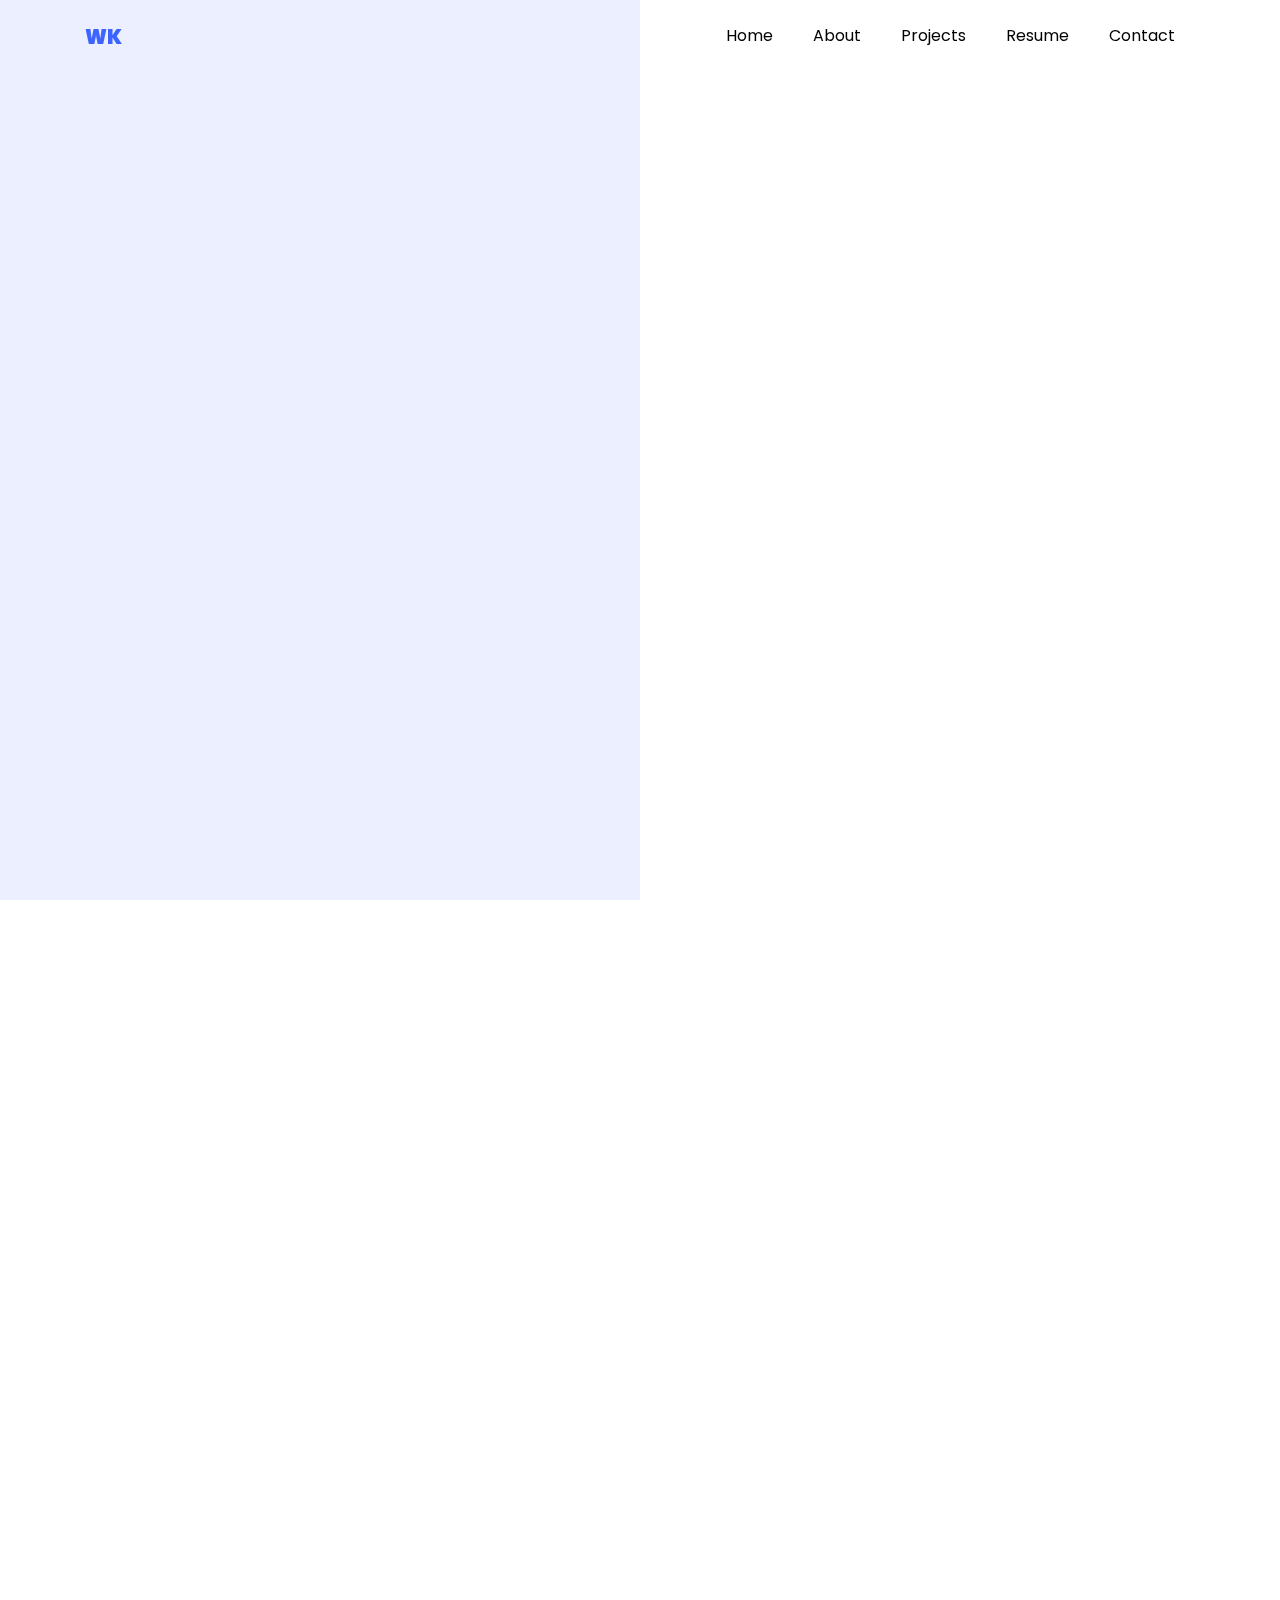
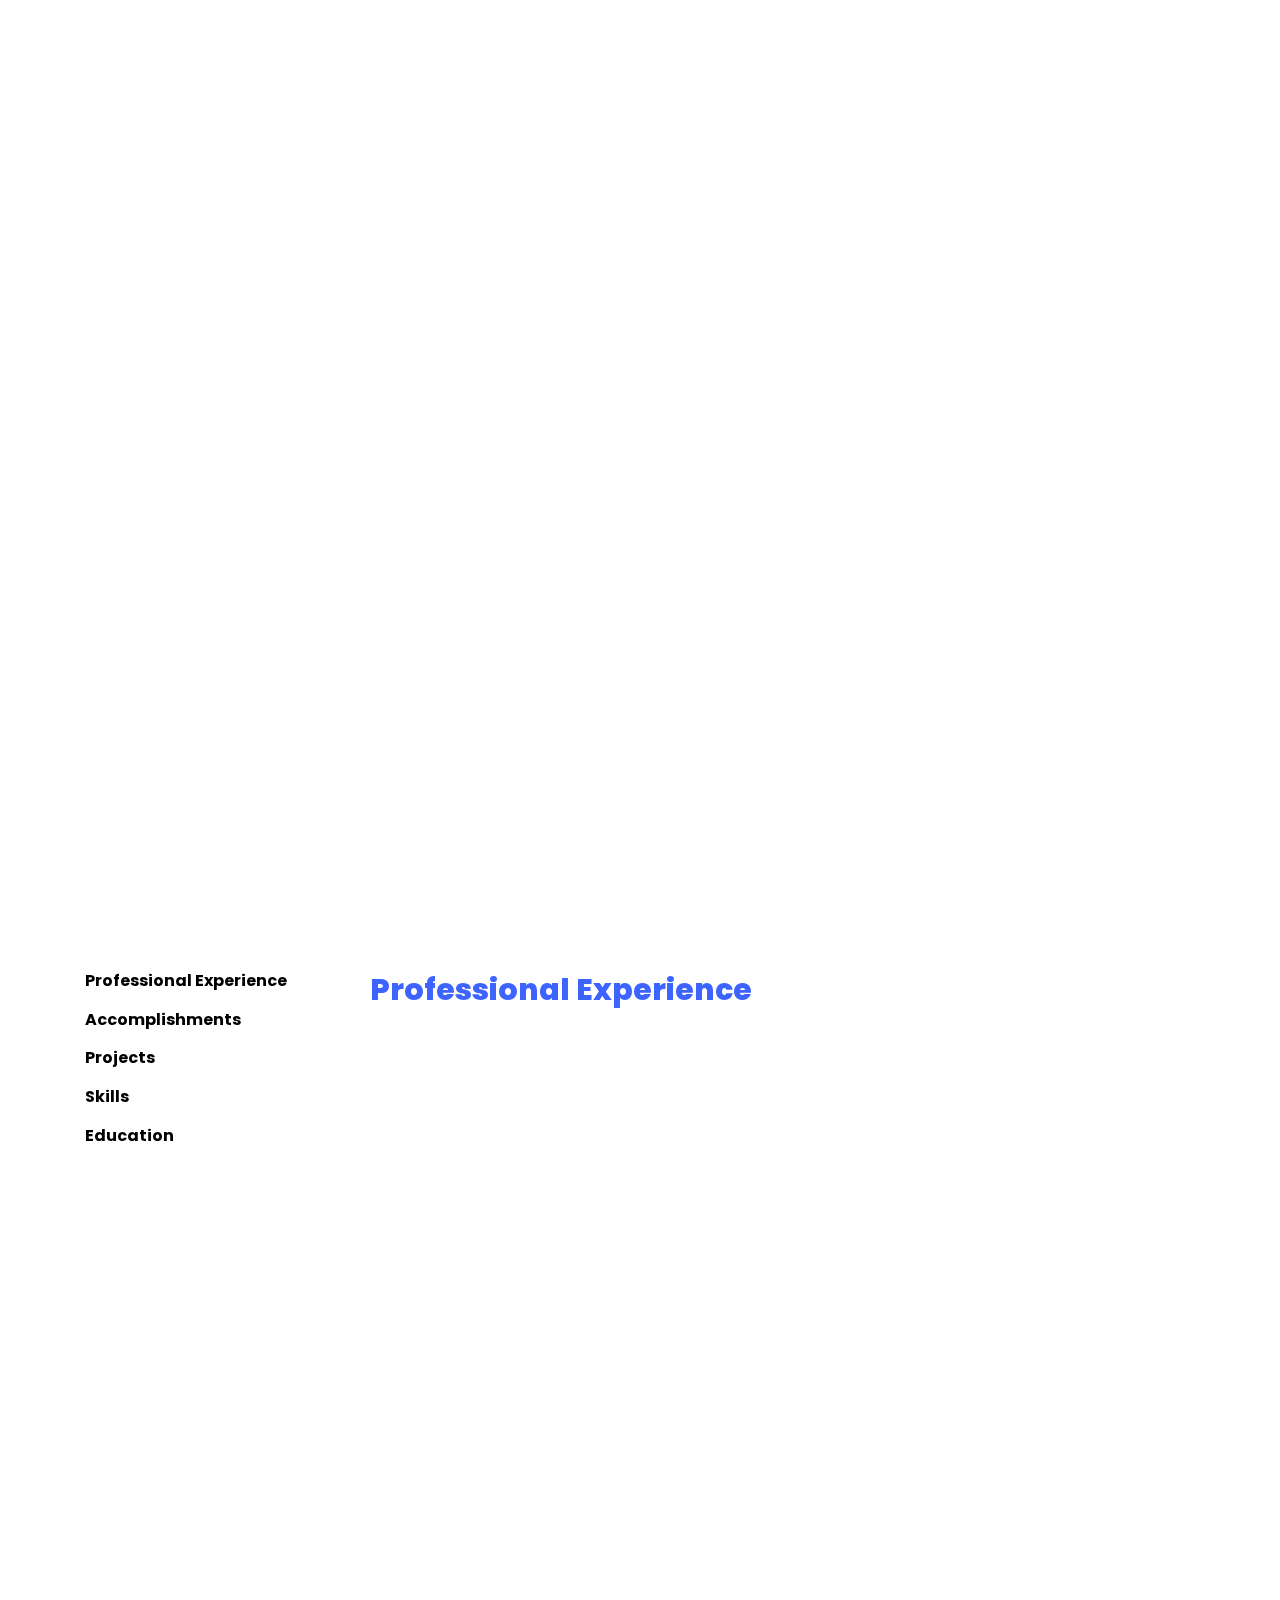
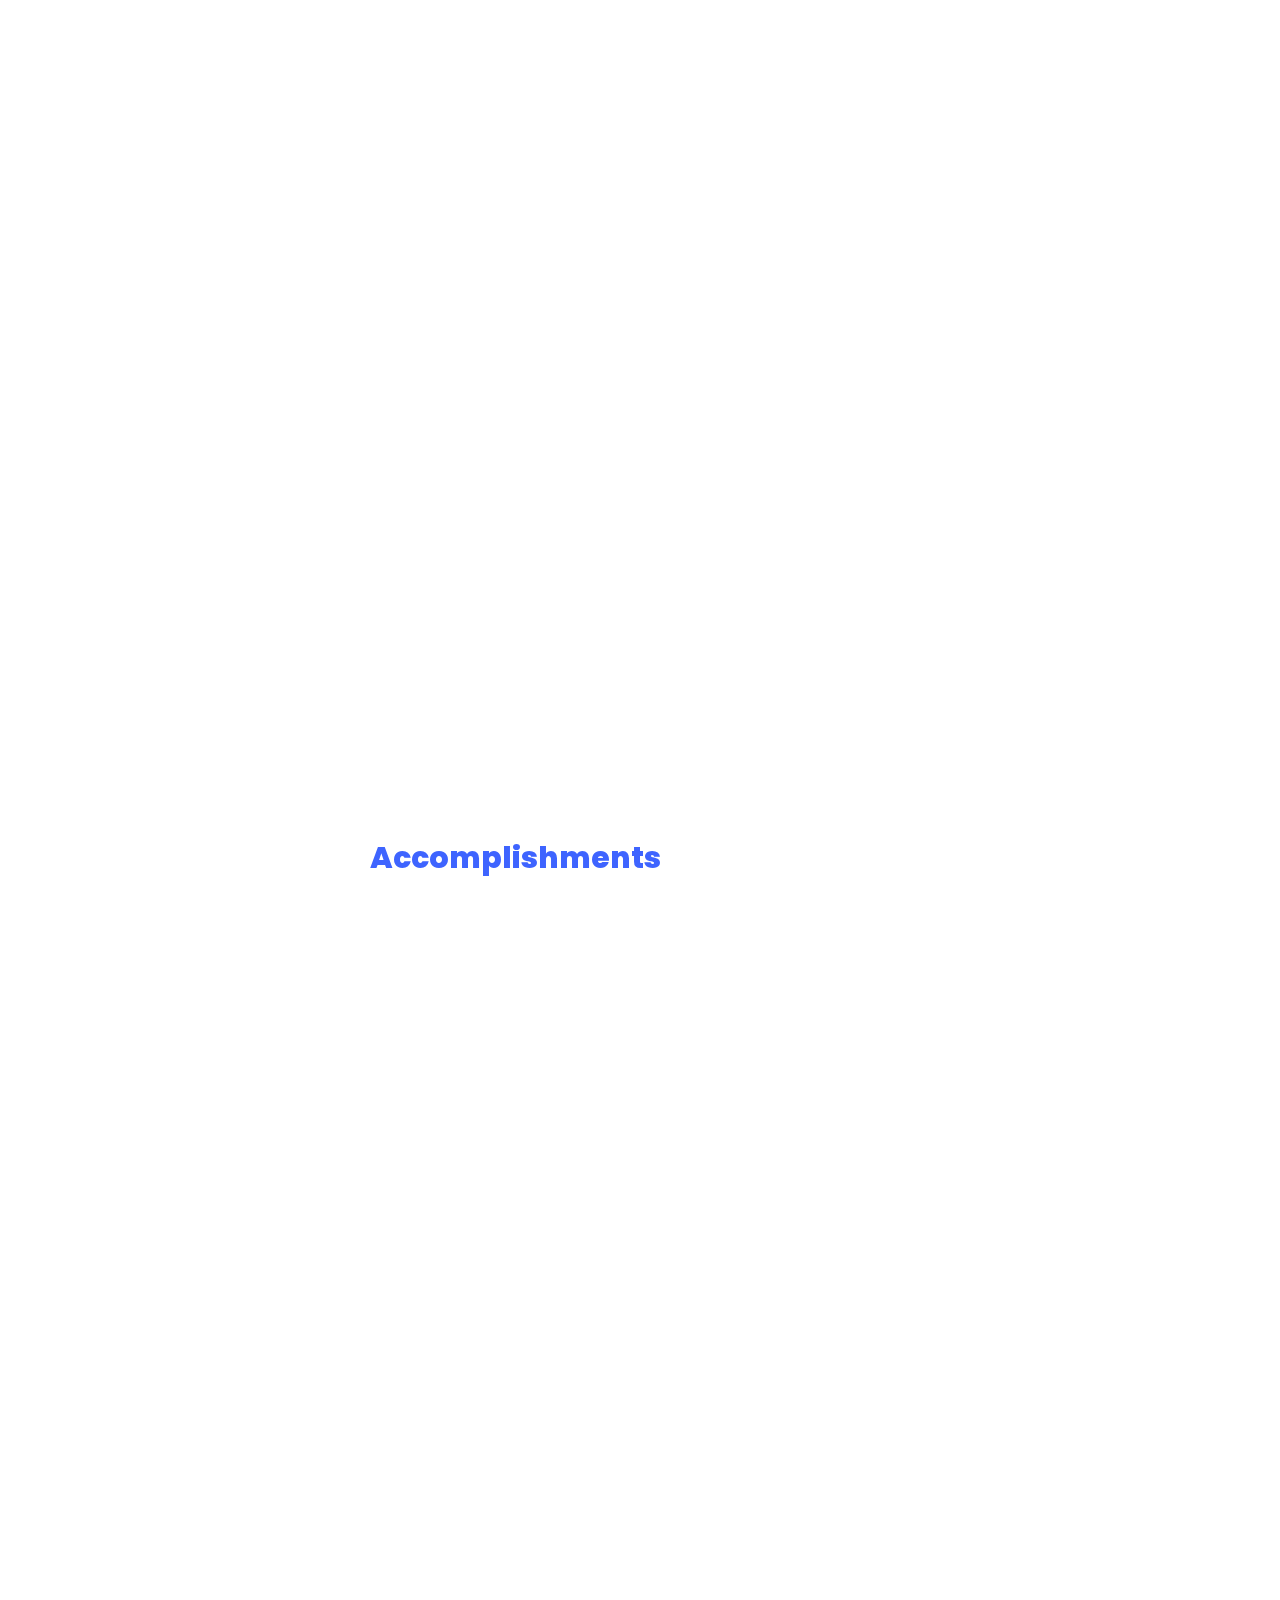
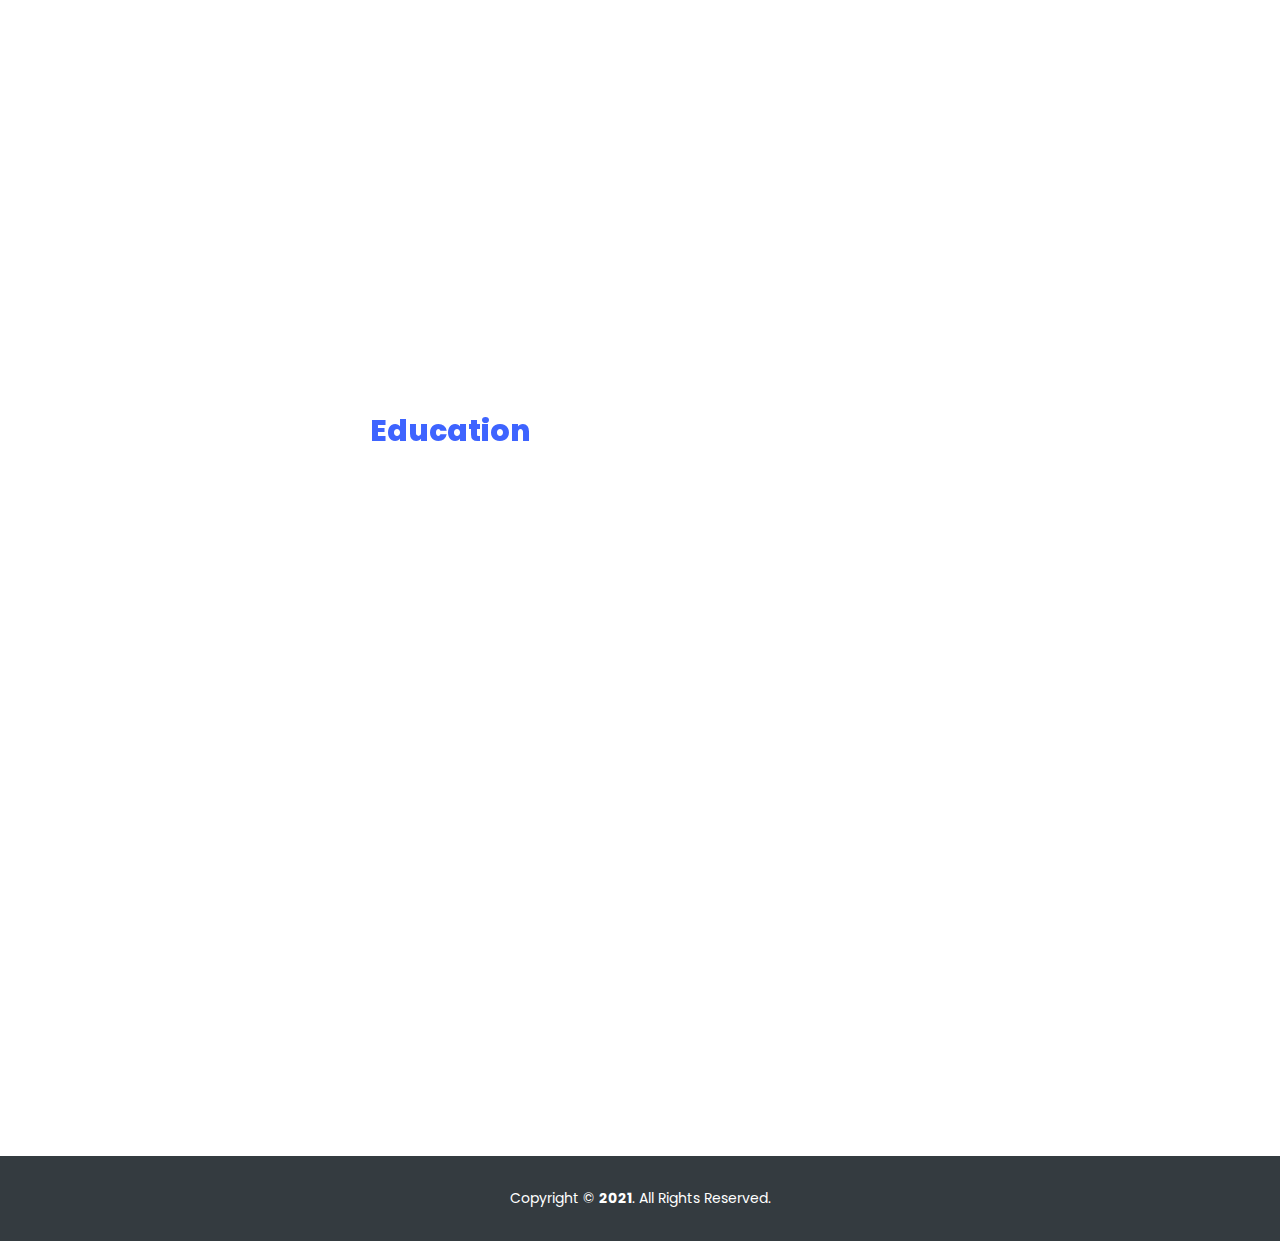
<file: index.html>
<!DOCTYPE html>
<html lang="en">

<head>
	<title>Wrichiek Kar</title>
	<link href="images/icon.png" rel="icon">
	<meta charset="utf-8">
	<meta name="viewport" content="width=device-width, initial-scale=1, shrink-to-fit=no">
	<link href="https://fonts.googleapis.com/css?family=Poppins:100,200,300,400,500,600,700,800,900" rel="stylesheet">
	<link rel="stylesheet" href="css/open-iconic-bootstrap.min.css">
	<link rel="stylesheet" href="css/animate.css">
	<link rel="stylesheet" href="css/owl.carousel.min.css">
	<link rel="stylesheet" href="css/owl.theme.default.min.css">
	<link rel="stylesheet" href="css/magnific-popup.css">
	<!--<link rel="stylesheet" href="css/aos.css">-->
	<link rel="stylesheet" href="css/ionicons.min.css">
	<link rel="stylesheet" href="css/flaticon.css">
	<link rel="stylesheet" href="css/icomoon.css"> <!-- icons -->
	<link rel="stylesheet" href="css/style.css">
</head>

<body data-spy="scroll" data-target=".site-navbar-target" data-offset="300">

	<nav class="navbar navbar-expand-lg navbar-dark ftco_navbar ftco-navbar-light site-navbar-target" id="ftco-navbar">
		<div class="container">
			<a class="navbar-brand" href="index.html"><span>WK</span></a>
			<button class="navbar-toggler js-fh5co-nav-toggle fh5co-nav-toggle" type="button" data-toggle="collapse"
				data-target="#ftco-nav" aria-controls="ftco-nav" aria-expanded="false" aria-label="Toggle navigation">
				<span class="oi oi-menu"></span> Menu
			</button>
			<div class="collapse navbar-collapse" id="ftco-nav">
				<ul class="navbar-nav nav ml-auto">
					<li class="nav-item"><a href="#home-section" class="nav-link"><span>Home</span></a></li>
					<li class="nav-item"><a href="#about-section" class="nav-link"><span>About</span></a></li>
					<li class="nav-item"><a href="#projects-section" class="nav-link"><span>Projects</span></a></li>
					<li class="nav-item"><a href="#resume-section" class="nav-link"><span>Resume</span></a></li>
					<li class="nav-item"><a href="#contact" class="nav-link"><span>Contact</span></a></li>
				</ul>
			</div>
		</div>
	</nav>

	<section class="hero-wrap js-fullheight">
		<div class="overlay"></div>
		<div class="container">
			<div class="row no-gutters slider-text js-fullheight justify-content-center align-items-center">
				<div class="col-lg-8 col-md-6 ftco-animate d-flex align-items-center">
					<div class="text text-center">
						<span class="subheading">Hi! I'm
						</span>
						<div style="position: relative;">
							<h1>Wrichiek Kar</h1>
							<h2>I'm a
								<span class="txt-rotate" data-period="1200"
									data-rotate='[ "Software Engineer.", "Computer Engineering Student.", "Hackathon Enthusiast."]'></span>
							</h2>
							<div class="mouse">
								<a href="" class="mouse-icon">
									<div class="mouse-wheel"><span class="ion-ios-arrow-round-down"></span></div>
								</a>
							</div>
						</div>
					</div>
				</div>
			</div>
		</div>

	</section>

	<section class="ftco-about img ftco-section ftco-no-pt ftco-no-pb " id="about-section">
		<div class="container">
			<div class="row d-flex no-gutters">
				<div class="col-md-12 col-lg-12 pl-md-5 py-5">
					<div class="row justify-content-start pb-3">
						<div class="col-md-12 heading-section ftco-animate">
							<div style="text-align: center;">
								<h2>About Me</h2>
							</div>
							<div style="text-align: justify;">
								<p>Hey! I'm Wrichiek Kar! I'm a fourth year Computer Engineering student at Ryerson
									University.My passion for software started when I learned my very first language,
									PBASIC! I am always trying to expand my area of expertise by learning to develop on
									different platforms and languages. During the summer of 2021, I worked at Amazon as
									a Software Developement Engineer Intern in Toronto. At Ryerson, I was
									apart of various clubs including the IEEE Ryerson Chapter where I was the Director
									of Operations. I am also currently a TA for a first year engineering course,
									Introduction to Engineering (CEN100).
								</p>
							</div>
						</div>
					</div>
					<div class="counter-wrap ftco-animate d-flex mt-md-3">
						<div class="text">
							<!--<p class="mb-4">
								<span class="number" data-number="120">0</span>
								<span>Project complete</span>
							</p>-->
							<p>
								<a href="docs\Wrichiek Kar Resume.pdf" target="_blank"
									class="btn btn-primary py-3 px-3">Download my
									resume
								</a>
							</p>
						</div>
					</div>
				</div>
			</div>
		</div>
	</section>

	<section class="ftco-section ftco-project goto-here" id="projects-section">
		<div class="container-fluid px-md-0">
			<div class="row no-gutters justify-content-center pb-5">
				<div class="col-md-12 heading-section text-center ftco-animate">
					<h2 class="mb-4">Projects</h2>
					<p>Below are few of the projects I have worked on over the past years</p>
				</div>
			</div>
			<div class="row no-gutters justify-content-center">
				<div class="col-md-3">
					<div class="project img ftco-animate d-flex justify-content-center align-items-center"
						style="background-image: url(images/RBCAmplify.jpg);">
						<a href="https://github.com/wrichiekkar/FastDR" target="_blank">
							<div class="overlay"></div>
						</a>
						<div class="text text-center p-4">
							<a href="https://github.com/wrichiekkar/FastDR" target="_blank">
								<h3>FastDr. <br> Creative Design Winner! </h3>
								<span>Full Stack Developer</span>
							</a>
						</div>
					</div>
					<!--<div class="project ">
						<!<div class="textblock">
							<p>Winner of AmpHacks 2019 Creative Design! The question posed to us was "How can we make
								Canadian lives better?". We decided to take this and create FastDr.! FastDr. is a web
								application which compares current drive times of all hospitals in a given radius based
								off of your current location. It then extracts the current wait times of all those
								hospitals, and then outputs the fastest time to be assesed by a doctor in an Emergency
								Room. Hosted using Python as backend with Flask.</p>
						</div>
					</div>-->
				</div>
				<div class="col-md-3">
					<div class="project img ftco-animate d-flex justify-content-center align-items-center"
						style="background-image: url(images/TSBC.jpeg);">
						<a href="https://github.com/wrichiekkar/The-Source-Rewards-Program" target="_blank">
							<div class="overlay"></div>
						</a>
						<div class="text text-center p-4">
							<a href="https://github.com/wrichiekkar/The-Source-Rewards-Program" target="_blank">
								<h3>TheSource Business Case <br> 1st Place Winner!</h3>
								<span>Full Stack Developer</span>
							</a>
						</div>
					</div>
					<!--<div class="project">
						<div class="textblock">
							<p>Winner of TheSource Business Case Competition! Led a team to implement a loyalty program.
								Customers can scan a barcode on a rewards card
								or through a mobile app to collect points that they can later redeem in-store for
								merchandise or cash value on their next purchase. Our loyalty program focused on
								incentivizing the 2nd purchase. Our solution includes: Analysis, Recommendations,
								Implementation (Loyalty Card, Website, App, Marketing), Architecture, and Risk
								Mitigation. Click <a href="http://wrichiekkar.com/TheSourceBusinessCase"
									target="_blank">here </a> to view the website.</p>
						</div>
					</div>-->
				</div>
				<div class="col-md-3">
					<div class="project img ftco-animate d-flex justify-content-center align-items-center"
						style="background-image: url(images/REC.jpeg);">
						<a href="https://github.com/wrichiekkar/Interactive-Web-Application" target="_blank">
							<div class="overlay"></div>
						</a>
						<div class="text text-center p-4">
							<a href="https://github.com/wrichiekkar/Interactive-Web-Application" target="_blank">
								<h3>SBI Helps Toronto <br> 3rd Place Winner!</h3>
								<span>Full Stack Developer</span>
							</a>
						</div>
					</div>
					<!--<div class="project">
						<div class="textblock">
							<p> Placed 3rd at Ryerson Engineering Competition! Lead a team which incorporated a webapp
								onto a website designed to help homeless people
								with suicide prevention. After receiving the problem, we began the ideation process.
								Through this we came up with the idea of creating a chat bot based on the idea of
								companionship to combat suicidal thoughts. We thought a lot about our target audience
								and how to make our skills truly useful. Click
								<a href="http://wrichiekkar.com/SuicidePrevention" target="_blank">here </a> to view
								the website.</p>
						</div>
					</div>-->
				</div>
			</div>
			<div class="row no-gutters justify-content-center">
				<div class="col-md-3">
					<div class="project img ftco-animate d-flex justify-content-center align-items-center"
						style="background-image: url(images/slackbot.jpeg);">
						<a href="https://github.com/wrichiekkar/Slack-bot" target="_blank">
							<div class="overlay"></div>
						</a>
						<div class="text text-center p-4">
							<a href="https://github.com/wrichiekkar/Slack-bot" target="_blank">
								<h3>Slackbot </h3>
								<span>Software Developer</span>
							</a>
						</div>
					</div>
					<!--<div class="project ">
						<div class="textblock">
							<p>The slackbot was created using a slack app and incorporating different API's such as RTM
								(Real Time Messaging) and files.upload. It was designed to be able to request data at
								any point in time and have an updated score. When prompted for a score, the bot would
								return a statement and the corresponding graphic image saved from the selenium script.
							</p>
						</div>
					</div>-->
				</div>
				<div class="col-md-3">
					<div class="project img ftco-animate d-flex justify-content-center align-items-center"
						style="background-image: url(images/EDUBot.jpg);">
						<a href="https://github.com/wrichiekkar/EDUBot" target="_blank">
							<div class="overlay"></div>
						</a>
						<div class="text text-center p-4">
							<a href="https://github.com/wrichiekkar/EDUBot" target="_blank">
								<h3>EDUBot</h3>
								<span>Backend Developer</span>
							</a>
						</div>
					</div>
				</div>
				<div class="col-md-3">
					<div class="project img ftco-animate d-flex justify-content-center align-items-center"
						style="background-image: url(images/SGPP.jpg);">
						<a href="https://github.com/wrichiekkar/Simple-General-Purpose-Processor" target="_blank">
							<div class="overlay"></div>
						</a>
						<div class="text text-center p-4">
							<a href="https://github.com/wrichiekkar/Simple-General-Purpose-Processor" target="_blank">
								<h3>Simple General Purpose Processor</h3>
								<span>Software Developer</span>
							</a>
						</div>
					</div>
					<!--<div class="project">
						<div class="textblock">
							<p>Constructed a Simple General-Purpose Processor which required multiple parts such as two
								latches, one Arithmetic Logic Unit (ALU), Control Unit which contains an FSM and a 4x16
								Decoder, and a seven-segment display unit to output the results. Each processor takes
								two inputs of 8-bits and processes it through the latches, which then goes into the ALU.
								The overall output then is visible on the seven-segment display. The main goal was to
								design and construct and Arithmetic Logic Unit (ALU) in VHDL and implement it on an FPGA
								board.</p>
						</div>
					</div>-->
				</div>
				<!--
				<div class="col-md-3">
					<div class="project img ftco-animate d-flex justify-content-center align-items-center"
						style="background-image: url(images/BankAccount.jpeg);">
						<a href="https://github.com/wrichiekkar/Bank-Application" target="_blank">
							<div class="overlay"></div>
						</a>
						<div class="text text-center p-4">
							<a href="https://github.com/wrichiekkar/Bank-Application" target="_blank">
								<h3>Bank Applicaiton</h3>
								<span>Software Developer</span>
							</a>
						</div>
					</div>
						<div class="project">
						<div class="textblock">
							<p>This Bank applicaiton was created using Java for the backend, and Java FX for GUI. This
								application consists of two roles, Customer and Manager. A customer has the functions
								withdraw, deposit, and make a purchase similiar to a normal bank. A manager can create
								and delete users. A Class
								diagram and Use Case UML were also created to demonstrate the arcitecture.</p>
						</div>
					</div>
				</div>-->
			</div>
		</div>
	</section>
	<section class="ftco-section ftco-no-pb " id="resume-section">
		<div class="container">
			<div class="row">
				<div class="col-md-3">
					<nav id="navi">
						<ul>
							<li><a href="#page-1">Professional Experience</a></li>
							<li><a href="#page-2">Accomplishments</a></li>
							<li><a href="#page-3">Projects</a></li>
							<li><a href="#page-4">Skills</a></li>
							<li><a href="#page-5">Education</a></li>
						</ul>
					</nav>
				</div>
				<div class="col-md-9">
					<div id="page-1" class="page one">
						<h2 class="heading">Professional Experience</h2>
						<div class="resume-wrap d-flex ftco-animate">
							<div class="icon d-flex align-items-center justify-content-center">
								<span class="flaticon-ideas"></span>
							</div>
							<div class="text pl-3">
								<span class="date">June 2021 - August 2021</span>
								<h2>Software Development Engineer Intern</h2>
								<span class="position">Amazon</span>
								<ul>
									<li>Researched and designed feature architecture to enhance functionality to an
										organizational wide product</li>
									<li>Developed REST APIs to access data from multiple backend services and DynamoDB
										using Kotlin</li>
									<li>Built front-end features for data aggregation, utilizing existing services
										through new APIs using React </li>
								</ul>
							</div>
						</div>
						<div class="resume-wrap d-flex ftco-animate">
							<div class="icon d-flex align-items-center justify-content-center">
								<span class="flaticon-ideas"></span>
							</div>
							<div class="text pl-3">
								<span class="date">May 2020 - April 2021</span>
								<h2>Software Engineer Intern</h2>
								<span class="position">Advanced Micro Devices (AMD)</span>
								<ul>
									<li>Added numerous power analysis features using C++, C#, and WPF (Windows
										Presentation Foundation) to
										software critical in designing new GPUs, utilized across teams worldwidee</li>
									<li>Built software for data transmission from FTDI FPGA using propriety protocols
										(SVI2) over UART</li>
									<li>Maintained and supported power analysis software including refactoring software,
										and allowing
										integration with latest GPUs </li>
								</ul>
							</div>
						</div>
						<div class="resume-wrap d-flex ftco-animate">
							<div class="icon d-flex align-items-center justify-content-center">
								<span class="flaticon-ideas"></span>
							</div>
							<div class="text pl-3">
								<span class="date">May 2019 - August 2019</span>
								<h2>Project Manager/Software Developer Intern</h2>
								<span class="position">Bell Canada</span>
								<ul>
									<li>Tackled major defects on bell.ca across 1,900+ pages and completed fixes for
										10,000+ issues</li>
									<li>Proposed and implemented structured data across 8,000+ pages support pages</li>
									<li>Built proof of concepts for voice assistant development tools such as structured
										data, DialogFlow, and IBM Watson, in order to facilitate future roll-out</li>
									<li>Effectively managed a team by using JIRA to create a backlog and track user
										story progress</li>
								</ul>
							</div>
						</div>
						<div class="resume-wrap d-flex ftco-animate">
							<div class="icon d-flex align-items-center justify-content-center">
								<span class="flaticon-ideas"></span>
							</div>
							<div class="text pl-3">
								<span class="date">September 2018 - August 2019</span>
								<h2>Engineering Student Ambassador</h2>
								<span class="position">Ryerson University</span>
								<ul>
									<li>Represented Ryerson at events such as the Ontario University Fair (attendance of
										100,000+ students)</li>
									<li>Promoted Ryerson at on- and off-campus recruitment events such as tours and
										information sessions</li>
								</ul>
							</div>
						</div>
					</div>
					<div id="page-2" class="page two">
						<h2 class="heading">Accomplishments</h2>
						<div class="resume-wrap d-flex ftco-animate">
							<div class="icon d-flex align-items-center justify-content-center">
								<span class="flaticon-ideas"></span>
							</div>
							<div class="text pl-3">
								<span class="date">September 2019</span>
								<h2>Creative Design Winner, FastDr.</h2>
								<span class="position">Full Stack Developer</span>
								<p>Competed in AmpHacks to create a Web Application called FastDr. It was designed to
									calculate the fastest time to get assessed by a doctor from your current location.
									Used Python to scrape data from websites and created an algorithm to calculate
									lowest cost function. Utilized Flask to connect python backend to HTML, CSS, and
									JavaScript frontend.
								</p>
							</div>
						</div>
						<div class="resume-wrap d-flex ftco-animate">
							<div class="icon d-flex align-items-center justify-content-center">
								<span class="flaticon-ideas"></span>
							</div>
							<div class="text pl-3">
								<span class="date">July 2019</span>
								<h2>1st Place, The Source Business Case</h2>
								<span class="position">Full Stack Developer</span>
								<p>Led a team to provide a solution regarding a corporate opportunity. Created a Loyalty
									Program which incentivized future purchases. Designed and implemented a public and
									authenticated website using HTML, CSS, JavaScript, and Bootstrap. User
									authentication was created using a real-time database, Firebase. Once a login is
									attempted, a request is sent to the database verifying the credentials. </p>
							</div>
						</div>
						<div class="resume-wrap d-flex ftco-animate">
							<div class="icon d-flex align-items-center justify-content-center">
								<span class="flaticon-ideas"></span>
							</div>
							<div class="text pl-3">
								<span class="date">November 2018</span>
								<h2>3rd Place, Ryerson Engineering Competition</h2>
								<span class="position">Web Developer</span>
								<p>Led a team which created a web application designed to help those in need with
									suicide prevention. Used HTML, CSS and Google DialogFlow to create an NLP based
									chatbot. It was tailored towards suicide prevention with custom responses by
									creating intents and entities, using common phrases and machine learning.</p>
							</div>
						</div>
					</div>
					<div id="page-3" class="page three">
						<h2 class="heading">Projects</h2>
						<div class="resume-wrap d-flex ftco-animate">
							<div class="icon d-flex align-items-center justify-content-center">
								<span class="flaticon-ideas"></span>
							</div>
							<div class="text pl-3">
								<span class="date">May 2021</span>
								<h2>EDUBot</h2>
								<p>Built an educational chatbot using natural language processing that helps students
									navigate through all
									modules in their canvas classroom. This includes having the ability to search for a
									phrase from pdf or
									handwritten notes using Google Vision. This user experience was designed with flask.
								</p>
							</div>
						</div>
						<div class="resume-wrap d-flex ftco-animate">
							<div class="icon d-flex align-items-center justify-content-center">
								<span class="flaticon-ideas"></span>
							</div>
							<div class="text pl-3">
								<span class="date">August 2019</span>
								<h2>Slackbot</h2>
								<p>Created a conversational bot using a Slack app and incorporating multiple API's such
									as Real Time
									Messaging and files.upload. It was designed to request data at any point in time and
									have an up-to-date
									report. When prompted, it ran a script to scrape Siteimprove for updated data. </p>
							</div>
						</div>
						<div class="resume-wrap d-flex ftco-animate">
							<div class="icon d-flex align-items-center justify-content-center">
								<span class="flaticon-ideas"></span>
							</div>
							<div class="text pl-3">
								<span class="date">December 2018</span>
								<h2>Microprocessor</h2>
								<p>Programmed latches, an Arithmetic Logic Unit, a Control Unit (contained a Finite
									State Machine and a
									4x16 Decoder), using VHDL. The microprocessor was designed to be able to perform
									basic arithmetic
									functions using an FPGA board. The overall output was then displayed on a
									seven-segment display.</p>
							</div>
						</div>
					</div>
					<div id="page-4" class="page four ftco-animate">
						<h2 class="heading">Skills</h2>
						<div class="row mb-5">
							<div class="col-lg-4 mb-4">
								<div class="bg-white rounded-lg shadow p-4">
									<h2 class="h5 font-weight-bold text-center mb-4">Languages</h2>
									<ul>
										<li>Python</li>
										<li>HTML/CSS</li>
										<li>C++/C#</li>
										<li>C</li>
										<li>Java</li>
										<li>Javascript</li>
										<li>SQL</li>
										<li>Bootstrap4</li>
										<li>Git</li>
										<li>VHDL</li>
										<li>PBASIC</li>
									</ul>
								</div>
							</div>
							<div class="col-lg-4 mb-4">
								<div class="bg-white rounded-lg shadow p-4">
									<h2 class="h5 font-weight-bold text-center mb-4">Software</h2>
									<ul>
										<li>WPF (Windows Presentation Foundation)</li>
										<li>JIRA</li>
										<li>Confluence</li>
										<li>MATLAB</li>
										<li>Firebase</li>
										<li>Microsoft Office</li>
										<li>CMS (Content Mangement System)</li>
									</ul>
								</div>
							</div>
							<div class="col-lg-4 mb-4">
								<div class="bg-white rounded-lg shadow p-4">
									<h2 class="h5 font-weight-bold text-center mb-4">Hardware</h2>
									<ul>
										<li>Arduino Uno</li>
										<li>Breadboard</li>
										<li>FPGA</li>
										<li>Oscilloscope</li>
										<li>Multi-meter</li>
										<li>Function Generator</li>
										<br><br><br><br><br>
									</ul>
								</div>
							</div>
						</div>
						<div class="mb-4">
							<div class="bg-white rounded-lg shadow p-4">
								<h2 class="h5 font-weight-bold text-center mb-4">Key Courses</h2>
								<div style="display:flex;">
									<div class="col-lg-6 mb-4">
										<ul>
											<li>Data Structures and Algorithms</li>
											<li>Object Oriented Analysis Design</li>
											<li>Operating Systems</li>
											<li>Computer Organization and Architecture</li>
										</ul>
									</div>
									<div class="col-lg-6 mb-4">
										<ul>
											<li>Microprocessor Systems</li>
											<li>Function Generator</li>
											<li>Software Systmes</li>
											<li>Digital Systmes</li>
										</ul>
									</div>
								</div>
							</div>
						</div>
					</div>
					<div id="page-5" class="page five">
						<h2 class="heading">Education</h2>
						<div class="resume-wrap d-flex ftco-animate">
							<div class="icon d-flex align-items-center justify-content-center">
								<span class="flaticon-ideas"></span>
							</div>
							<div class="text pl-3">
								<span class="date">September 2017 - Current</span>
								<h2>BACHELOR OF ENGINEERING, Computer Engineering</h2>
								<span class="position">Ryerson University</span>
								<ul>
									<li>Dean's list 2019-2020 (GPA 3.5+)</li>
									<li>Expected Completion: April 2022</li>
								</ul>
							</div>
						</div>
					</div>
				</div>
			</div>
	</section>

	<section id="contact">
		<div class="ftco-animate">
			<div class="section-header">
				<h3 class="section-title">GET IN TOUCH</h3>
				<p class="section-description">Feel free to contact me regarding any questions or inquries!</p>
			</div>
		</div>
		<div class="container ftco-animate mt-5">
			<div class="row justify-content-center">
				<div>
					<div class="info">
						<div>
							<i class="icon-envelope"></i>
							<p>contact@wrichiekkar.com</p>
						</div>
					</div>
					<div class="social-links">
						<a href="https://github.com/wrichiekkar" class="icon-github" target="_blank"></a>
						<a href="https://www.linkedin.com/in/wrichiekkar/" class="icon-linkedin" target="_blank"></a>
						<a href="https://twitter.com/Wrichiek_Kar" class="icon-twitter" target="_blank"></a>
						<a href="https://www.facebook.com/wrichiek.kar" class="icon-facebook" target="_blank"></a>
						<a href="https://www.instagram.com/wrichiekkar/" class="icon-instagram" target="_blank"></a>
					</div>
				</div>
			</div>
		</div>
	</section>
	</main>

	<footer id="footer">
		<div class="footer-top">
			<div class="container">
			</div>
		</div>
		<div class="container">
			<div class="copyright">
				Copyright &copy; <strong>2021</strong>. All Rights Reserved.
			</div>
			<!-- <div class="credits">Designed by Wrichiek Kar </div> -->
		</div>
	</footer>

	<!-- loader -->
	<div id="ftco-loader" class="show fullscreen"><svg class="circular" width="48px" height="48px">
			<circle class="path-bg" cx="24" cy="24" r="22" fill="none" stroke-width="4" stroke="#eeeeee" />
			<circle class="path" cx="24" cy="24" r="22" fill="none" stroke-width="4" stroke-miterlimit="10"
				stroke="#F96D00" />
		</svg></div>

	<!-- back to top arrow -->
	<a href="#" class="back-to-top"><i class="icon-chevron-up"></i></a>

	<script src="js/jquery.min.js"></script><!-- Animate on scroll library -->
	<script src="js/jquery-migrate-3.0.1.min.js"></script><!-- update jquery -->
	<script src="js/popper.min.js"></script><!-- tooltips and popovers -->
	<script src="js/bootstrap.min.js">
	</script><!-- Animate on scroll library -->
	<script src="js/jquery.easing.1.3.js"></script><!-- Animate on scroll library -->
	<script src="js/jquery.waypoints.min.js"></script><!-- Animate on scroll library -->
	<script src="js/jquery.stellar.min.js"></script><!-- Animate on scroll library -->
	<script src="js/owl.carousel.min.js"></script><!-- Animate on scroll library -->
	<script src="js/jquery.magnific-popup.min.js"></script><!-- Animate on scroll library -->
	<script src="js/aos.js">
	</script> <!-- Animate on scroll library -->
	<script src="js/jquery.animateNumber.min.js"></script><!-- Animate on scroll library -->
	<script src="js/scrollax.min.js"></script><!-- Animate on scroll library -->
	<script src="js/main.js"></script>
</body>

</html>
</file>
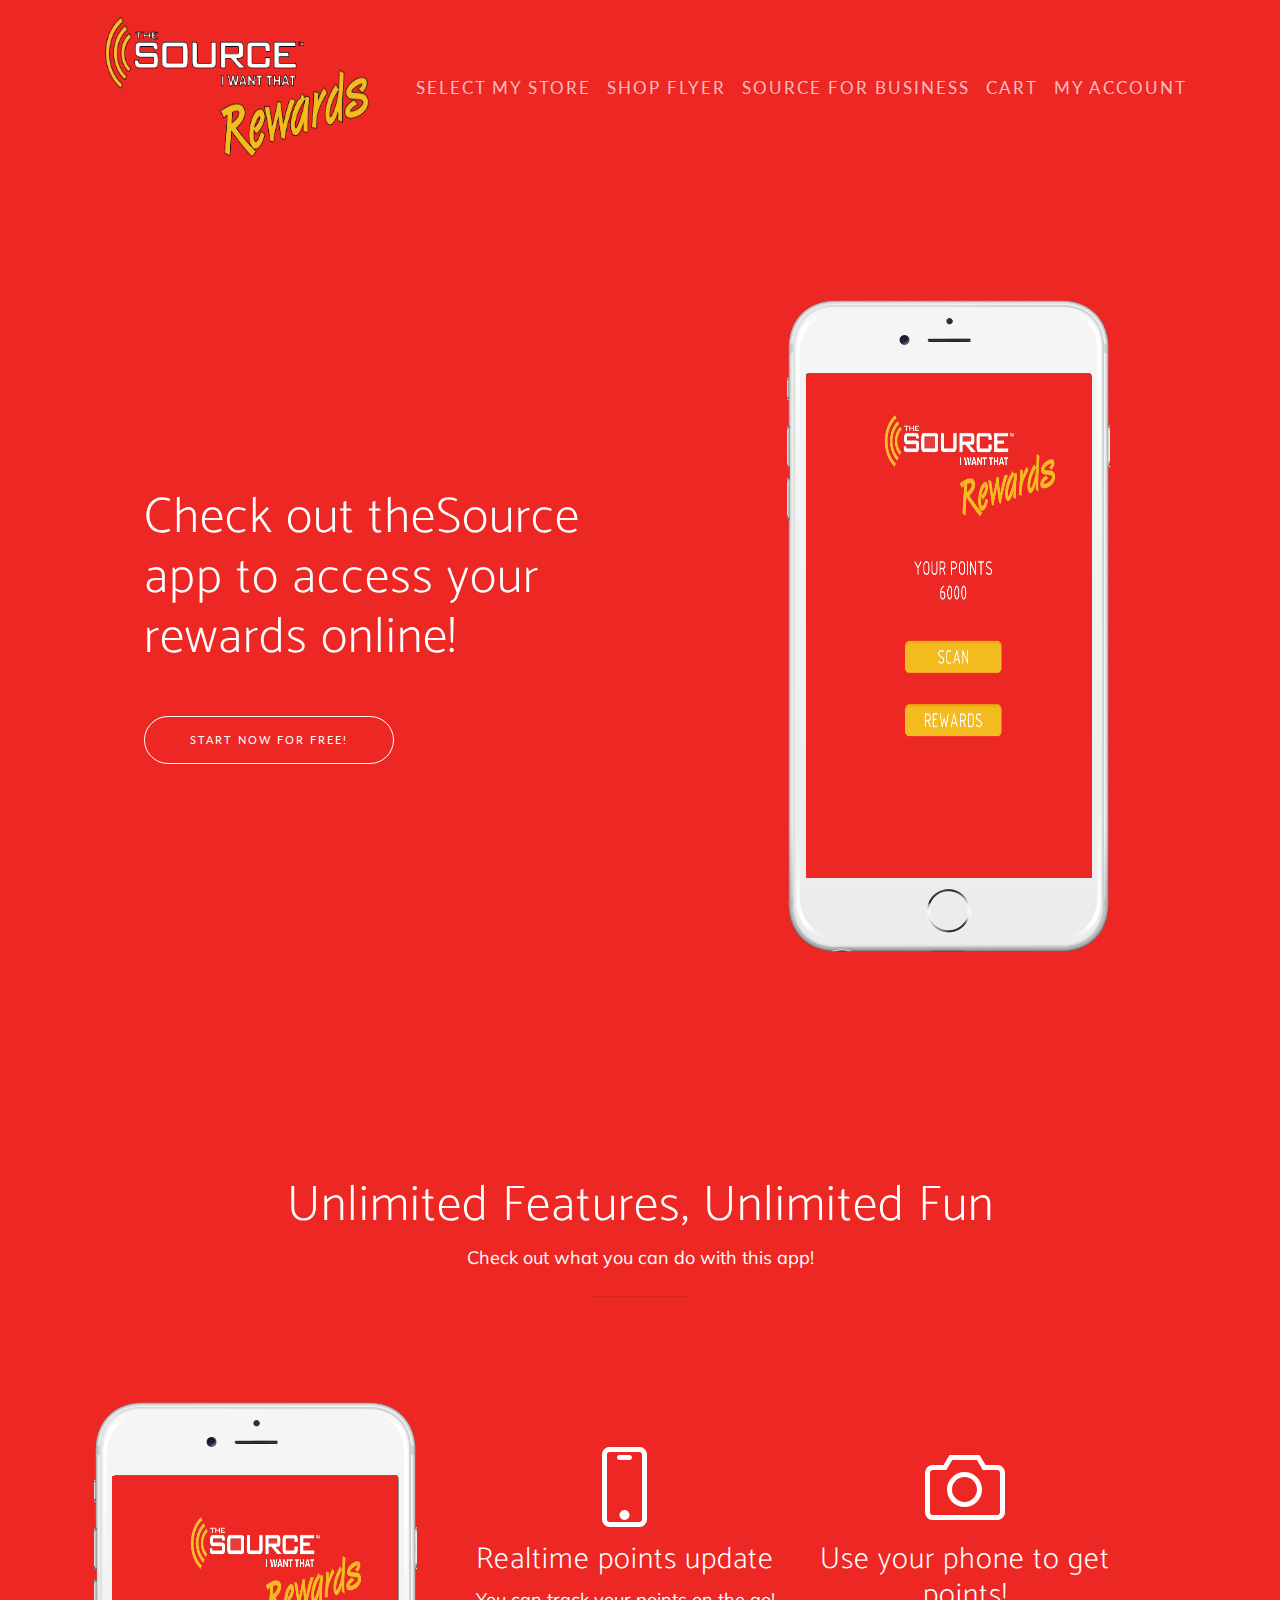
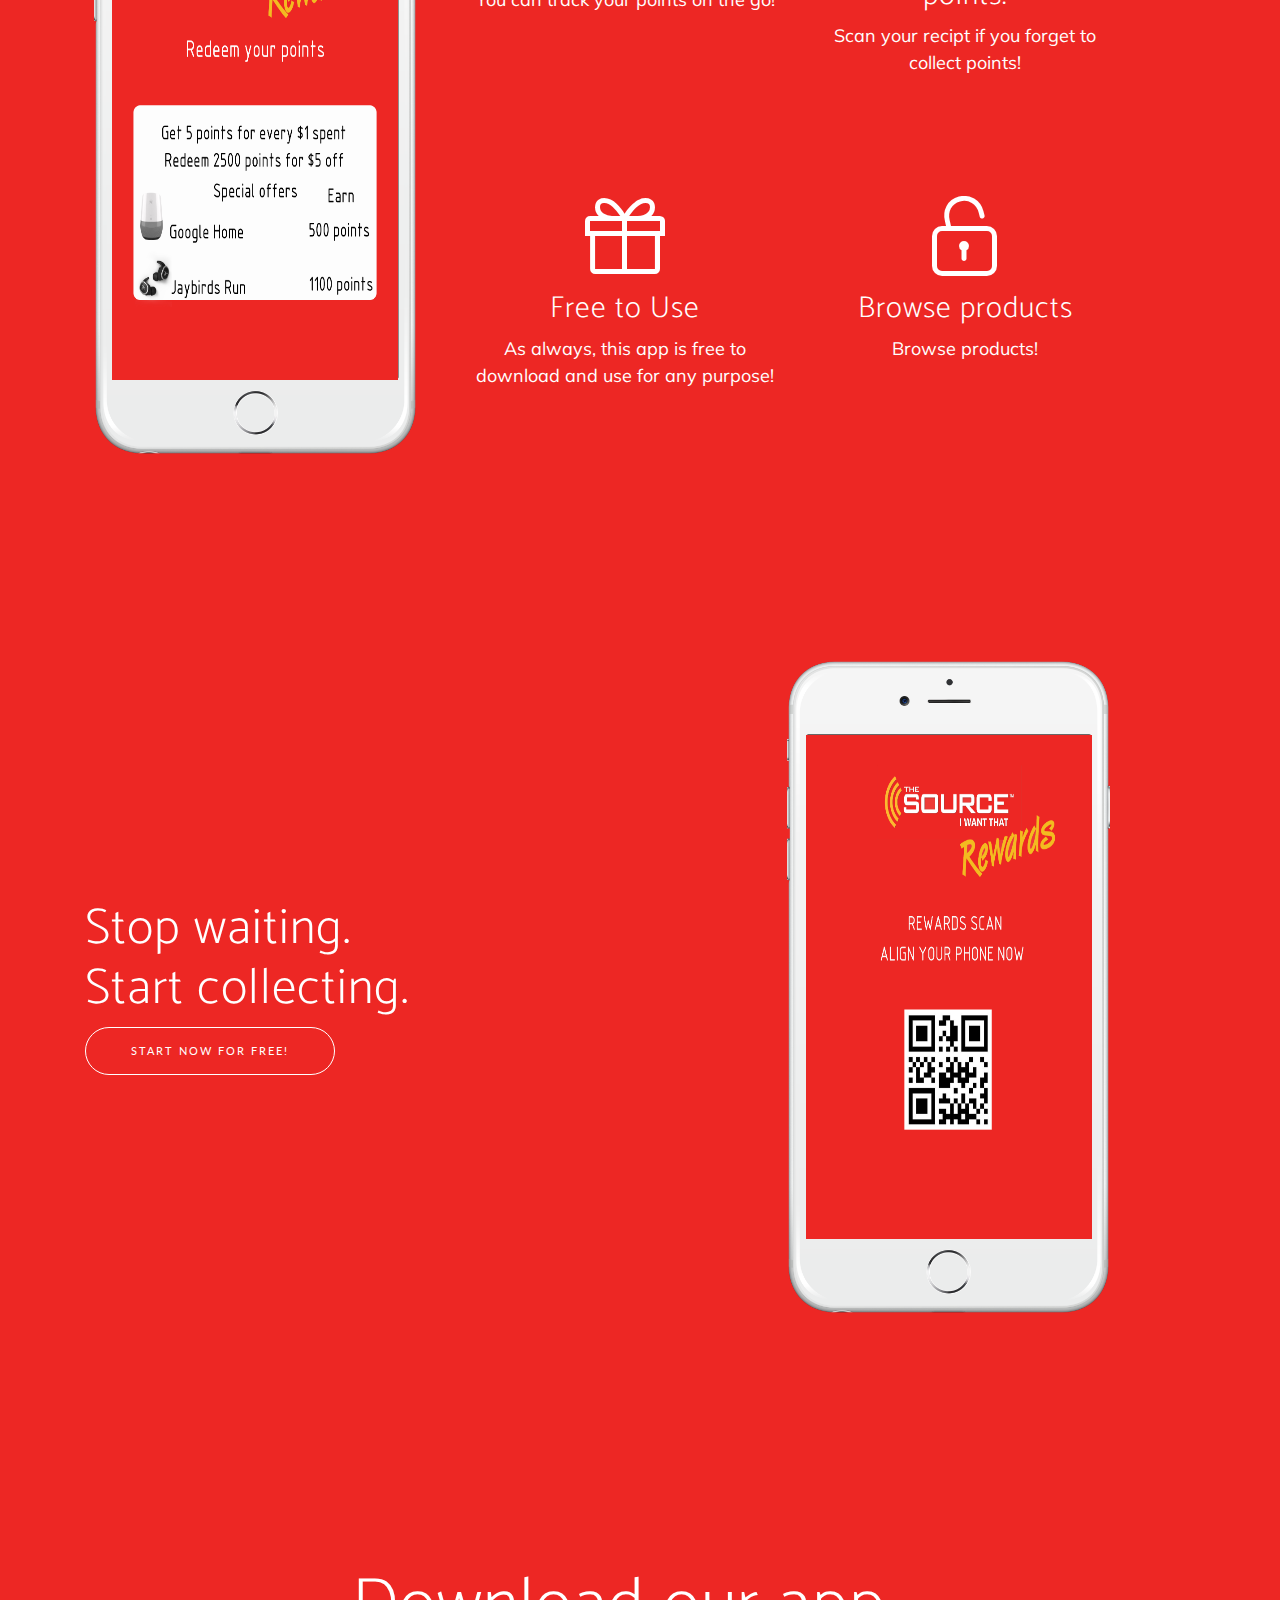
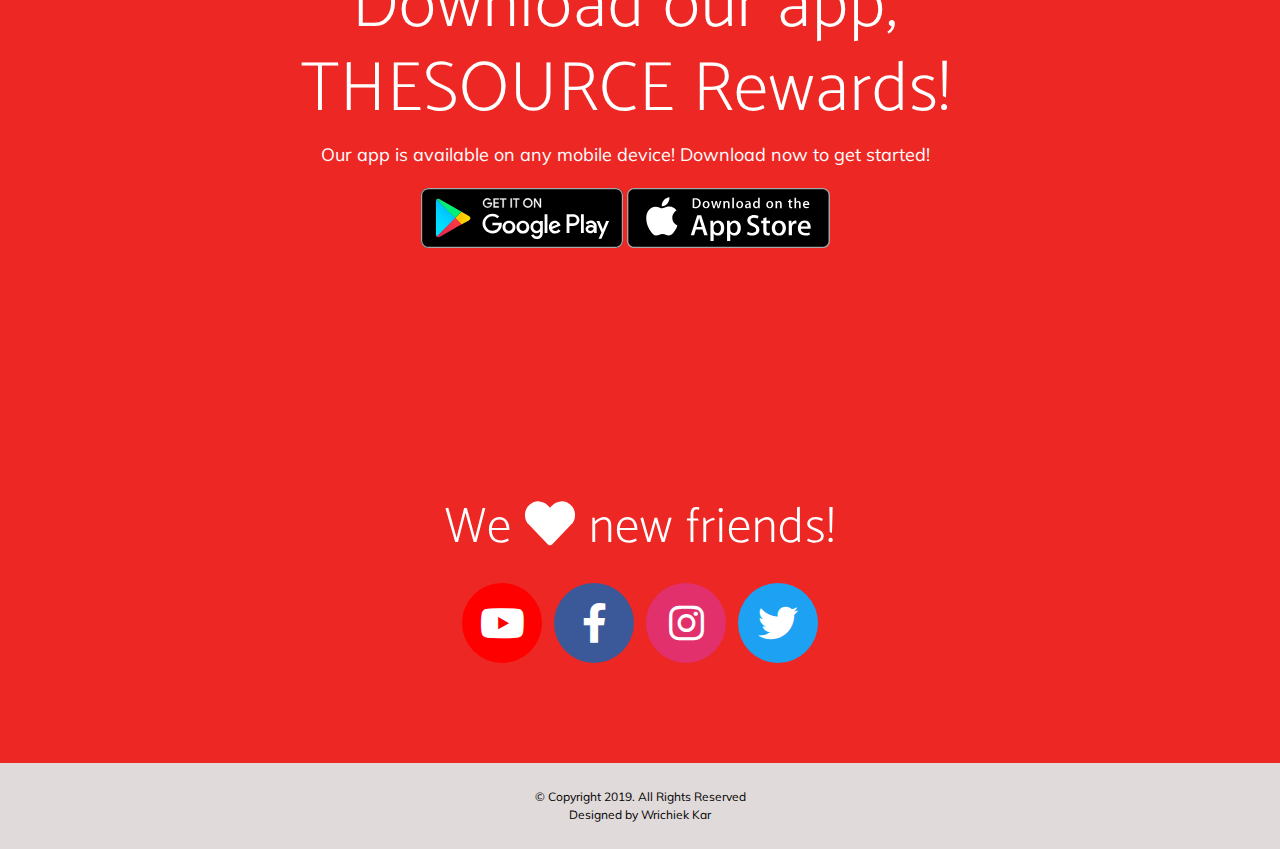
<file: TheSourceBusinessCase/index.html>
<!DOCTYPE html>
<html lang="en">

<head>
  <meta charset="utf-8">
  <meta name="viewport" content="width=device-width, initial-scale=1, shrink-to-fit=no">
  <meta name="description" content="">
  <meta name="author" content="">

  <title>Loyalty Program</title>
  <link href="img/icon.png" rel="icon">

  <!-- CSS -->
  <link href="vendor/bootstrap/css/bootstrap.min.css" rel="stylesheet">
  <link rel="stylesheet" href="device-mockups/device-mockups.css">
  <link href="css/style.css" rel="stylesheet">

  <!-- Fonts -->
  <link href="vendor/fontawesome-free/css/all.min.css" rel="stylesheet">
  <link rel="stylesheet" href="vendor/simple-line-icons/css/simple-line-icons.css">
  <link href="https://fonts.googleapis.com/css?family=Lato" rel="stylesheet">
  <link href="https://fonts.googleapis.com/css?family=Catamaran:100,200,300,400,500,600,700,800,900" rel="stylesheet">
  <link href="https://fonts.googleapis.com/css?family=Muli" rel="stylesheet">
</head>

<body id="page-top">
  <!-- Nav Bar -->
  <nav class="navbar navbar-expand-lg fixed" id="mainNav">
    <div class="container">
      <div id="logo">
        <a class="navbar-brand js-scroll-trigger" href="http://wrichiekkar.com/TheSourceBusinessCase/index.html">
          <img src=img/logo4.png style="width:300px;height:150px">
        </a>
      </div>
      <button class="navbar-toggler navbar-toggler-right" type="button" data-toggle="collapse"
        data-target="#navbarResponsive" aria-controls="navbarResponsive" aria-expanded="false"
        aria-label="Toggle navigation">
        Menu
        <i class="fas fa-bars"></i>
      </button>
      <div class="collapse navbar-collapse" id="navbarResponsive">
        <ul class="navbar-nav ml-auto">
          <li class="nav-item">
            <a class="nav-link js-scroll-trigger" href="https://www.thesource.ca/en-ca/store-finder">SELECT MY STORE</a>
          </li>
          <li class="nav-item">
            <a class="nav-link js-scroll-trigger" href="https://www.thesource.ca/en-ca/shopFlyer">SHOP FLYER</a>
          </li>
          <li class="nav-item">
            <a class="nav-link js-scroll-trigger" href="https://www.thesource.ca/en-ca/b2b">SOURCE FOR BUSINESS</a>
          </li>
          <li class="nav-item">
            <a class="nav-link js-scroll-trigger" href="https://www.thesource.ca/en-ca/cart">CART</a>
          </li>
          <li class="nav-item">
            <a class="nav-link js-scroll-trigger" href="http://www.wrichiekkar.com/TheSourceBusinessCase/Login.html">MY
              ACCOUNT</a>
          </li>
        </ul>
      </div>
    </div>
  </nav>

  <header class="masthead">
    <div class="container h-100">
      <div class="row h-100">
        <div class="col-lg-7 my-auto">
          <div class="header-content mx-auto">
            <h1 class="mb-5">Check out theSource app to access your rewards online! </h1>
            <a href="#download" class="btn btn-outline btn-xl js-scroll-trigger">Start Now for Free!</a>
          </div>
        </div>
        <div class="col-lg-5 my-auto">
          <div class="device-container">
            <div class="device-mockup iphone6_plus portrait white">
              <div class="device">
                <div class="screen">
                  <!-- Demo image for screen mockup-->
                  <img src="img/homepage2.png" style="height:510px" class="img-fluid" alt="">
                </div>
                <div class="button">
                  <!-- Can use the "home button" to some JavaScript events -->
                </div>
              </div>
            </div>
          </div>
        </div>
      </div>
    </div>
  </header>

  <section class="features" id="features">
    <div class="container">
      <div class="section-heading text-center">
        <h2>Unlimited Features, Unlimited Fun</h2>
        <p>Check out what you can do with this app!</p>
        <hr>
      </div>
      <div class="row">
        <div class="col-lg-4 my-auto">
          <div class="device-container">
            <div class="device-mockup iphone6_plus portrait white">
              <div class="device">
                <div class="screen">
                  <!-- Demo image for screen mockup -->
                  <img src="img/REWARDSpage.jpg" style="height:510px" class="img-fluid" alt="">
                </div>
                <div class="button">
                  <!-- Can use the "home button" for some JavaScript events -->
                </div>
              </div>
            </div>
          </div>
        </div>
        <div class="col-lg-8 my-auto">
          <div class="container-fluid">
            <div class="row">
              <div class="col-lg-6">
                <div class="feature-item">
                  <i class="icon-screen-smartphone text-primary"></i>
                  <h3>Realtime points update</h3>
                  <p>You can track your points on the go!</p>
                </div>
              </div>
              <div class="col-lg-6">
                <div class="feature-item">
                  <i class="icon-camera text-primary"></i>
                  <h3>Use your phone to get points!</h3>
                  <p>Scan your recipt if you forget to collect points!</p>
                </div>
              </div>
            </div>
            <div class="row">
              <div class="col-lg-6">
                <div class="feature-item">
                  <i class="icon-present text-primary"></i>
                  <h3>Free to Use</h3>
                  <p>As always, this app is free to download and use for any purpose!</p>
                </div>
              </div>
              <div class="col-lg-6">
                <div class="feature-item">
                  <i class="icon-lock-open text-primary"></i>
                  <h3>Browse products</h3>
                  <p>Browse products!</p>
                </div>
              </div>
            </div>
          </div>
        </div>
      </div>
    </div>
  </section>

  <section class="features" id="features">
    <div class="container h-100">
      <div class="row h-100">
        <div class="col-lg-7 my-auto">
          <div class="header-content mx-auto">
            <h2>Stop waiting.<br>Start collecting.</h2>
            <a href="#download" class="btn btn-outline btn-xl js-scroll-trigger">Start Now for Free!</a>
          </div>
        </div>
        <div class="col-lg-5 my-auto">
          <div class="device-container">
            <div class="device-mockup iphone6_plus portrait white">
              <div class="device">
                <div class="screen">
                  <!-- Demo image for screen mockup -->
                  <img src="img/scanpage.jpg" style="height:510px" class="img-fluid" alt="">
                </div>
                <div class="button">
                  <!-- Can use the "home button" for some JavaScript events -->
                </div>
              </div>
            </div>
          </div>
        </div>
      </div>
    </div>
  </section>

  <section class="download text-center" id="download">
    <div class="container">
      <div class="row">
        <div class="col-md-8 mx-auto">
          <h2 class="section-heading">Download our app, THESOURCE Rewards!</h2>
          <p>Our app is available on any mobile device! Download now to get started!</p>
          <div class="badges">
            <a class="badge-link" href="https://drive.google.com/file/d/1isu4JOLrG-cHyhD97qp70wo3pXlEP4c-/view"><img
                src="img/google-play-badge.svg" alt=""></a>
            <a class="badge-link" href="https://drive.google.com/file/d/1isu4JOLrG-cHyhD97qp70wo3pXlEP4c-/view"><img
                src="img/app-store-badge.svg" alt=""></a>
          </div>
        </div>
      </div>
    </div>
  </section>

  <section class="contact" id="contact">
    <div class="container">
      <h2>We
        <i class="fas fa-heart"></i>
        new friends!</h2>
      <ul class="list-inline list-social">
        <li class="list-inline-item social-youtube">
          <a href="https://www.youtube.com/user/TheSourceCA">
            <i class="fab fa-youtube"></i>
          </a>
        </li>
        <li class="list-inline-item social-facebook">
          <a href="https://www.facebook.com/thesourcecanada/">
            <i class="fab fa-facebook-f"></i>
          </a>
        </li>
        <li class="list-inline-item social-instagram">
          <a href="https://www.instagram.com/thesourceca/">
            <i class="fab fa-instagram"></i>
          </a>
        </li>
        <li class="list-inline-item social-twitter">
          <a href="https://twitter.com/thesourceca?lang=en">
            <i class="fab fa-twitter"></i>
          </a>
        </li>
      </ul>
    </div>
  </section>

  <footer>
    <div class="container">
      <p> © Copyright 2019. All Rights Reserved</p>
      <p>Designed by Wrichiek Kar</p>
    </div>
  </footer>

  <!-- JavaScript -->
  <script src="vendor/jquery/jquery.min.js"></script>
  <script src="vendor/bootstrap/js/bootstrap.bundle.min.js"></script>
  <script src="vendor/jquery-easing/jquery.easing.min.js"></script>
  <script src="scripts/index.js"></script>
</body>

</html>
</file>
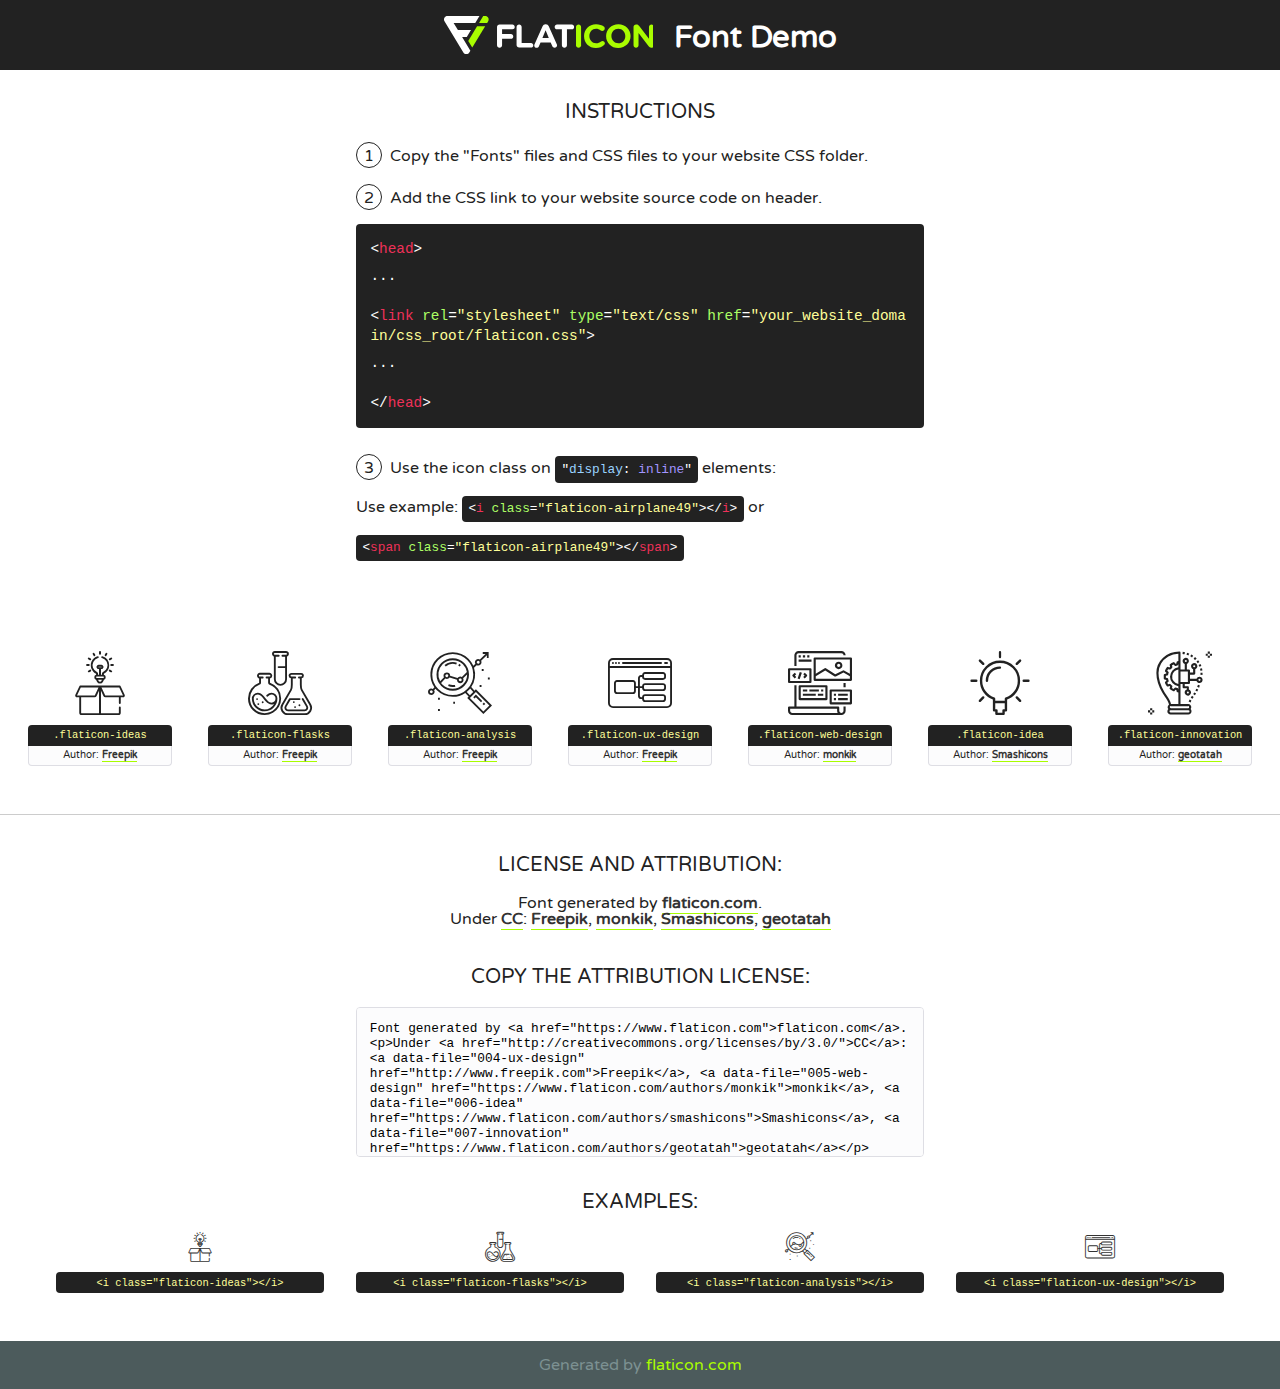
<file: fonts/flaticon/font/flaticon.html>
<!DOCTYPE html>
<!--
  Flaticon icon font: Flaticon
  Creation date: 20/03/2019 02:18
-->
<html>
<!DOCTYPE html>
<html>

<head>
    <title>Flaticon WebFont</title>
    <link href="http://fonts.googleapis.com/css?family=Varela+Round" rel="stylesheet" type="text/css" />
    <link rel="stylesheet" type="text/css" href="flaticon.css">
    <meta charset="UTF-8">
    <style>
    html, body, div, span, applet, object, iframe,
    h1, h2, h3, h4, h5, h6, p, blockquote, pre,
    a, abbr, acronym, address, big, cite, code,
    del, dfn, em, img, ins, kbd, q, s, samp,
    small, strike, strong, sub, sup, tt, var,
    b, u, i, center,
    dl, dt, dd, ol, ul, li,
    fieldset, form, label, legend,
    table, caption, tbody, tfoot, thead, tr, th, td,
    article, aside, canvas, details, embed, 
    figure, figcaption, footer, header, hgroup, 
    menu, nav, output, ruby, section, summary,
    time, mark, audio, video {
        margin: 0;
        padding: 0;
        border: 0;
        font-size: 100%;
        font: inherit;
        vertical-align: baseline;
    }
    /* HTML5 display-role reset for older browsers */
    article, aside, details, figcaption, figure, 
    footer, header, hgroup, menu, nav, section {
        display: block;
    }
    body {
        line-height: 1;
    }
    ol, ul {
        list-style: none;
    }
    blockquote, q {
        quotes: none;
    }
    blockquote:before, blockquote:after,
    q:before, q:after {
        content: '';
        content: none;
    }
    table {
        border-collapse: collapse;
        border-spacing: 0;
    }
    body {
        font-family: 'Varela Round', Helvetica, Arial, sans-serif;
        font-size: 16px;
        color: #222;
    }
    a {
        color: #333;
        border-bottom: 1px solid #a9fd00;
        font-weight: bold;
        text-decoration: none;
    }
    * {
        -moz-box-sizing: border-box;
        -webkit-box-sizing: border-box;
        box-sizing: border-box;
        margin: 0;
        padding: 0;
    }
    [class^="flaticon-"]:before, [class*=" flaticon-"]:before, [class^="flaticon-"]:after, [class*=" flaticon-"]:after {
        font-family: Flaticon;
        font-size: 30px;
        font-style: normal;
        margin-left: 20px;
        color: #333;
    }
    .wrapper {
        max-width: 600px;
        margin: auto;
        padding: 0 1em;
    }
    .title {
        font-size: 1.25em;
        text-align: center;
        margin-bottom: 1em;
        text-transform: uppercase;
    }
    header {
        text-align: center;
        background-color: #222;
        color: #fff;
        padding: 1em;
    }
    header .logo {
        width: 210px;
        height: 38px;
        display: inline-block;
        vertical-align: middle;
        margin-right: 1em;
        border: none;
    }
    header strong {
        font-size: 1.95em;
        font-weight: bold;
        vertical-align: middle;
        margin-top: 5px;
        display: inline-block;
    }
    .demo {
        margin: 2em auto;
        line-height: 1.25em;
    }
    .demo ul li {
        margin-bottom: 1em;
    }
    .demo ul li .num {
        color: #222;
        border-radius: 20px;
        display: inline-block;
        width: 26px;
        padding: 3px;
        height: 26px;
        text-align: center;
        margin-right: 0.5em;
        border: 1px solid #222;
    }
    .demo ul li code {
        background-color: #222;
        border-radius: 4px;
        padding: 0.25em 0.5em;
        display: inline-block;
        color: #fff;
        font-family: Consolas,Monaco,Lucida Console,Liberation Mono,DejaVu Sans Mono,Bitstream Vera Sans Mono,Courier New, monospace;
        font-weight: lighter;
        margin-top: 1em;
        font-size: 0.8em;
        word-break: break-all;
    }
    .demo ul li code.big {
        padding: 1em;
        font-size: 0.9em;
    }
    .demo ul li code .red {
        color: #EF3159;
    }
    .demo ul li code .green {
        color: #ACFF65;
    }
    .demo ul li code .yellow {
        color: #FFFF99;
    }
    .demo ul li code .blue {
        color: #99D3FF;
    }
    .demo ul li code .purple {
        color: #A295FF;
    }
    .demo ul li code .dots {
        margin-top: 0.5em;
        display: block;
    }
    #glyphs {
        border-bottom: 1px solid #ccc;
        padding: 2em 0;
        text-align: center;
    }
    .glyph {
        display: inline-block;
        width: 9em;
        margin: 1em;
        text-align: center;
        vertical-align: top;
        background: #FFF;
    }
    .glyph .glyph-icon {
        padding: 10px;
        display: block;
        font-family:"Flaticon";
        font-size: 64px;
        line-height: 1;
    }
    .glyph .glyph-icon:before {
        font-size: 64px;
        color: #222;
        margin-left: 0;
    }
    .class-name {
        font-size: 0.65em;
        background-color: #222;
        color: #fff;
        border-radius: 4px 4px 0 0;
        padding: 0.5em;
        color: #FFFF99;
        font-family: Consolas,Monaco,Lucida Console,Liberation Mono,DejaVu Sans Mono,Bitstream Vera Sans Mono,Courier New, monospace;
    }
    .author-name {
        font-size: 0.6em;
        background-color: #fcfcfd;
        border: 1px solid #DEDEE4;
        border-top: 0;
        border-radius: 0 0 4px 4px;
        padding: 0.5em;
    }
    .class-name:last-child {
        font-size: 10px;
        color:#888;
    }
    .class-name:last-child a {
        font-size: 10px;
        color:#555;
    }
    .class-name:last-child a:hover {
        color:#a9fd00;
    }
    .glyph > input {
        display: block;
        width: 100px;
        margin: 5px auto;
        text-align: center;
        font-size: 12px;
        cursor: text;
    }
    .glyph > input.icon-input {
        font-family:"Flaticon";
        font-size: 16px;
        margin-bottom: 10px;
    }
    .attribution .title {
        margin-top: 2em;
    }
    .attribution textarea {
        background-color: #fcfcfd;
        padding: 1em;
        border: none;
        box-shadow: none;
        border: 1px solid #DEDEE4;
        border-radius: 4px;
        resize: none;
        width: 100%;
        height: 150px;
        font-size: 0.8em;
        font-family: Consolas,Monaco,Lucida Console,Liberation Mono,DejaVu Sans Mono,Bitstream Vera Sans Mono,Courier New, monospace;
        -webkit-appearance: none;
    }
    .iconsuse {
        margin: 2em auto;
        text-align: center;
        max-width: 1200px;
    }
    .iconsuse:after {
        content: '';
        display: table;
        clear: both;
    }
    .iconsuse .image {
        float: left;
        width: 25%;
        padding: 0 1em;
    }
    .iconsuse .image p {
        margin-bottom: 1em;
    }
    .iconsuse .image span {
        display: block;
        font-size: 0.65em;
        background-color: #222;
        color: #fff;
        border-radius: 4px;
        padding: 0.5em;
        color: #FFFF99;
        margin-top: 1em;
        font-family: Consolas,Monaco,Lucida Console,Liberation Mono,DejaVu Sans Mono,Bitstream Vera Sans Mono,Courier New, monospace;
    }
    #footer {
        text-align: center;
        background-color: #4C5B5C;
        color: #7c9192;
        padding: 1em;
    }
    #footer a {
        border: none;
        color: #a9fd00;
        font-weight: normal;
    }
    @media (max-width: 960px) {
        .iconsuse .image {
            width: 50%;
        }
    }
    @media (max-width: 560px) {
        .iconsuse .image {
            width: 100%;
        }
    }
    </style>
</head>

<body class="characters-off">

    <header>
        <a href="https://www.flaticon.com" target="_blank" class="logo">
            <svg version="1.1" xmlns="http://www.w3.org/2000/svg" xmlns:xlink="http://www.w3.org/1999/xlink" xmlns:a="http://ns.adobe.com/AdobeSVGViewerExtensions/3.0/" viewBox="0 0 560.875 102.036" enable-background="new 0 0 560.875 102.036" xml:space="preserve">
                <defs>
                </defs>
                <g>
                    <g class="letters">
                        <path fill="#ffffff" d="M141.596,29.675c0-3.777,2.985-6.767,6.764-6.767h34.438c3.426,0,6.15,2.728,6.15,6.15
                        c0,3.43-2.724,6.149-6.15,6.149h-27.674v13.091h23.719c3.429,0,6.151,2.724,6.151,6.15c0,3.43-2.723,6.149-6.151,6.149h-23.719
                        v17.574c0,3.773-2.986,6.761-6.764,6.761c-3.779,0-6.764-2.989-6.764-6.761V29.675z"></path>
                        <path fill="#ffffff" d="M193.844,29.149c0-3.781,2.985-6.767,6.764-6.767c3.776,0,6.763,2.985,6.763,6.767v42.957h25.039
                        c3.426,0,6.149,2.726,6.149,6.153c0,3.425-2.723,6.15-6.149,6.15h-31.802c-3.779,0-6.764-2.986-6.764-6.768V29.149z"></path>
                        <path fill="#ffffff" d="M241.891,75.71l21.438-48.407c1.492-3.341,4.215-5.357,7.906-5.357h0.792
                        c3.686,0,6.323,2.017,7.815,5.357l21.439,48.407c0.436,0.967,0.701,1.845,0.701,2.723c0,3.602-2.809,6.501-6.414,6.501
                        c-3.161,0-5.269-1.845-6.499-4.655l-4.132-9.661h-27.059l-4.301,10.102c-1.144,2.631-3.426,4.214-6.237,4.214
                        c-3.517,0-6.24-2.81-6.24-6.325C241.1,77.64,241.451,76.677,241.891,75.71z M279.932,58.666l-8.521-20.297l-8.526,20.297H279.932
                        z"></path>
                        <path fill="#ffffff" d="M314.864,35.387H301.86c-3.429,0-6.239-2.813-6.239-6.238c0-3.429,2.811-6.24,6.239-6.24h39.533
                        c3.426,0,6.237,2.811,6.237,6.24c0,3.425-2.811,6.238-6.237,6.238h-13.001v42.785c0,3.773-2.99,6.761-6.764,6.761
                        c-3.779,0-6.764-2.989-6.764-6.761V35.387z"></path>
                        <path fill="#A9FD00" d="M352.615,29.149c0-3.781,2.985-6.767,6.767-6.767c3.774,0,6.761,2.985,6.761,6.767v49.024
                        c0,3.773-2.987,6.761-6.761,6.761c-3.781,0-6.767-2.989-6.767-6.761V29.149z"></path>
                        <path fill="#A9FD00" d="M374.132,53.836v-0.179c0-17.481,13.178-31.801,32.065-31.801c9.22,0,15.459,2.458,20.557,6.238
                        c1.402,1.054,2.637,2.985,2.637,5.357c0,3.692-2.985,6.59-6.681,6.59c-1.845,0-3.071-0.702-4.044-1.319
                        c-3.776-2.813-7.729-4.393-12.562-4.393c-10.364,0-17.831,8.611-17.831,19.154v0.173c0,10.542,7.291,19.329,17.831,19.329
                        c5.715,0,9.492-1.756,13.359-4.834c1.049-0.874,2.458-1.491,4.039-1.491c3.429,0,6.325,2.813,6.325,6.236
                        c0,2.106-1.056,3.78-2.282,4.834c-5.539,4.834-12.036,7.733-21.878,7.733C387.572,85.464,374.132,71.493,374.132,53.836z"></path>
                        <path fill="#A9FD00" d="M433.009,53.836v-0.179c0-17.481,13.79-31.801,32.766-31.801c18.981,0,32.592,14.143,32.592,31.628v0.173
                        c0,17.483-13.785,31.807-32.769,31.807C446.625,85.464,433.009,71.32,433.009,53.836z M484.224,53.836v-0.179
                        c0-10.539-7.725-19.326-18.626-19.326c-10.893,0-18.449,8.611-18.449,19.154v0.173c0,10.542,7.73,19.329,18.626,19.329
                        C476.676,72.986,484.224,64.378,484.224,53.836z"></path>
                        <path fill="#A9FD00" d="M506.233,29.321c0-3.774,2.99-6.763,6.767-6.763h1.401c3.252,0,5.183,1.583,7.029,3.953l26.093,34.265
                        V29.059c0-3.692,2.99-6.677,6.681-6.677c3.683,0,6.671,2.985,6.671,6.677v48.934c0,3.78-2.987,6.765-6.764,6.765h-0.436
                        c-3.257,0-5.188-1.581-7.034-3.953l-27.056-35.492v32.944c0,3.687-2.985,6.676-6.678,6.676c-3.683,0-6.673-2.989-6.673-6.676
                        V29.321z"></path>
                    </g>
                    <g class="insignia">
                        <path fill="#ffffff" d="M48.372,56.137h12.517l11.156-18.537H37.186L25.688,18.539h57.825L94.668,0H9.271
                        C5.925,0,2.842,1.801,1.198,4.716c-1.644,2.907-1.593,6.482,0.134,9.343l50.38,83.501c1.678,2.781,4.689,4.476,7.938,4.476
                        c3.246,0,6.257-1.695,7.935-4.476l2.898-4.804L48.372,56.137z"></path>
                        <g class="i">
                            <path fill="#A9FD00" d="M93.575,18.539h0.031v0.004l21.652,0.004l2.705-4.488c1.727-2.861,1.778-6.436,0.133-9.343
                            C116.454,1.801,113.371,0,110.026,0h-5.294L93.575,18.539z"></path>
                            <polygon fill="#A9FD00" points="88.291,27.356 64.725,66.486 75.519,84.404 109.942,27.356"></polygon>
                        </g>
                    </g>
                </g>
            </svg>
        </a>
        <strong>Font Demo</strong>
    </header>


    <section class="demo wrapper">

        <p class="title">Instructions</p>

        <ul>
            <li>
                <span class="num">1</span>Copy the "Fonts" files and CSS files to your website CSS folder.
            </li>
            <li>
                <span class="num">2</span>Add the CSS link to your website source code on header.
                <code class="big">
                    &lt;<span class="red">head</span>&gt;
                    <br/><span class="dots">...</span>
                    <br/>&lt;<span class="red">link</span> <span class="green">rel</span>=<span class="yellow">"stylesheet"</span> <span class="green">type</span>=<span class="yellow">"text/css"</span> <span class="green">href</span>=<span class="yellow">"your_website_domain/css_root/flaticon.css"</span>&gt;
                    <br/><span class="dots">...</span>
                    <br/>&lt;/<span class="red">head</span>&gt;
                </code>
            </li>

            <li>
                <p>
                    <span class="num">3</span>Use the icon class on <code>"<span class="blue">display</span>:<span class="purple"> inline</span>"</code> elements:
                    <br />
                    Use example: <code>&lt;<span class="red">i</span> <span class="green">class</span>=<span class="yellow">&quot;flaticon-airplane49&quot;</span>&gt;&lt;/<span class="red">i</span>&gt;</code> or <code>&lt;<span class="red">span</span> <span class="green">class</span>=<span class="yellow">&quot;flaticon-airplane49&quot;</span>&gt;&lt;/<span class="red">span</span>&gt;</code>
            </li>
        </ul>

    </section>




   <section id="glyphs">          
    
      
        <div class="glyph"><div class="glyph-icon flaticon-ideas"></div>
            <div class="class-name">.flaticon-ideas</div>
            <div class="author-name">Author: <a data-file="001-ideas" href="http://www.freepik.com">Freepik</a> </div> 
        </div>        
        
        <div class="glyph"><div class="glyph-icon flaticon-flasks"></div>
            <div class="class-name">.flaticon-flasks</div>
            <div class="author-name">Author: <a data-file="002-flasks" href="http://www.freepik.com">Freepik</a> </div> 
        </div>        
        
        <div class="glyph"><div class="glyph-icon flaticon-analysis"></div>
            <div class="class-name">.flaticon-analysis</div>
            <div class="author-name">Author: <a data-file="003-analysis" href="http://www.freepik.com">Freepik</a> </div> 
        </div>        
        
        <div class="glyph"><div class="glyph-icon flaticon-ux-design"></div>
            <div class="class-name">.flaticon-ux-design</div>
            <div class="author-name">Author: <a data-file="004-ux-design" href="http://www.freepik.com">Freepik</a> </div> 
        </div>        
        
        <div class="glyph"><div class="glyph-icon flaticon-web-design"></div>
            <div class="class-name">.flaticon-web-design</div>
            <div class="author-name">Author: <a data-file="005-web-design" href="https://www.flaticon.com/authors/monkik">monkik</a> </div> 
        </div>        
        
        <div class="glyph"><div class="glyph-icon flaticon-idea"></div>
            <div class="class-name">.flaticon-idea</div>
            <div class="author-name">Author: <a data-file="006-idea" href="https://www.flaticon.com/authors/smashicons">Smashicons</a> </div> 
        </div>        
        
        <div class="glyph"><div class="glyph-icon flaticon-innovation"></div>
            <div class="class-name">.flaticon-innovation</div>
            <div class="author-name">Author: <a data-file="007-innovation" href="https://www.flaticon.com/authors/geotatah">geotatah</a> </div> 
        </div>        
        

    </section>



    <section class="attribution wrapper"   style="text-align:center;">

      <div class="title">License and attribution:</div><div class="attrDiv">Font generated by <a href="https://www.flaticon.com">flaticon.com</a>. <div><p>Under <a href="http://creativecommons.org/licenses/by/3.0/">CC</a>: <a data-file="004-ux-design" href="http://www.freepik.com">Freepik</a>, <a data-file="005-web-design" href="https://www.flaticon.com/authors/monkik">monkik</a>, <a data-file="006-idea" href="https://www.flaticon.com/authors/smashicons">Smashicons</a>, <a data-file="007-innovation" href="https://www.flaticon.com/authors/geotatah">geotatah</a></p>  </div>
      </div>
      <div class="title">Copy the Attribution License:</div>

    <textarea onclick="this.focus();this.select();">Font generated by &lt;a href=&quot;https://www.flaticon.com&quot;&gt;flaticon.com&lt;/a&gt;. <p>Under <a href="http://creativecommons.org/licenses/by/3.0/">CC</a>: <a data-file="004-ux-design" href="http://www.freepik.com">Freepik</a>, <a data-file="005-web-design" href="https://www.flaticon.com/authors/monkik">monkik</a>, <a data-file="006-idea" href="https://www.flaticon.com/authors/smashicons">Smashicons</a>, <a data-file="007-innovation" href="https://www.flaticon.com/authors/geotatah">geotatah</a></p>  
     </textarea>

    </section>

    <section class="iconsuse">

          <div class="title">Examples:</div>            
             
            <div class="image">
                <p>
                    <i class="glyph-icon flaticon-ideas"></i> 
                    <span>&lt;i class=&quot;flaticon-ideas&quot;&gt;&lt;/i&gt;</span>
                </p>
            </div>
            
            <div class="image">
                <p>
                    <i class="glyph-icon flaticon-flasks"></i> 
                    <span>&lt;i class=&quot;flaticon-flasks&quot;&gt;&lt;/i&gt;</span>
                </p>
            </div>
            
            <div class="image">
                <p>
                    <i class="glyph-icon flaticon-analysis"></i> 
                    <span>&lt;i class=&quot;flaticon-analysis&quot;&gt;&lt;/i&gt;</span>
                </p>
            </div>
            
            <div class="image">
                <p>
                    <i class="glyph-icon flaticon-ux-design"></i> 
                    <span>&lt;i class=&quot;flaticon-ux-design&quot;&gt;&lt;/i&gt;</span>
                </p>
            </div>
                       
        </div>
                            
    </section>

<div id="footer">
    <div>Generated by <a href="https://www.flaticon.com">flaticon.com</a>
    </div>
</div>



</body>
</html>
</file>
<file: css/flaticon.css>
/*
  	Flaticon icon font: Flaticon
  	Creation date: 04/01/2019 13:45
  	*/


@font-face {
  font-family: "Flaticon";
  src: url("../fonts/flaticon/font/Flaticon.eot");
  src: url("../fonts/flaticon/font/Flaticon.eot?#iefix") format("embedded-opentype"),
       url("../fonts/flaticon/font/Flaticon.woff") format("woff"),
       url("../fonts/flaticon/font/Flaticon.ttf") format("truetype"),
       url("../fonts/flaticon/font/Flaticon.svg#Flaticon") format("svg");
  font-weight: normal;
  font-style: normal;
}

@media screen and (-webkit-min-device-pixel-ratio:0) {
  @font-face {
    font-family: "Flaticon";
    src: url("../fonts/flaticon/font/Flaticon.svg#Flaticon") format("svg");
  }
}

[class^="flaticon-"]:before, [class*=" flaticon-"]:before,
[class^="flaticon-"]:after, [class*=" flaticon-"]:after {   
  font-family: Flaticon;
  font-style: normal;
  font-weight: normal;
  font-variant: normal;
  text-transform: none;
  line-height: 1;

  /* Better Font Rendering =========== */
  -webkit-font-smoothing: antialiased;
  -moz-osx-font-smoothing: grayscale;
}

.flaticon-ideas:before { content: "\f100"; }
.flaticon-flasks:before { content: "\f101"; }
.flaticon-analysis:before { content: "\f102"; }
.flaticon-ux-design:before { content: "\f103"; }
.flaticon-web-design:before { content: "\f104"; }
.flaticon-idea:before { content: "\f105"; }
.flaticon-innovation:before { content: "\f106"; }
</file>
<file: css/icomoon.css>
@font-face {
  font-family: 'icomoon';
  src:  url('../fonts/icomoon/icomoon.eot?6tt51o');
  src:  url('../fonts/icomoon/icomoon.eot?6tt51o#iefix') format('embedded-opentype'),
    url('../fonts/icomoon/icomoon.ttf?6tt51o') format('truetype'),
    url('../fonts/icomoon/icomoon.woff?6tt51o') format('woff'),
    url('../fonts/icomoon/icomoon.svg?6tt51o#icomoon') format('svg');
  font-weight: normal;
  font-style: normal;
}

[class^="icon-"], [class*=" icon-"] {
  /* use !important to prevent issues with browser extensions that change fonts */
  font-family: 'icomoon' !important;
  speak: none;
  font-style: normal;
  font-weight: normal;
  font-variant: normal;
  text-transform: none;
  line-height: 1;

  /* Better Font Rendering =========== */
  -webkit-font-smoothing: antialiased;
  -moz-osx-font-smoothing: grayscale;
}

.icon-asterisk:before {
  content: "\f069";
}
.icon-plus:before {
  content: "\f067";
}
.icon-question:before {
  content: "\f128";
}
.icon-minus:before {
  content: "\f068";
}
.icon-glass:before {
  content: "\f000";
}
.icon-music:before {
  content: "\f001";
}
.icon-search:before {
  content: "\f002";
}
.icon-envelope-o:before {
  content: "\f003";
}
.icon-heart:before {
  content: "\f004";
}
.icon-star:before {
  content: "\f005";
}
.icon-star-o:before {
  content: "\f006";
}
.icon-user:before {
  content: "\f007";
}
.icon-film:before {
  content: "\f008";
}
.icon-th-large:before {
  content: "\f009";
}
.icon-th:before {
  content: "\f00a";
}
.icon-th-list:before {
  content: "\f00b";
}
.icon-check:before {
  content: "\f00c";
}
.icon-close:before {
  content: "\f00d";
}
.icon-remove:before {
  content: "\f00d";
}
.icon-times:before {
  content: "\f00d";
}
.icon-search-plus:before {
  content: "\f00e";
}
.icon-search-minus:before {
  content: "\f010";
}
.icon-power-off:before {
  content: "\f011";
}
.icon-signal:before {
  content: "\f012";
}
.icon-cog:before {
  content: "\f013";
}
.icon-gear:before {
  content: "\f013";
}
.icon-trash-o:before {
  content: "\f014";
}
.icon-home:before {
  content: "\f015";
}
.icon-file-o:before {
  content: "\f016";
}
.icon-clock-o:before {
  content: "\f017";
}
.icon-road:before {
  content: "\f018";
}
.icon-download:before {
  content: "\f019";
}
.icon-arrow-circle-o-down:before {
  content: "\f01a";
}
.icon-arrow-circle-o-up:before {
  content: "\f01b";
}
.icon-inbox:before {
  content: "\f01c";
}
.icon-play-circle-o:before {
  content: "\f01d";
}
.icon-repeat:before {
  content: "\f01e";
}
.icon-rotate-right:before {
  content: "\f01e";
}
.icon-refresh:before {
  content: "\f021";
}
.icon-list-alt:before {
  content: "\f022";
}
.icon-lock:before {
  content: "\f023";
}
.icon-flag:before {
  content: "\f024";
}
.icon-headphones:before {
  content: "\f025";
}
.icon-volume-off:before {
  content: "\f026";
}
.icon-volume-down:before {
  content: "\f027";
}
.icon-volume-up:before {
  content: "\f028";
}
.icon-qrcode:before {
  content: "\f029";
}
.icon-barcode:before {
  content: "\f02a";
}
.icon-tag:before {
  content: "\f02b";
}
.icon-tags:before {
  content: "\f02c";
}
.icon-book:before {
  content: "\f02d";
}
.icon-bookmark:before {
  content: "\f02e";
}
.icon-print:before {
  content: "\f02f";
}
.icon-camera:before {
  content: "\f030";
}
.icon-font:before {
  content: "\f031";
}
.icon-bold:before {
  content: "\f032";
}
.icon-italic:before {
  content: "\f033";
}
.icon-text-height:before {
  content: "\f034";
}
.icon-text-width:before {
  content: "\f035";
}
.icon-align-left:before {
  content: "\f036";
}
.icon-align-center:before {
  content: "\f037";
}
.icon-align-right:before {
  content: "\f038";
}
.icon-align-justify:before {
  content: "\f039";
}
.icon-list:before {
  content: "\f03a";
}
.icon-dedent:before {
  content: "\f03b";
}
.icon-outdent:before {
  content: "\f03b";
}
.icon-indent:before {
  content: "\f03c";
}
.icon-video-camera:before {
  content: "\f03d";
}
.icon-image:before {
  content: "\f03e";
}
.icon-photo:before {
  content: "\f03e";
}
.icon-picture-o:before {
  content: "\f03e";
}
.icon-pencil:before {
  content: "\f040";
}
.icon-map-marker:before {
  content: "\f041";
}
.icon-adjust:before {
  content: "\f042";
}
.icon-tint:before {
  content: "\f043";
}
.icon-edit:before {
  content: "\f044";
}
.icon-pencil-square-o:before {
  content: "\f044";
}
.icon-share-square-o:before {
  content: "\f045";
}
.icon-check-square-o:before {
  content: "\f046";
}
.icon-arrows:before {
  content: "\f047";
}
.icon-step-backward:before {
  content: "\f048";
}
.icon-fast-backward:before {
  content: "\f049";
}
.icon-backward:before {
  content: "\f04a";
}
.icon-play:before {
  content: "\f04b";
}
.icon-pause:before {
  content: "\f04c";
}
.icon-stop:before {
  content: "\f04d";
}
.icon-forward:before {
  content: "\f04e";
}
.icon-fast-forward:before {
  content: "\f050";
}
.icon-step-forward:before {
  content: "\f051";
}
.icon-eject:before {
  content: "\f052";
}
.icon-chevron-left:before {
  content: "\f053";
}
.icon-chevron-right:before {
  content: "\f054";
}
.icon-plus-circle:before {
  content: "\f055";
}
.icon-minus-circle:before {
  content: "\f056";
}
.icon-times-circle:before {
  content: "\f057";
}
.icon-check-circle:before {
  content: "\f058";
}
.icon-question-circle:before {
  content: "\f059";
}
.icon-info-circle:before {
  content: "\f05a";
}
.icon-crosshairs:before {
  content: "\f05b";
}
.icon-times-circle-o:before {
  content: "\f05c";
}
.icon-check-circle-o:before {
  content: "\f05d";
}
.icon-ban:before {
  content: "\f05e";
}
.icon-arrow-left:before {
  content: "\f060";
}
.icon-arrow-right:before {
  content: "\f061";
}
.icon-arrow-up:before {
  content: "\f062";
}
.icon-arrow-down:before {
  content: "\f063";
}
.icon-mail-forward:before {
  content: "\f064";
}
.icon-share:before {
  content: "\f064";
}
.icon-expand:before {
  content: "\f065";
}
.icon-compress:before {
  content: "\f066";
}
.icon-exclamation-circle:before {
  content: "\f06a";
}
.icon-gift:before {
  content: "\f06b";
}
.icon-leaf:before {
  content: "\f06c";
}
.icon-fire:before {
  content: "\f06d";
}
.icon-eye:before {
  content: "\f06e";
}
.icon-eye-slash:before {
  content: "\f070";
}
.icon-exclamation-triangle:before {
  content: "\f071";
}
.icon-warning:before {
  content: "\f071";
}
.icon-plane:before {
  content: "\f072";
}
.icon-calendar:before {
  content: "\f073";
}
.icon-random:before {
  content: "\f074";
}
.icon-comment:before {
  content: "\f075";
}
.icon-magnet:before {
  content: "\f076";
}
.icon-chevron-up:before {
  content: "\f077";
}
.icon-chevron-down:before {
  content: "\f078";
}
.icon-retweet:before {
  content: "\f079";
}
.icon-shopping-cart:before {
  content: "\f07a";
}
.icon-folder:before {
  content: "\f07b";
}
.icon-folder-open:before {
  content: "\f07c";
}
.icon-arrows-v:before {
  content: "\f07d";
}
.icon-arrows-h:before {
  content: "\f07e";
}
.icon-bar-chart:before {
  content: "\f080";
}
.icon-bar-chart-o:before {
  content: "\f080";
}
.icon-twitter-square:before {
  content: "\f081";
}
.icon-facebook-square:before {
  content: "\f082";
}
.icon-camera-retro:before {
  content: "\f083";
}
.icon-key:before {
  content: "\f084";
}
.icon-cogs:before {
  content: "\f085";
}
.icon-gears:before {
  content: "\f085";
}
.icon-comments:before {
  content: "\f086";
}
.icon-thumbs-o-up:before {
  content: "\f087";
}
.icon-thumbs-o-down:before {
  content: "\f088";
}
.icon-star-half:before {
  content: "\f089";
}
.icon-heart-o:before {
  content: "\f08a";
}
.icon-sign-out:before {
  content: "\f08b";
}
.icon-linkedin-square:before {
  content: "\f08c";
}
.icon-thumb-tack:before {
  content: "\f08d";
}
.icon-external-link:before {
  content: "\f08e";
}
.icon-sign-in:before {
  content: "\f090";
}
.icon-trophy:before {
  content: "\f091";
}
.icon-github-square:before {
  content: "\f092";
}
.icon-upload:before {
  content: "\f093";
}
.icon-lemon-o:before {
  content: "\f094";
}
.icon-phone:before {
  content: "\f095";
}
.icon-square-o:before {
  content: "\f096";
}
.icon-bookmark-o:before {
  content: "\f097";
}
.icon-phone-square:before {
  content: "\f098";
}
.icon-twitter:before {
  content: "\f099";
}
.icon-facebook:before {
  content: "\f09a";
}
.icon-facebook-f:before {
  content: "\f09a";
}
.icon-github:before {
  content: "\f09b";
}
.icon-unlock:before {
  content: "\f09c";
}
.icon-credit-card:before {
  content: "\f09d";
}
.icon-feed:before {
  content: "\f09e";
}
.icon-rss:before {
  content: "\f09e";
}
.icon-hdd-o:before {
  content: "\f0a0";
}
.icon-bullhorn:before {
  content: "\f0a1";
}
.icon-bell-o:before {
  content: "\f0a2";
}
.icon-certificate:before {
  content: "\f0a3";
}
.icon-hand-o-right:before {
  content: "\f0a4";
}
.icon-hand-o-left:before {
  content: "\f0a5";
}
.icon-hand-o-up:before {
  content: "\f0a6";
}
.icon-hand-o-down:before {
  content: "\f0a7";
}
.icon-arrow-circle-left:before {
  content: "\f0a8";
}
.icon-arrow-circle-right:before {
  content: "\f0a9";
}
.icon-arrow-circle-up:before {
  content: "\f0aa";
}
.icon-arrow-circle-down:before {
  content: "\f0ab";
}
.icon-globe:before {
  content: "\f0ac";
}
.icon-wrench:before {
  content: "\f0ad";
}
.icon-tasks:before {
  content: "\f0ae";
}
.icon-filter:before {
  content: "\f0b0";
}
.icon-briefcase:before {
  content: "\f0b1";
}
.icon-arrows-alt:before {
  content: "\f0b2";
}
.icon-group:before {
  content: "\f0c0";
}
.icon-users:before {
  content: "\f0c0";
}
.icon-chain:before {
  content: "\f0c1";
}
.icon-link:before {
  content: "\f0c1";
}
.icon-cloud:before {
  content: "\f0c2";
}
.icon-flask:before {
  content: "\f0c3";
}
.icon-cut:before {
  content: "\f0c4";
}
.icon-scissors:before {
  content: "\f0c4";
}
.icon-copy:before {
  content: "\f0c5";
}
.icon-files-o:before {
  content: "\f0c5";
}
.icon-paperclip:before {
  content: "\f0c6";
}
.icon-floppy-o:before {
  content: "\f0c7";
}
.icon-save:before {
  content: "\f0c7";
}
.icon-square:before {
  content: "\f0c8";
}
.icon-bars:before {
  content: "\f0c9";
}
.icon-navicon:before {
  content: "\f0c9";
}
.icon-reorder:before {
  content: "\f0c9";
}
.icon-list-ul:before {
  content: "\f0ca";
}
.icon-list-ol:before {
  content: "\f0cb";
}
.icon-strikethrough:before {
  content: "\f0cc";
}
.icon-underline:before {
  content: "\f0cd";
}
.icon-table:before {
  content: "\f0ce";
}
.icon-magic:before {
  content: "\f0d0";
}
.icon-truck:before {
  content: "\f0d1";
}
.icon-pinterest:before {
  content: "\f0d2";
}
.icon-pinterest-square:before {
  content: "\f0d3";
}
.icon-google-plus-square:before {
  content: "\f0d4";
}
.icon-google-plus:before {
  content: "\f0d5";
}
.icon-money:before {
  content: "\f0d6";
}
.icon-caret-down:before {
  content: "\f0d7";
}
.icon-caret-up:before {
  content: "\f0d8";
}
.icon-caret-left:before {
  content: "\f0d9";
}
.icon-caret-right:before {
  content: "\f0da";
}
.icon-columns:before {
  content: "\f0db";
}
.icon-sort:before {
  content: "\f0dc";
}
.icon-unsorted:before {
  content: "\f0dc";
}
.icon-sort-desc:before {
  content: "\f0dd";
}
.icon-sort-down:before {
  content: "\f0dd";
}
.icon-sort-asc:before {
  content: "\f0de";
}
.icon-sort-up:before {
  content: "\f0de";
}
.icon-envelope:before {
  content: "\f0e0";
}
.icon-linkedin:before {
  content: "\f0e1";
}
.icon-rotate-left:before {
  content: "\f0e2";
}
.icon-undo:before {
  content: "\f0e2";
}
.icon-gavel:before {
  content: "\f0e3";
}
.icon-legal:before {
  content: "\f0e3";
}
.icon-dashboard:before {
  content: "\f0e4";
}
.icon-tachometer:before {
  content: "\f0e4";
}
.icon-comment-o:before {
  content: "\f0e5";
}
.icon-comments-o:before {
  content: "\f0e6";
}
.icon-bolt:before {
  content: "\f0e7";
}
.icon-flash:before {
  content: "\f0e7";
}
.icon-sitemap:before {
  content: "\f0e8";
}
.icon-umbrella:before {
  content: "\f0e9";
}
.icon-clipboard:before {
  content: "\f0ea";
}
.icon-paste:before {
  content: "\f0ea";
}
.icon-lightbulb-o:before {
  content: "\f0eb";
}
.icon-exchange:before {
  content: "\f0ec";
}
.icon-cloud-download:before {
  content: "\f0ed";
}
.icon-cloud-upload:before {
  content: "\f0ee";
}
.icon-user-md:before {
  content: "\f0f0";
}
.icon-stethoscope:before {
  content: "\f0f1";
}
.icon-suitcase:before {
  content: "\f0f2";
}
.icon-bell:before {
  content: "\f0f3";
}
.icon-coffee:before {
  content: "\f0f4";
}
.icon-cutlery:before {
  content: "\f0f5";
}
.icon-file-text-o:before {
  content: "\f0f6";
}
.icon-building-o:before {
  content: "\f0f7";
}
.icon-hospital-o:before {
  content: "\f0f8";
}
.icon-ambulance:before {
  content: "\f0f9";
}
.icon-medkit:before {
  content: "\f0fa";
}
.icon-fighter-jet:before {
  content: "\f0fb";
}
.icon-beer:before {
  content: "\f0fc";
}
.icon-h-square:before {
  content: "\f0fd";
}
.icon-plus-square:before {
  content: "\f0fe";
}
.icon-angle-double-left:before {
  content: "\f100";
}
.icon-angle-double-right:before {
  content: "\f101";
}
.icon-angle-double-up:before {
  content: "\f102";
}
.icon-angle-double-down:before {
  content: "\f103";
}
.icon-angle-left:before {
  content: "\f104";
}
.icon-angle-right:before {
  content: "\f105";
}
.icon-angle-up:before {
  content: "\f106";
}
.icon-angle-down:before {
  content: "\f107";
}
.icon-desktop:before {
  content: "\f108";
}
.icon-laptop:before {
  content: "\f109";
}
.icon-tablet:before {
  content: "\f10a";
}
.icon-mobile:before {
  content: "\f10b";
}
.icon-mobile-phone:before {
  content: "\f10b";
}
.icon-circle-o:before {
  content: "\f10c";
}
.icon-quote-left:before {
  content: "\f10d";
}
.icon-quote-right:before {
  content: "\f10e";
}
.icon-spinner:before {
  content: "\f110";
}
.icon-circle:before {
  content: "\f111";
}
.icon-mail-reply:before {
  content: "\f112";
}
.icon-reply:before {
  content: "\f112";
}
.icon-github-alt:before {
  content: "\f113";
}
.icon-folder-o:before {
  content: "\f114";
}
.icon-folder-open-o:before {
  content: "\f115";
}
.icon-smile-o:before {
  content: "\f118";
}
.icon-frown-o:before {
  content: "\f119";
}
.icon-meh-o:before {
  content: "\f11a";
}
.icon-gamepad:before {
  content: "\f11b";
}
.icon-keyboard-o:before {
  content: "\f11c";
}
.icon-flag-o:before {
  content: "\f11d";
}
.icon-flag-checkered:before {
  content: "\f11e";
}
.icon-terminal:before {
  content: "\f120";
}
.icon-code:before {
  content: "\f121";
}
.icon-mail-reply-all:before {
  content: "\f122";
}
.icon-reply-all:before {
  content: "\f122";
}
.icon-star-half-empty:before {
  content: "\f123";
}
.icon-star-half-full:before {
  content: "\f123";
}
.icon-star-half-o:before {
  content: "\f123";
}
.icon-location-arrow:before {
  content: "\f124";
}
.icon-crop:before {
  content: "\f125";
}
.icon-code-fork:before {
  content: "\f126";
}
.icon-chain-broken:before {
  content: "\f127";
}
.icon-unlink:before {
  content: "\f127";
}
.icon-info:before {
  content: "\f129";
}
.icon-exclamation:before {
  content: "\f12a";
}
.icon-superscript:before {
  content: "\f12b";
}
.icon-subscript:before {
  content: "\f12c";
}
.icon-eraser:before {
  content: "\f12d";
}
.icon-puzzle-piece:before {
  content: "\f12e";
}
.icon-microphone:before {
  content: "\f130";
}
.icon-microphone-slash:before {
  content: "\f131";
}
.icon-shield:before {
  content: "\f132";
}
.icon-calendar-o:before {
  content: "\f133";
}
.icon-fire-extinguisher:before {
  content: "\f134";
}
.icon-rocket:before {
  content: "\f135";
}
.icon-maxcdn:before {
  content: "\f136";
}
.icon-chevron-circle-left:before {
  content: "\f137";
}
.icon-chevron-circle-right:before {
  content: "\f138";
}
.icon-chevron-circle-up:before {
  content: "\f139";
}
.icon-chevron-circle-down:before {
  content: "\f13a";
}
.icon-html5:before {
  content: "\f13b";
}
.icon-css3:before {
  content: "\f13c";
}
.icon-anchor:before {
  content: "\f13d";
}
.icon-unlock-alt:before {
  content: "\f13e";
}
.icon-bullseye:before {
  content: "\f140";
}
.icon-ellipsis-h:before {
  content: "\f141";
}
.icon-ellipsis-v:before {
  content: "\f142";
}
.icon-rss-square:before {
  content: "\f143";
}
.icon-play-circle:before {
  content: "\f144";
}
.icon-ticket:before {
  content: "\f145";
}
.icon-minus-square:before {
  content: "\f146";
}
.icon-minus-square-o:before {
  content: "\f147";
}
.icon-level-up:before {
  content: "\f148";
}
.icon-level-down:before {
  content: "\f149";
}
.icon-check-square:before {
  content: "\f14a";
}
.icon-pencil-square:before {
  content: "\f14b";
}
.icon-external-link-square:before {
  content: "\f14c";
}
.icon-share-square:before {
  content: "\f14d";
}
.icon-compass:before {
  content: "\f14e";
}
.icon-caret-square-o-down:before {
  content: "\f150";
}
.icon-toggle-down:before {
  content: "\f150";
}
.icon-caret-square-o-up:before {
  content: "\f151";
}
.icon-toggle-up:before {
  content: "\f151";
}
.icon-caret-square-o-right:before {
  content: "\f152";
}
.icon-toggle-right:before {
  content: "\f152";
}
.icon-eur:before {
  content: "\f153";
}
.icon-euro:before {
  content: "\f153";
}
.icon-gbp:before {
  content: "\f154";
}
.icon-dollar:before {
  content: "\f155";
}
.icon-usd:before {
  content: "\f155";
}
.icon-inr:before {
  content: "\f156";
}
.icon-rupee:before {
  content: "\f156";
}
.icon-cny:before {
  content: "\f157";
}
.icon-jpy:before {
  content: "\f157";
}
.icon-rmb:before {
  content: "\f157";
}
.icon-yen:before {
  content: "\f157";
}
.icon-rouble:before {
  content: "\f158";
}
.icon-rub:before {
  content: "\f158";
}
.icon-ruble:before {
  content: "\f158";
}
.icon-krw:before {
  content: "\f159";
}
.icon-won:before {
  content: "\f159";
}
.icon-bitcoin:before {
  content: "\f15a";
}
.icon-btc:before {
  content: "\f15a";
}
.icon-file:before {
  content: "\f15b";
}
.icon-file-text:before {
  content: "\f15c";
}
.icon-sort-alpha-asc:before {
  content: "\f15d";
}
.icon-sort-alpha-desc:before {
  content: "\f15e";
}
.icon-sort-amount-asc:before {
  content: "\f160";
}
.icon-sort-amount-desc:before {
  content: "\f161";
}
.icon-sort-numeric-asc:before {
  content: "\f162";
}
.icon-sort-numeric-desc:before {
  content: "\f163";
}
.icon-thumbs-up:before {
  content: "\f164";
}
.icon-thumbs-down:before {
  content: "\f165";
}
.icon-youtube-square:before {
  content: "\f166";
}
.icon-youtube:before {
  content: "\f167";
}
.icon-xing:before {
  content: "\f168";
}
.icon-xing-square:before {
  content: "\f169";
}
.icon-youtube-play:before {
  content: "\f16a";
}
.icon-dropbox:before {
  content: "\f16b";
}
.icon-stack-overflow:before {
  content: "\f16c";
}
.icon-instagram:before {
  content: "\f16d";
}
.icon-flickr:before {
  content: "\f16e";
}
.icon-adn:before {
  content: "\f170";
}
.icon-bitbucket:before {
  content: "\f171";
}
.icon-bitbucket-square:before {
  content: "\f172";
}
.icon-tumblr:before {
  content: "\f173";
}
.icon-tumblr-square:before {
  content: "\f174";
}
.icon-long-arrow-down:before {
  content: "\f175";
}
.icon-long-arrow-up:before {
  content: "\f176";
}
.icon-long-arrow-left:before {
  content: "\f177";
}
.icon-long-arrow-right:before {
  content: "\f178";
}
.icon-apple:before {
  content: "\f179";
}
.icon-windows:before {
  content: "\f17a";
}
.icon-android:before {
  content: "\f17b";
}
.icon-linux:before {
  content: "\f17c";
}
.icon-dribbble:before {
  content: "\f17d";
}
.icon-skype:before {
  content: "\f17e";
}
.icon-foursquare:before {
  content: "\f180";
}
.icon-trello:before {
  content: "\f181";
}
.icon-female:before {
  content: "\f182";
}
.icon-male:before {
  content: "\f183";
}
.icon-gittip:before {
  content: "\f184";
}
.icon-gratipay:before {
  content: "\f184";
}
.icon-sun-o:before {
  content: "\f185";
}
.icon-moon-o:before {
  content: "\f186";
}
.icon-archive:before {
  content: "\f187";
}
.icon-bug:before {
  content: "\f188";
}
.icon-vk:before {
  content: "\f189";
}
.icon-weibo:before {
  content: "\f18a";
}
.icon-renren:before {
  content: "\f18b";
}
.icon-pagelines:before {
  content: "\f18c";
}
.icon-stack-exchange:before {
  content: "\f18d";
}
.icon-arrow-circle-o-right:before {
  content: "\f18e";
}
.icon-arrow-circle-o-left:before {
  content: "\f190";
}
.icon-caret-square-o-left:before {
  content: "\f191";
}
.icon-toggle-left:before {
  content: "\f191";
}
.icon-dot-circle-o:before {
  content: "\f192";
}
.icon-wheelchair:before {
  content: "\f193";
}
.icon-vimeo-square:before {
  content: "\f194";
}
.icon-try:before {
  content: "\f195";
}
.icon-turkish-lira:before {
  content: "\f195";
}
.icon-plus-square-o:before {
  content: "\f196";
}
.icon-space-shuttle:before {
  content: "\f197";
}
.icon-slack:before {
  content: "\f198";
}
.icon-envelope-square:before {
  content: "\f199";
}
.icon-wordpress:before {
  content: "\f19a";
}
.icon-openid:before {
  content: "\f19b";
}
.icon-bank:before {
  content: "\f19c";
}
.icon-institution:before {
  content: "\f19c";
}
.icon-university:before {
  content: "\f19c";
}
.icon-graduation-cap:before {
  content: "\f19d";
}
.icon-mortar-board:before {
  content: "\f19d";
}
.icon-yahoo:before {
  content: "\f19e";
}
.icon-google:before {
  content: "\f1a0";
}
.icon-reddit:before {
  content: "\f1a1";
}
.icon-reddit-square:before {
  content: "\f1a2";
}
.icon-stumbleupon-circle:before {
  content: "\f1a3";
}
.icon-stumbleupon:before {
  content: "\f1a4";
}
.icon-delicious:before {
  content: "\f1a5";
}
.icon-digg:before {
  content: "\f1a6";
}
.icon-pied-piper-pp:before {
  content: "\f1a7";
}
.icon-pied-piper-alt:before {
  content: "\f1a8";
}
.icon-drupal:before {
  content: "\f1a9";
}
.icon-joomla:before {
  content: "\f1aa";
}
.icon-language:before {
  content: "\f1ab";
}
.icon-fax:before {
  content: "\f1ac";
}
.icon-building:before {
  content: "\f1ad";
}
.icon-child:before {
  content: "\f1ae";
}
.icon-paw:before {
  content: "\f1b0";
}
.icon-spoon:before {
  content: "\f1b1";
}
.icon-cube:before {
  content: "\f1b2";
}
.icon-cubes:before {
  content: "\f1b3";
}
.icon-behance:before {
  content: "\f1b4";
}
.icon-behance-square:before {
  content: "\f1b5";
}
.icon-steam:before {
  content: "\f1b6";
}
.icon-steam-square:before {
  content: "\f1b7";
}
.icon-recycle:before {
  content: "\f1b8";
}
.icon-automobile:before {
  content: "\f1b9";
}
.icon-car:before {
  content: "\f1b9";
}
.icon-cab:before {
  content: "\f1ba";
}
.icon-taxi:before {
  content: "\f1ba";
}
.icon-tree:before {
  content: "\f1bb";
}
.icon-spotify:before {
  content: "\f1bc";
}
.icon-deviantart:before {
  content: "\f1bd";
}
.icon-soundcloud:before {
  content: "\f1be";
}
.icon-database:before {
  content: "\f1c0";
}
.icon-file-pdf-o:before {
  content: "\f1c1";
}
.icon-file-word-o:before {
  content: "\f1c2";
}
.icon-file-excel-o:before {
  content: "\f1c3";
}
.icon-file-powerpoint-o:before {
  content: "\f1c4";
}
.icon-file-image-o:before {
  content: "\f1c5";
}
.icon-file-photo-o:before {
  content: "\f1c5";
}
.icon-file-picture-o:before {
  content: "\f1c5";
}
.icon-file-archive-o:before {
  content: "\f1c6";
}
.icon-file-zip-o:before {
  content: "\f1c6";
}
.icon-file-audio-o:before {
  content: "\f1c7";
}
.icon-file-sound-o:before {
  content: "\f1c7";
}
.icon-file-movie-o:before {
  content: "\f1c8";
}
.icon-file-video-o:before {
  content: "\f1c8";
}
.icon-file-code-o:before {
  content: "\f1c9";
}
.icon-vine:before {
  content: "\f1ca";
}
.icon-codepen:before {
  content: "\f1cb";
}
.icon-jsfiddle:before {
  content: "\f1cc";
}
.icon-life-bouy:before {
  content: "\f1cd";
}
.icon-life-buoy:before {
  content: "\f1cd";
}
.icon-life-ring:before {
  content: "\f1cd";
}
.icon-life-saver:before {
  content: "\f1cd";
}
.icon-support:before {
  content: "\f1cd";
}
.icon-circle-o-notch:before {
  content: "\f1ce";
}
.icon-ra:before {
  content: "\f1d0";
}
.icon-rebel:before {
  content: "\f1d0";
}
.icon-resistance:before {
  content: "\f1d0";
}
.icon-empire:before {
  content: "\f1d1";
}
.icon-ge:before {
  content: "\f1d1";
}
.icon-git-square:before {
  content: "\f1d2";
}
.icon-git:before {
  content: "\f1d3";
}
.icon-hacker-news:before {
  content: "\f1d4";
}
.icon-y-combinator-square:before {
  content: "\f1d4";
}
.icon-yc-square:before {
  content: "\f1d4";
}
.icon-tencent-weibo:before {
  content: "\f1d5";
}
.icon-qq:before {
  content: "\f1d6";
}
.icon-wechat:before {
  content: "\f1d7";
}
.icon-weixin:before {
  content: "\f1d7";
}
.icon-paper-plane:before {
  content: "\f1d8";
}
.icon-send:before {
  content: "\f1d8";
}
.icon-paper-plane-o:before {
  content: "\f1d9";
}
.icon-send-o:before {
  content: "\f1d9";
}
.icon-history:before {
  content: "\f1da";
}
.icon-circle-thin:before {
  content: "\f1db";
}
.icon-header:before {
  content: "\f1dc";
}
.icon-paragraph:before {
  content: "\f1dd";
}
.icon-sliders:before {
  content: "\f1de";
}
.icon-share-alt:before {
  content: "\f1e0";
}
.icon-share-alt-square:before {
  content: "\f1e1";
}
.icon-bomb:before {
  content: "\f1e2";
}
.icon-futbol-o:before {
  content: "\f1e3";
}
.icon-soccer-ball-o:before {
  content: "\f1e3";
}
.icon-tty:before {
  content: "\f1e4";
}
.icon-binoculars:before {
  content: "\f1e5";
}
.icon-plug:before {
  content: "\f1e6";
}
.icon-slideshare:before {
  content: "\f1e7";
}
.icon-twitch:before {
  content: "\f1e8";
}
.icon-yelp:before {
  content: "\f1e9";
}
.icon-newspaper-o:before {
  content: "\f1ea";
}
.icon-wifi:before {
  content: "\f1eb";
}
.icon-calculator:before {
  content: "\f1ec";
}
.icon-paypal:before {
  content: "\f1ed";
}
.icon-google-wallet:before {
  content: "\f1ee";
}
.icon-cc-visa:before {
  content: "\f1f0";
}
.icon-cc-mastercard:before {
  content: "\f1f1";
}
.icon-cc-discover:before {
  content: "\f1f2";
}
.icon-cc-amex:before {
  content: "\f1f3";
}
.icon-cc-paypal:before {
  content: "\f1f4";
}
.icon-cc-stripe:before {
  content: "\f1f5";
}
.icon-bell-slash:before {
  content: "\f1f6";
}
.icon-bell-slash-o:before {
  content: "\f1f7";
}
.icon-trash:before {
  content: "\f1f8";
}
.icon-copyright:before {
  content: "\f1f9";
}
.icon-at:before {
  content: "\f1fa";
}
.icon-eyedropper:before {
  content: "\f1fb";
}
.icon-paint-brush:before {
  content: "\f1fc";
}
.icon-birthday-cake:before {
  content: "\f1fd";
}
.icon-area-chart:before {
  content: "\f1fe";
}
.icon-pie-chart:before {
  content: "\f200";
}
.icon-line-chart:before {
  content: "\f201";
}
.icon-lastfm:before {
  content: "\f202";
}
.icon-lastfm-square:before {
  content: "\f203";
}
.icon-toggle-off:before {
  content: "\f204";
}
.icon-toggle-on:before {
  content: "\f205";
}
.icon-bicycle:before {
  content: "\f206";
}
.icon-bus:before {
  content: "\f207";
}
.icon-ioxhost:before {
  content: "\f208";
}
.icon-angellist:before {
  content: "\f209";
}
.icon-cc:before {
  content: "\f20a";
}
.icon-ils:before {
  content: "\f20b";
}
.icon-shekel:before {
  content: "\f20b";
}
.icon-sheqel:before {
  content: "\f20b";
}
.icon-meanpath:before {
  content: "\f20c";
}
.icon-buysellads:before {
  content: "\f20d";
}
.icon-connectdevelop:before {
  content: "\f20e";
}
.icon-dashcube:before {
  content: "\f210";
}
.icon-forumbee:before {
  content: "\f211";
}
.icon-leanpub:before {
  content: "\f212";
}
.icon-sellsy:before {
  content: "\f213";
}
.icon-shirtsinbulk:before {
  content: "\f214";
}
.icon-simplybuilt:before {
  content: "\f215";
}
.icon-skyatlas:before {
  content: "\f216";
}
.icon-cart-plus:before {
  content: "\f217";
}
.icon-cart-arrow-down:before {
  content: "\f218";
}
.icon-diamond:before {
  content: "\f219";
}
.icon-ship:before {
  content: "\f21a";
}
.icon-user-secret:before {
  content: "\f21b";
}
.icon-motorcycle:before {
  content: "\f21c";
}
.icon-street-view:before {
  content: "\f21d";
}
.icon-heartbeat:before {
  content: "\f21e";
}
.icon-venus:before {
  content: "\f221";
}
.icon-mars:before {
  content: "\f222";
}
.icon-mercury:before {
  content: "\f223";
}
.icon-intersex:before {
  content: "\f224";
}
.icon-transgender:before {
  content: "\f224";
}
.icon-transgender-alt:before {
  content: "\f225";
}
.icon-venus-double:before {
  content: "\f226";
}
.icon-mars-double:before {
  content: "\f227";
}
.icon-venus-mars:before {
  content: "\f228";
}
.icon-mars-stroke:before {
  content: "\f229";
}
.icon-mars-stroke-v:before {
  content: "\f22a";
}
.icon-mars-stroke-h:before {
  content: "\f22b";
}
.icon-neuter:before {
  content: "\f22c";
}
.icon-genderless:before {
  content: "\f22d";
}
.icon-facebook-official:before {
  content: "\f230";
}
.icon-pinterest-p:before {
  content: "\f231";
}
.icon-whatsapp:before {
  content: "\f232";
}
.icon-server:before {
  content: "\f233";
}
.icon-user-plus:before {
  content: "\f234";
}
.icon-user-times:before {
  content: "\f235";
}
.icon-bed:before {
  content: "\f236";
}
.icon-hotel:before {
  content: "\f236";
}
.icon-viacoin:before {
  content: "\f237";
}
.icon-train:before {
  content: "\f238";
}
.icon-subway:before {
  content: "\f239";
}
.icon-medium:before {
  content: "\f23a";
}
.icon-y-combinator:before {
  content: "\f23b";
}
.icon-yc:before {
  content: "\f23b";
}
.icon-optin-monster:before {
  content: "\f23c";
}
.icon-opencart:before {
  content: "\f23d";
}
.icon-expeditedssl:before {
  content: "\f23e";
}
.icon-battery:before {
  content: "\f240";
}
.icon-battery-4:before {
  content: "\f240";
}
.icon-battery-full:before {
  content: "\f240";
}
.icon-battery-3:before {
  content: "\f241";
}
.icon-battery-three-quarters:before {
  content: "\f241";
}
.icon-battery-2:before {
  content: "\f242";
}
.icon-battery-half:before {
  content: "\f242";
}
.icon-battery-1:before {
  content: "\f243";
}
.icon-battery-quarter:before {
  content: "\f243";
}
.icon-battery-0:before {
  content: "\f244";
}
.icon-battery-empty:before {
  content: "\f244";
}
.icon-mouse-pointer:before {
  content: "\f245";
}
.icon-i-cursor:before {
  content: "\f246";
}
.icon-object-group:before {
  content: "\f247";
}
.icon-object-ungroup:before {
  content: "\f248";
}
.icon-sticky-note:before {
  content: "\f249";
}
.icon-sticky-note-o:before {
  content: "\f24a";
}
.icon-cc-jcb:before {
  content: "\f24b";
}
.icon-cc-diners-club:before {
  content: "\f24c";
}
.icon-clone:before {
  content: "\f24d";
}
.icon-balance-scale:before {
  content: "\f24e";
}
.icon-hourglass-o:before {
  content: "\f250";
}
.icon-hourglass-1:before {
  content: "\f251";
}
.icon-hourglass-start:before {
  content: "\f251";
}
.icon-hourglass-2:before {
  content: "\f252";
}
.icon-hourglass-half:before {
  content: "\f252";
}
.icon-hourglass-3:before {
  content: "\f253";
}
.icon-hourglass-end:before {
  content: "\f253";
}
.icon-hourglass:before {
  content: "\f254";
}
.icon-hand-grab-o:before {
  content: "\f255";
}
.icon-hand-rock-o:before {
  content: "\f255";
}
.icon-hand-paper-o:before {
  content: "\f256";
}
.icon-hand-stop-o:before {
  content: "\f256";
}
.icon-hand-scissors-o:before {
  content: "\f257";
}
.icon-hand-lizard-o:before {
  content: "\f258";
}
.icon-hand-spock-o:before {
  content: "\f259";
}
.icon-hand-pointer-o:before {
  content: "\f25a";
}
.icon-hand-peace-o:before {
  content: "\f25b";
}
.icon-trademark:before {
  content: "\f25c";
}
.icon-registered:before {
  content: "\f25d";
}
.icon-creative-commons:before {
  content: "\f25e";
}
.icon-gg:before {
  content: "\f260";
}
.icon-gg-circle:before {
  content: "\f261";
}
.icon-tripadvisor:before {
  content: "\f262";
}
.icon-odnoklassniki:before {
  content: "\f263";
}
.icon-odnoklassniki-square:before {
  content: "\f264";
}
.icon-get-pocket:before {
  content: "\f265";
}
.icon-wikipedia-w:before {
  content: "\f266";
}
.icon-safari:before {
  content: "\f267";
}
.icon-chrome:before {
  content: "\f268";
}
.icon-firefox:before {
  content: "\f269";
}
.icon-opera:before {
  content: "\f26a";
}
.icon-internet-explorer:before {
  content: "\f26b";
}
.icon-television:before {
  content: "\f26c";
}
.icon-tv:before {
  content: "\f26c";
}
.icon-contao:before {
  content: "\f26d";
}
.icon-500px:before {
  content: "\f26e";
}
.icon-amazon:before {
  content: "\f270";
}
.icon-calendar-plus-o:before {
  content: "\f271";
}
.icon-calendar-minus-o:before {
  content: "\f272";
}
.icon-calendar-times-o:before {
  content: "\f273";
}
.icon-calendar-check-o:before {
  content: "\f274";
}
.icon-industry:before {
  content: "\f275";
}
.icon-map-pin:before {
  content: "\f276";
}
.icon-map-signs:before {
  content: "\f277";
}
.icon-map-o:before {
  content: "\f278";
}
.icon-map:before {
  content: "\f279";
}
.icon-commenting:before {
  content: "\f27a";
}
.icon-commenting-o:before {
  content: "\f27b";
}
.icon-houzz:before {
  content: "\f27c";
}
.icon-vimeo:before {
  content: "\f27d";
}
.icon-black-tie:before {
  content: "\f27e";
}
.icon-fonticons:before {
  content: "\f280";
}
.icon-reddit-alien:before {
  content: "\f281";
}
.icon-edge:before {
  content: "\f282";
}
.icon-credit-card-alt:before {
  content: "\f283";
}
.icon-codiepie:before {
  content: "\f284";
}
.icon-modx:before {
  content: "\f285";
}
.icon-fort-awesome:before {
  content: "\f286";
}
.icon-usb:before {
  content: "\f287";
}
.icon-product-hunt:before {
  content: "\f288";
}
.icon-mixcloud:before {
  content: "\f289";
}
.icon-scribd:before {
  content: "\f28a";
}
.icon-pause-circle:before {
  content: "\f28b";
}
.icon-pause-circle-o:before {
  content: "\f28c";
}
.icon-stop-circle:before {
  content: "\f28d";
}
.icon-stop-circle-o:before {
  content: "\f28e";
}
.icon-shopping-bag:before {
  content: "\f290";
}
.icon-shopping-basket:before {
  content: "\f291";
}
.icon-hashtag:before {
  content: "\f292";
}
.icon-bluetooth:before {
  content: "\f293";
}
.icon-bluetooth-b:before {
  content: "\f294";
}
.icon-percent:before {
  content: "\f295";
}
.icon-gitlab:before {
  content: "\f296";
}
.icon-wpbeginner:before {
  content: "\f297";
}
.icon-wpforms:before {
  content: "\f298";
}
.icon-envira:before {
  content: "\f299";
}
.icon-universal-access:before {
  content: "\f29a";
}
.icon-wheelchair-alt:before {
  content: "\f29b";
}
.icon-question-circle-o:before {
  content: "\f29c";
}
.icon-blind:before {
  content: "\f29d";
}
.icon-audio-description:before {
  content: "\f29e";
}
.icon-volume-control-phone:before {
  content: "\f2a0";
}
.icon-braille:before {
  content: "\f2a1";
}
.icon-assistive-listening-systems:before {
  content: "\f2a2";
}
.icon-american-sign-language-interpreting:before {
  content: "\f2a3";
}
.icon-asl-interpreting:before {
  content: "\f2a3";
}
.icon-deaf:before {
  content: "\f2a4";
}
.icon-deafness:before {
  content: "\f2a4";
}
.icon-hard-of-hearing:before {
  content: "\f2a4";
}
.icon-glide:before {
  content: "\f2a5";
}
.icon-glide-g:before {
  content: "\f2a6";
}
.icon-sign-language:before {
  content: "\f2a7";
}
.icon-signing:before {
  content: "\f2a7";
}
.icon-low-vision:before {
  content: "\f2a8";
}
.icon-viadeo:before {
  content: "\f2a9";
}
.icon-viadeo-square:before {
  content: "\f2aa";
}
.icon-snapchat:before {
  content: "\f2ab";
}
.icon-snapchat-ghost:before {
  content: "\f2ac";
}
.icon-snapchat-square:before {
  content: "\f2ad";
}
.icon-pied-piper:before {
  content: "\f2ae";
}
.icon-first-order:before {
  content: "\f2b0";
}
.icon-yoast:before {
  content: "\f2b1";
}
.icon-themeisle:before {
  content: "\f2b2";
}
.icon-google-plus-circle:before {
  content: "\f2b3";
}
.icon-google-plus-official:before {
  content: "\f2b3";
}
.icon-fa:before {
  content: "\f2b4";
}
.icon-font-awesome:before {
  content: "\f2b4";
}
.icon-handshake-o:before {
  content: "\f2b5";
}
.icon-envelope-open:before {
  content: "\f2b6";
}
.icon-envelope-open-o:before {
  content: "\f2b7";
}
.icon-linode:before {
  content: "\f2b8";
}
.icon-address-book:before {
  content: "\f2b9";
}
.icon-address-book-o:before {
  content: "\f2ba";
}
.icon-address-card:before {
  content: "\f2bb";
}
.icon-vcard:before {
  content: "\f2bb";
}
.icon-address-card-o:before {
  content: "\f2bc";
}
.icon-vcard-o:before {
  content: "\f2bc";
}
.icon-user-circle:before {
  content: "\f2bd";
}
.icon-user-circle-o:before {
  content: "\f2be";
}
.icon-user-o:before {
  content: "\f2c0";
}
.icon-id-badge:before {
  content: "\f2c1";
}
.icon-drivers-license:before {
  content: "\f2c2";
}
.icon-id-card:before {
  content: "\f2c2";
}
.icon-drivers-license-o:before {
  content: "\f2c3";
}
.icon-id-card-o:before {
  content: "\f2c3";
}
.icon-quora:before {
  content: "\f2c4";
}
.icon-free-code-camp:before {
  content: "\f2c5";
}
.icon-telegram:before {
  content: "\f2c6";
}
.icon-thermometer:before {
  content: "\f2c7";
}
.icon-thermometer-4:before {
  content: "\f2c7";
}
.icon-thermometer-full:before {
  content: "\f2c7";
}
.icon-thermometer-3:before {
  content: "\f2c8";
}
.icon-thermometer-three-quarters:before {
  content: "\f2c8";
}
.icon-thermometer-2:before {
  content: "\f2c9";
}
.icon-thermometer-half:before {
  content: "\f2c9";
}
.icon-thermometer-1:before {
  content: "\f2ca";
}
.icon-thermometer-quarter:before {
  content: "\f2ca";
}
.icon-thermometer-0:before {
  content: "\f2cb";
}
.icon-thermometer-empty:before {
  content: "\f2cb";
}
.icon-shower:before {
  content: "\f2cc";
}
.icon-bath:before {
  content: "\f2cd";
}
.icon-bathtub:before {
  content: "\f2cd";
}
.icon-s15:before {
  content: "\f2cd";
}
.icon-podcast:before {
  content: "\f2ce";
}
.icon-window-maximize:before {
  content: "\f2d0";
}
.icon-window-minimize:before {
  content: "\f2d1";
}
.icon-window-restore:before {
  content: "\f2d2";
}
.icon-times-rectangle:before {
  content: "\f2d3";
}
.icon-window-close:before {
  content: "\f2d3";
}
.icon-times-rectangle-o:before {
  content: "\f2d4";
}
.icon-window-close-o:before {
  content: "\f2d4";
}
.icon-bandcamp:before {
  content: "\f2d5";
}
.icon-grav:before {
  content: "\f2d6";
}
.icon-etsy:before {
  content: "\f2d7";
}
.icon-imdb:before {
  content: "\f2d8";
}
.icon-ravelry:before {
  content: "\f2d9";
}
.icon-eercast:before {
  content: "\f2da";
}
.icon-microchip:before {
  content: "\f2db";
}
.icon-snowflake-o:before {
  content: "\f2dc";
}
.icon-superpowers:before {
  content: "\f2dd";
}
.icon-wpexplorer:before {
  content: "\f2de";
}
.icon-meetup:before {
  content: "\f2e0";
}
.icon-3d_rotation:before {
  content: "\e84d";
}
.icon-ac_unit:before {
  content: "\eb3b";
}
.icon-alarm:before {
  content: "\e855";
}
.icon-access_alarms:before {
  content: "\e191";
}
.icon-schedule:before {
  content: "\e8b5";
}
.icon-accessibility:before {
  content: "\e84e";
}
.icon-accessible:before {
  content: "\e914";
}
.icon-account_balance:before {
  content: "\e84f";
}
.icon-account_balance_wallet:before {
  content: "\e850";
}
.icon-account_box:before {
  content: "\e851";
}
.icon-account_circle:before {
  content: "\e853";
}
.icon-adb:before {
  content: "\e60e";
}
.icon-add:before {
  content: "\e145";
}
.icon-add_a_photo:before {
  content: "\e439";
}
.icon-alarm_add:before {
  content: "\e856";
}
.icon-add_alert:before {
  content: "\e003";
}
.icon-add_box:before {
  content: "\e146";
}
.icon-add_circle:before {
  content: "\e147";
}
.icon-control_point:before {
  content: "\e3ba";
}
.icon-add_location:before {
  content: "\e567";
}
.icon-add_shopping_cart:before {
  content: "\e854";
}
.icon-queue:before {
  content: "\e03c";
}
.icon-add_to_queue:before {
  content: "\e05c";
}
.icon-adjust2:before {
  content: "\e39e";
}
.icon-airline_seat_flat:before {
  content: "\e630";
}
.icon-airline_seat_flat_angled:before {
  content: "\e631";
}
.icon-airline_seat_individual_suite:before {
  content: "\e632";
}
.icon-airline_seat_legroom_extra:before {
  content: "\e633";
}
.icon-airline_seat_legroom_normal:before {
  content: "\e634";
}
.icon-airline_seat_legroom_reduced:before {
  content: "\e635";
}
.icon-airline_seat_recline_extra:before {
  content: "\e636";
}
.icon-airline_seat_recline_normal:before {
  content: "\e637";
}
.icon-flight:before {
  content: "\e539";
}
.icon-airplanemode_inactive:before {
  content: "\e194";
}
.icon-airplay:before {
  content: "\e055";
}
.icon-airport_shuttle:before {
  content: "\eb3c";
}
.icon-alarm_off:before {
  content: "\e857";
}
.icon-alarm_on:before {
  content: "\e858";
}
.icon-album:before {
  content: "\e019";
}
.icon-all_inclusive:before {
  content: "\eb3d";
}
.icon-all_out:before {
  content: "\e90b";
}
.icon-android2:before {
  content: "\e859";
}
.icon-announcement:before {
  content: "\e85a";
}
.icon-apps:before {
  content: "\e5c3";
}
.icon-archive2:before {
  content: "\e149";
}
.icon-arrow_back:before {
  content: "\e5c4";
}
.icon-arrow_downward:before {
  content: "\e5db";
}
.icon-arrow_drop_down:before {
  content: "\e5c5";
}
.icon-arrow_drop_down_circle:before {
  content: "\e5c6";
}
.icon-arrow_drop_up:before {
  content: "\e5c7";
}
.icon-arrow_forward:before {
  content: "\e5c8";
}
.icon-arrow_upward:before {
  content: "\e5d8";
}
.icon-art_track:before {
  content: "\e060";
}
.icon-aspect_ratio:before {
  content: "\e85b";
}
.icon-poll:before {
  content: "\e801";
}
.icon-assignment:before {
  content: "\e85d";
}
.icon-assignment_ind:before {
  content: "\e85e";
}
.icon-assignment_late:before {
  content: "\e85f";
}
.icon-assignment_return:before {
  content: "\e860";
}
.icon-assignment_returned:before {
  content: "\e861";
}
.icon-assignment_turned_in:before {
  content: "\e862";
}
.icon-assistant:before {
  content: "\e39f";
}
.icon-flag2:before {
  content: "\e153";
}
.icon-attach_file:before {
  content: "\e226";
}
.icon-attach_money:before {
  content: "\e227";
}
.icon-attachment:before {
  content: "\e2bc";
}
.icon-audiotrack:before {
  content: "\e3a1";
}
.icon-autorenew:before {
  content: "\e863";
}
.icon-av_timer:before {
  content: "\e01b";
}
.icon-backspace:before {
  content: "\e14a";
}
.icon-cloud_upload:before {
  content: "\e2c3";
}
.icon-battery_alert:before {
  content: "\e19c";
}
.icon-battery_charging_full:before {
  content: "\e1a3";
}
.icon-battery_std:before {
  content: "\e1a5";
}
.icon-battery_unknown:before {
  content: "\e1a6";
}
.icon-beach_access:before {
  content: "\eb3e";
}
.icon-beenhere:before {
  content: "\e52d";
}
.icon-block:before {
  content: "\e14b";
}
.icon-bluetooth2:before {
  content: "\e1a7";
}
.icon-bluetooth_searching:before {
  content: "\e1aa";
}
.icon-bluetooth_connected:before {
  content: "\e1a8";
}
.icon-bluetooth_disabled:before {
  content: "\e1a9";
}
.icon-blur_circular:before {
  content: "\e3a2";
}
.icon-blur_linear:before {
  content: "\e3a3";
}
.icon-blur_off:before {
  content: "\e3a4";
}
.icon-blur_on:before {
  content: "\e3a5";
}
.icon-class:before {
  content: "\e86e";
}
.icon-turned_in:before {
  content: "\e8e6";
}
.icon-turned_in_not:before {
  content: "\e8e7";
}
.icon-border_all:before {
  content: "\e228";
}
.icon-border_bottom:before {
  content: "\e229";
}
.icon-border_clear:before {
  content: "\e22a";
}
.icon-border_color:before {
  content: "\e22b";
}
.icon-border_horizontal:before {
  content: "\e22c";
}
.icon-border_inner:before {
  content: "\e22d";
}
.icon-border_left:before {
  content: "\e22e";
}
.icon-border_outer:before {
  content: "\e22f";
}
.icon-border_right:before {
  content: "\e230";
}
.icon-border_style:before {
  content: "\e231";
}
.icon-border_top:before {
  content: "\e232";
}
.icon-border_vertical:before {
  content: "\e233";
}
.icon-branding_watermark:before {
  content: "\e06b";
}
.icon-brightness_1:before {
  content: "\e3a6";
}
.icon-brightness_2:before {
  content: "\e3a7";
}
.icon-brightness_3:before {
  content: "\e3a8";
}
.icon-brightness_4:before {
  content: "\e3a9";
}
.icon-brightness_low:before {
  content: "\e1ad";
}
.icon-brightness_medium:before {
  content: "\e1ae";
}
.icon-brightness_high:before {
  content: "\e1ac";
}
.icon-brightness_auto:before {
  content: "\e1ab";
}
.icon-broken_image:before {
  content: "\e3ad";
}
.icon-brush:before {
  content: "\e3ae";
}
.icon-bubble_chart:before {
  content: "\e6dd";
}
.icon-bug_report:before {
  content: "\e868";
}
.icon-build:before {
  content: "\e869";
}
.icon-burst_mode:before {
  content: "\e43c";
}
.icon-domain:before {
  content: "\e7ee";
}
.icon-business_center:before {
  content: "\eb3f";
}
.icon-cached:before {
  content: "\e86a";
}
.icon-cake:before {
  content: "\e7e9";
}
.icon-phone2:before {
  content: "\e0cd";
}
.icon-call_end:before {
  content: "\e0b1";
}
.icon-call_made:before {
  content: "\e0b2";
}
.icon-merge_type:before {
  content: "\e252";
}
.icon-call_missed:before {
  content: "\e0b4";
}
.icon-call_missed_outgoing:before {
  content: "\e0e4";
}
.icon-call_received:before {
  content: "\e0b5";
}
.icon-call_split:before {
  content: "\e0b6";
}
.icon-call_to_action:before {
  content: "\e06c";
}
.icon-camera2:before {
  content: "\e3af";
}
.icon-photo_camera:before {
  content: "\e412";
}
.icon-camera_enhance:before {
  content: "\e8fc";
}
.icon-camera_front:before {
  content: "\e3b1";
}
.icon-camera_rear:before {
  content: "\e3b2";
}
.icon-camera_roll:before {
  content: "\e3b3";
}
.icon-cancel:before {
  content: "\e5c9";
}
.icon-redeem:before {
  content: "\e8b1";
}
.icon-card_membership:before {
  content: "\e8f7";
}
.icon-card_travel:before {
  content: "\e8f8";
}
.icon-casino:before {
  content: "\eb40";
}
.icon-cast:before {
  content: "\e307";
}
.icon-cast_connected:before {
  content: "\e308";
}
.icon-center_focus_strong:before {
  content: "\e3b4";
}
.icon-center_focus_weak:before {
  content: "\e3b5";
}
.icon-change_history:before {
  content: "\e86b";
}
.icon-chat:before {
  content: "\e0b7";
}
.icon-chat_bubble:before {
  content: "\e0ca";
}
.icon-chat_bubble_outline:before {
  content: "\e0cb";
}
.icon-check2:before {
  content: "\e5ca";
}
.icon-check_box:before {
  content: "\e834";
}
.icon-check_box_outline_blank:before {
  content: "\e835";
}
.icon-check_circle:before {
  content: "\e86c";
}
.icon-navigate_before:before {
  content: "\e408";
}
.icon-navigate_next:before {
  content: "\e409";
}
.icon-child_care:before {
  content: "\eb41";
}
.icon-child_friendly:before {
  content: "\eb42";
}
.icon-chrome_reader_mode:before {
  content: "\e86d";
}
.icon-close2:before {
  content: "\e5cd";
}
.icon-clear_all:before {
  content: "\e0b8";
}
.icon-closed_caption:before {
  content: "\e01c";
}
.icon-wb_cloudy:before {
  content: "\e42d";
}
.icon-cloud_circle:before {
  content: "\e2be";
}
.icon-cloud_done:before {
  content: "\e2bf";
}
.icon-cloud_download:before {
  content: "\e2c0";
}
.icon-cloud_off:before {
  content: "\e2c1";
}
.icon-cloud_queue:before {
  content: "\e2c2";
}
.icon-code2:before {
  content: "\e86f";
}
.icon-photo_library:before {
  content: "\e413";
}
.icon-collections_bookmark:before {
  content: "\e431";
}
.icon-palette:before {
  content: "\e40a";
}
.icon-colorize:before {
  content: "\e3b8";
}
.icon-comment2:before {
  content: "\e0b9";
}
.icon-compare:before {
  content: "\e3b9";
}
.icon-compare_arrows:before {
  content: "\e915";
}
.icon-laptop2:before {
  content: "\e31e";
}
.icon-confirmation_number:before {
  content: "\e638";
}
.icon-contact_mail:before {
  content: "\e0d0";
}
.icon-contact_phone:before {
  content: "\e0cf";
}
.icon-contacts:before {
  content: "\e0ba";
}
.icon-content_copy:before {
  content: "\e14d";
}
.icon-content_cut:before {
  content: "\e14e";
}
.icon-content_paste:before {
  content: "\e14f";
}
.icon-control_point_duplicate:before {
  content: "\e3bb";
}
.icon-copyright2:before {
  content: "\e90c";
}
.icon-mode_edit:before {
  content: "\e254";
}
.icon-create_new_folder:before {
  content: "\e2cc";
}
.icon-payment:before {
  content: "\e8a1";
}
.icon-crop2:before {
  content: "\e3be";
}
.icon-crop_16_9:before {
  content: "\e3bc";
}
.icon-crop_3_2:before {
  content: "\e3bd";
}
.icon-crop_landscape:before {
  content: "\e3c3";
}
.icon-crop_7_5:before {
  content: "\e3c0";
}
.icon-crop_din:before {
  content: "\e3c1";
}
.icon-crop_free:before {
  content: "\e3c2";
}
.icon-crop_original:before {
  content: "\e3c4";
}
.icon-crop_portrait:before {
  content: "\e3c5";
}
.icon-crop_rotate:before {
  content: "\e437";
}
.icon-crop_square:before {
  content: "\e3c6";
}
.icon-dashboard2:before {
  content: "\e871";
}
.icon-data_usage:before {
  content: "\e1af";
}
.icon-date_range:before {
  content: "\e916";
}
.icon-dehaze:before {
  content: "\e3c7";
}
.icon-delete:before {
  content: "\e872";
}
.icon-delete_forever:before {
  content: "\e92b";
}
.icon-delete_sweep:before {
  content: "\e16c";
}
.icon-description:before {
  content: "\e873";
}
.icon-desktop_mac:before {
  content: "\e30b";
}
.icon-desktop_windows:before {
  content: "\e30c";
}
.icon-details:before {
  content: "\e3c8";
}
.icon-developer_board:before {
  content: "\e30d";
}
.icon-developer_mode:before {
  content: "\e1b0";
}
.icon-device_hub:before {
  content: "\e335";
}
.icon-phonelink:before {
  content: "\e326";
}
.icon-devices_other:before {
  content: "\e337";
}
.icon-dialer_sip:before {
  content: "\e0bb";
}
.icon-dialpad:before {
  content: "\e0bc";
}
.icon-directions:before {
  content: "\e52e";
}
.icon-directions_bike:before {
  content: "\e52f";
}
.icon-directions_boat:before {
  content: "\e532";
}
.icon-directions_bus:before {
  content: "\e530";
}
.icon-directions_car:before {
  content: "\e531";
}
.icon-directions_railway:before {
  content: "\e534";
}
.icon-directions_run:before {
  content: "\e566";
}
.icon-directions_transit:before {
  content: "\e535";
}
.icon-directions_walk:before {
  content: "\e536";
}
.icon-disc_full:before {
  content: "\e610";
}
.icon-dns:before {
  content: "\e875";
}
.icon-not_interested:before {
  content: "\e033";
}
.icon-do_not_disturb_alt:before {
  content: "\e611";
}
.icon-do_not_disturb_off:before {
  content: "\e643";
}
.icon-remove_circle:before {
  content: "\e15c";
}
.icon-dock:before {
  content: "\e30e";
}
.icon-done:before {
  content: "\e876";
}
.icon-done_all:before {
  content: "\e877";
}
.icon-donut_large:before {
  content: "\e917";
}
.icon-donut_small:before {
  content: "\e918";
}
.icon-drafts:before {
  content: "\e151";
}
.icon-drag_handle:before {
  content: "\e25d";
}
.icon-time_to_leave:before {
  content: "\e62c";
}
.icon-dvr:before {
  content: "\e1b2";
}
.icon-edit_location:before {
  content: "\e568";
}
.icon-eject2:before {
  content: "\e8fb";
}
.icon-markunread:before {
  content: "\e159";
}
.icon-enhanced_encryption:before {
  content: "\e63f";
}
.icon-equalizer:before {
  content: "\e01d";
}
.icon-error:before {
  content: "\e000";
}
.icon-error_outline:before {
  content: "\e001";
}
.icon-euro_symbol:before {
  content: "\e926";
}
.icon-ev_station:before {
  content: "\e56d";
}
.icon-insert_invitation:before {
  content: "\e24f";
}
.icon-event_available:before {
  content: "\e614";
}
.icon-event_busy:before {
  content: "\e615";
}
.icon-event_note:before {
  content: "\e616";
}
.icon-event_seat:before {
  content: "\e903";
}
.icon-exit_to_app:before {
  content: "\e879";
}
.icon-expand_less:before {
  content: "\e5ce";
}
.icon-expand_more:before {
  content: "\e5cf";
}
.icon-explicit:before {
  content: "\e01e";
}
.icon-explore:before {
  content: "\e87a";
}
.icon-exposure:before {
  content: "\e3ca";
}
.icon-exposure_neg_1:before {
  content: "\e3cb";
}
.icon-exposure_neg_2:before {
  content: "\e3cc";
}
.icon-exposure_plus_1:before {
  content: "\e3cd";
}
.icon-exposure_plus_2:before {
  content: "\e3ce";
}
.icon-exposure_zero:before {
  content: "\e3cf";
}
.icon-extension:before {
  content: "\e87b";
}
.icon-face:before {
  content: "\e87c";
}
.icon-fast_forward:before {
  content: "\e01f";
}
.icon-fast_rewind:before {
  content: "\e020";
}
.icon-favorite:before {
  content: "\e87d";
}
.icon-favorite_border:before {
  content: "\e87e";
}
.icon-featured_play_list:before {
  content: "\e06d";
}
.icon-featured_video:before {
  content: "\e06e";
}
.icon-sms_failed:before {
  content: "\e626";
}
.icon-fiber_dvr:before {
  content: "\e05d";
}
.icon-fiber_manual_record:before {
  content: "\e061";
}
.icon-fiber_new:before {
  content: "\e05e";
}
.icon-fiber_pin:before {
  content: "\e06a";
}
.icon-fiber_smart_record:before {
  content: "\e062";
}
.icon-get_app:before {
  content: "\e884";
}
.icon-file_upload:before {
  content: "\e2c6";
}
.icon-filter2:before {
  content: "\e3d3";
}
.icon-filter_1:before {
  content: "\e3d0";
}
.icon-filter_2:before {
  content: "\e3d1";
}
.icon-filter_3:before {
  content: "\e3d2";
}
.icon-filter_4:before {
  content: "\e3d4";
}
.icon-filter_5:before {
  content: "\e3d5";
}
.icon-filter_6:before {
  content: "\e3d6";
}
.icon-filter_7:before {
  content: "\e3d7";
}
.icon-filter_8:before {
  content: "\e3d8";
}
.icon-filter_9:before {
  content: "\e3d9";
}
.icon-filter_9_plus:before {
  content: "\e3da";
}
.icon-filter_b_and_w:before {
  content: "\e3db";
}
.icon-filter_center_focus:before {
  content: "\e3dc";
}
.icon-filter_drama:before {
  content: "\e3dd";
}
.icon-filter_frames:before {
  content: "\e3de";
}
.icon-terrain:before {
  content: "\e564";
}
.icon-filter_list:before {
  content: "\e152";
}
.icon-filter_none:before {
  content: "\e3e0";
}
.icon-filter_tilt_shift:before {
  content: "\e3e2";
}
.icon-filter_vintage:before {
  content: "\e3e3";
}
.icon-find_in_page:before {
  content: "\e880";
}
.icon-find_replace:before {
  content: "\e881";
}
.icon-fingerprint:before {
  content: "\e90d";
}
.icon-first_page:before {
  content: "\e5dc";
}
.icon-fitness_center:before {
  content: "\eb43";
}
.icon-flare:before {
  content: "\e3e4";
}
.icon-flash_auto:before {
  content: "\e3e5";
}
.icon-flash_off:before {
  content: "\e3e6";
}
.icon-flash_on:before {
  content: "\e3e7";
}
.icon-flight_land:before {
  content: "\e904";
}
.icon-flight_takeoff:before {
  content: "\e905";
}
.icon-flip:before {
  content: "\e3e8";
}
.icon-flip_to_back:before {
  content: "\e882";
}
.icon-flip_to_front:before {
  content: "\e883";
}
.icon-folder2:before {
  content: "\e2c7";
}
.icon-folder_open:before {
  content: "\e2c8";
}
.icon-folder_shared:before {
  content: "\e2c9";
}
.icon-folder_special:before {
  content: "\e617";
}
.icon-font_download:before {
  content: "\e167";
}
.icon-format_align_center:before {
  content: "\e234";
}
.icon-format_align_justify:before {
  content: "\e235";
}
.icon-format_align_left:before {
  content: "\e236";
}
.icon-format_align_right:before {
  content: "\e237";
}
.icon-format_bold:before {
  content: "\e238";
}
.icon-format_clear:before {
  content: "\e239";
}
.icon-format_color_fill:before {
  content: "\e23a";
}
.icon-format_color_reset:before {
  content: "\e23b";
}
.icon-format_color_text:before {
  content: "\e23c";
}
.icon-format_indent_decrease:before {
  content: "\e23d";
}
.icon-format_indent_increase:before {
  content: "\e23e";
}
.icon-format_italic:before {
  content: "\e23f";
}
.icon-format_line_spacing:before {
  content: "\e240";
}
.icon-format_list_bulleted:before {
  content: "\e241";
}
.icon-format_list_numbered:before {
  content: "\e242";
}
.icon-format_paint:before {
  content: "\e243";
}
.icon-format_quote:before {
  content: "\e244";
}
.icon-format_shapes:before {
  content: "\e25e";
}
.icon-format_size:before {
  content: "\e245";
}
.icon-format_strikethrough:before {
  content: "\e246";
}
.icon-format_textdirection_l_to_r:before {
  content: "\e247";
}
.icon-format_textdirection_r_to_l:before {
  content: "\e248";
}
.icon-format_underlined:before {
  content: "\e249";
}
.icon-question_answer:before {
  content: "\e8af";
}
.icon-forward2:before {
  content: "\e154";
}
.icon-forward_10:before {
  content: "\e056";
}
.icon-forward_30:before {
  content: "\e057";
}
.icon-forward_5:before {
  content: "\e058";
}
.icon-free_breakfast:before {
  content: "\eb44";
}
.icon-fullscreen:before {
  content: "\e5d0";
}
.icon-fullscreen_exit:before {
  content: "\e5d1";
}
.icon-functions:before {
  content: "\e24a";
}
.icon-g_translate:before {
  content: "\e927";
}
.icon-games:before {
  content: "\e021";
}
.icon-gavel2:before {
  content: "\e90e";
}
.icon-gesture:before {
  content: "\e155";
}
.icon-gif:before {
  content: "\e908";
}
.icon-goat:before {
  content: "\e900";
}
.icon-golf_course:before {
  content: "\eb45";
}
.icon-my_location:before {
  content: "\e55c";
}
.icon-location_searching:before {
  content: "\e1b7";
}
.icon-location_disabled:before {
  content: "\e1b6";
}
.icon-star2:before {
  content: "\e838";
}
.icon-gradient:before {
  content: "\e3e9";
}
.icon-grain:before {
  content: "\e3ea";
}
.icon-graphic_eq:before {
  content: "\e1b8";
}
.icon-grid_off:before {
  content: "\e3eb";
}
.icon-grid_on:before {
  content: "\e3ec";
}
.icon-people:before {
  content: "\e7fb";
}
.icon-group_add:before {
  content: "\e7f0";
}
.icon-group_work:before {
  content: "\e886";
}
.icon-hd:before {
  content: "\e052";
}
.icon-hdr_off:before {
  content: "\e3ed";
}
.icon-hdr_on:before {
  content: "\e3ee";
}
.icon-hdr_strong:before {
  content: "\e3f1";
}
.icon-hdr_weak:before {
  content: "\e3f2";
}
.icon-headset:before {
  content: "\e310";
}
.icon-headset_mic:before {
  content: "\e311";
}
.icon-healing:before {
  content: "\e3f3";
}
.icon-hearing:before {
  content: "\e023";
}
.icon-help:before {
  content: "\e887";
}
.icon-help_outline:before {
  content: "\e8fd";
}
.icon-high_quality:before {
  content: "\e024";
}
.icon-highlight:before {
  content: "\e25f";
}
.icon-highlight_off:before {
  content: "\e888";
}
.icon-restore:before {
  content: "\e8b3";
}
.icon-home2:before {
  content: "\e88a";
}
.icon-hot_tub:before {
  content: "\eb46";
}
.icon-local_hotel:before {
  content: "\e549";
}
.icon-hourglass_empty:before {
  content: "\e88b";
}
.icon-hourglass_full:before {
  content: "\e88c";
}
.icon-http:before {
  content: "\e902";
}
.icon-lock2:before {
  content: "\e897";
}
.icon-photo2:before {
  content: "\e410";
}
.icon-image_aspect_ratio:before {
  content: "\e3f5";
}
.icon-import_contacts:before {
  content: "\e0e0";
}
.icon-import_export:before {
  content: "\e0c3";
}
.icon-important_devices:before {
  content: "\e912";
}
.icon-inbox2:before {
  content: "\e156";
}
.icon-indeterminate_check_box:before {
  content: "\e909";
}
.icon-info2:before {
  content: "\e88e";
}
.icon-info_outline:before {
  content: "\e88f";
}
.icon-input:before {
  content: "\e890";
}
.icon-insert_comment:before {
  content: "\e24c";
}
.icon-insert_drive_file:before {
  content: "\e24d";
}
.icon-tag_faces:before {
  content: "\e420";
}
.icon-link2:before {
  content: "\e157";
}
.icon-invert_colors:before {
  content: "\e891";
}
.icon-invert_colors_off:before {
  content: "\e0c4";
}
.icon-iso:before {
  content: "\e3f6";
}
.icon-keyboard:before {
  content: "\e312";
}
.icon-keyboard_arrow_down:before {
  content: "\e313";
}
.icon-keyboard_arrow_left:before {
  content: "\e314";
}
.icon-keyboard_arrow_right:before {
  content: "\e315";
}
.icon-keyboard_arrow_up:before {
  content: "\e316";
}
.icon-keyboard_backspace:before {
  content: "\e317";
}
.icon-keyboard_capslock:before {
  content: "\e318";
}
.icon-keyboard_hide:before {
  content: "\e31a";
}
.icon-keyboard_return:before {
  content: "\e31b";
}
.icon-keyboard_tab:before {
  content: "\e31c";
}
.icon-keyboard_voice:before {
  content: "\e31d";
}
.icon-kitchen:before {
  content: "\eb47";
}
.icon-label:before {
  content: "\e892";
}
.icon-label_outline:before {
  content: "\e893";
}
.icon-language2:before {
  content: "\e894";
}
.icon-laptop_chromebook:before {
  content: "\e31f";
}
.icon-laptop_mac:before {
  content: "\e320";
}
.icon-laptop_windows:before {
  content: "\e321";
}
.icon-last_page:before {
  content: "\e5dd";
}
.icon-open_in_new:before {
  content: "\e89e";
}
.icon-layers:before {
  content: "\e53b";
}
.icon-layers_clear:before {
  content: "\e53c";
}
.icon-leak_add:before {
  content: "\e3f8";
}
.icon-leak_remove:before {
  content: "\e3f9";
}
.icon-lens:before {
  content: "\e3fa";
}
.icon-library_books:before {
  content: "\e02f";
}
.icon-library_music:before {
  content: "\e030";
}
.icon-lightbulb_outline:before {
  content: "\e90f";
}
.icon-line_style:before {
  content: "\e919";
}
.icon-line_weight:before {
  content: "\e91a";
}
.icon-linear_scale:before {
  content: "\e260";
}
.icon-linked_camera:before {
  content: "\e438";
}
.icon-list2:before {
  content: "\e896";
}
.icon-live_help:before {
  content: "\e0c6";
}
.icon-live_tv:before {
  content: "\e639";
}
.icon-local_play:before {
  content: "\e553";
}
.icon-local_airport:before {
  content: "\e53d";
}
.icon-local_atm:before {
  content: "\e53e";
}
.icon-local_bar:before {
  content: "\e540";
}
.icon-local_cafe:before {
  content: "\e541";
}
.icon-local_car_wash:before {
  content: "\e542";
}
.icon-local_convenience_store:before {
  content: "\e543";
}
.icon-restaurant_menu:before {
  content: "\e561";
}
.icon-local_drink:before {
  content: "\e544";
}
.icon-local_florist:before {
  content: "\e545";
}
.icon-local_gas_station:before {
  content: "\e546";
}
.icon-shopping_cart:before {
  content: "\e8cc";
}
.icon-local_hospital:before {
  content: "\e548";
}
.icon-local_laundry_service:before {
  content: "\e54a";
}
.icon-local_library:before {
  content: "\e54b";
}
.icon-local_mall:before {
  content: "\e54c";
}
.icon-theaters:before {
  content: "\e8da";
}
.icon-local_offer:before {
  content: "\e54e";
}
.icon-local_parking:before {
  content: "\e54f";
}
.icon-local_pharmacy:before {
  content: "\e550";
}
.icon-local_pizza:before {
  content: "\e552";
}
.icon-print2:before {
  content: "\e8ad";
}
.icon-local_shipping:before {
  content: "\e558";
}
.icon-local_taxi:before {
  content: "\e559";
}
.icon-location_city:before {
  content: "\e7f1";
}
.icon-location_off:before {
  content: "\e0c7";
}
.icon-room:before {
  content: "\e8b4";
}
.icon-lock_open:before {
  content: "\e898";
}
.icon-lock_outline:before {
  content: "\e899";
}
.icon-looks:before {
  content: "\e3fc";
}
.icon-looks_3:before {
  content: "\e3fb";
}
.icon-looks_4:before {
  content: "\e3fd";
}
.icon-looks_5:before {
  content: "\e3fe";
}
.icon-looks_6:before {
  content: "\e3ff";
}
.icon-looks_one:before {
  content: "\e400";
}
.icon-looks_two:before {
  content: "\e401";
}
.icon-sync:before {
  content: "\e627";
}
.icon-loupe:before {
  content: "\e402";
}
.icon-low_priority:before {
  content: "\e16d";
}
.icon-loyalty:before {
  content: "\e89a";
}
.icon-mail_outline:before {
  content: "\e0e1";
}
.icon-map2:before {
  content: "\e55b";
}
.icon-markunread_mailbox:before {
  content: "\e89b";
}
.icon-memory:before {
  content: "\e322";
}
.icon-menu:before {
  content: "\e5d2";
}
.icon-message:before {
  content: "\e0c9";
}
.icon-mic:before {
  content: "\e029";
}
.icon-mic_none:before {
  content: "\e02a";
}
.icon-mic_off:before {
  content: "\e02b";
}
.icon-mms:before {
  content: "\e618";
}
.icon-mode_comment:before {
  content: "\e253";
}
.icon-monetization_on:before {
  content: "\e263";
}
.icon-money_off:before {
  content: "\e25c";
}
.icon-monochrome_photos:before {
  content: "\e403";
}
.icon-mood_bad:before {
  content: "\e7f3";
}
.icon-more:before {
  content: "\e619";
}
.icon-more_horiz:before {
  content: "\e5d3";
}
.icon-more_vert:before {
  content: "\e5d4";
}
.icon-motorcycle2:before {
  content: "\e91b";
}
.icon-mouse:before {
  content: "\e323";
}
.icon-move_to_inbox:before {
  content: "\e168";
}
.icon-movie_creation:before {
  content: "\e404";
}
.icon-movie_filter:before {
  content: "\e43a";
}
.icon-multiline_chart:before {
  content: "\e6df";
}
.icon-music_note:before {
  content: "\e405";
}
.icon-music_video:before {
  content: "\e063";
}
.icon-nature:before {
  content: "\e406";
}
.icon-nature_people:before {
  content: "\e407";
}
.icon-navigation:before {
  content: "\e55d";
}
.icon-near_me:before {
  content: "\e569";
}
.icon-network_cell:before {
  content: "\e1b9";
}
.icon-network_check:before {
  content: "\e640";
}
.icon-network_locked:before {
  content: "\e61a";
}
.icon-network_wifi:before {
  content: "\e1ba";
}
.icon-new_releases:before {
  content: "\e031";
}
.icon-next_week:before {
  content: "\e16a";
}
.icon-nfc:before {
  content: "\e1bb";
}
.icon-no_encryption:before {
  content: "\e641";
}
.icon-signal_cellular_no_sim:before {
  content: "\e1ce";
}
.icon-note:before {
  content: "\e06f";
}
.icon-note_add:before {
  content: "\e89c";
}
.icon-notifications:before {
  content: "\e7f4";
}
.icon-notifications_active:before {
  content: "\e7f7";
}
.icon-notifications_none:before {
  content: "\e7f5";
}
.icon-notifications_off:before {
  content: "\e7f6";
}
.icon-notifications_paused:before {
  content: "\e7f8";
}
.icon-offline_pin:before {
  content: "\e90a";
}
.icon-ondemand_video:before {
  content: "\e63a";
}
.icon-opacity:before {
  content: "\e91c";
}
.icon-open_in_browser:before {
  content: "\e89d";
}
.icon-open_with:before {
  content: "\e89f";
}
.icon-pages:before {
  content: "\e7f9";
}
.icon-pageview:before {
  content: "\e8a0";
}
.icon-pan_tool:before {
  content: "\e925";
}
.icon-panorama:before {
  content: "\e40b";
}
.icon-radio_button_unchecked:before {
  content: "\e836";
}
.icon-panorama_horizontal:before {
  content: "\e40d";
}
.icon-panorama_vertical:before {
  content: "\e40e";
}
.icon-panorama_wide_angle:before {
  content: "\e40f";
}
.icon-party_mode:before {
  content: "\e7fa";
}
.icon-pause2:before {
  content: "\e034";
}
.icon-pause_circle_filled:before {
  content: "\e035";
}
.icon-pause_circle_outline:before {
  content: "\e036";
}
.icon-people_outline:before {
  content: "\e7fc";
}
.icon-perm_camera_mic:before {
  content: "\e8a2";
}
.icon-perm_contact_calendar:before {
  content: "\e8a3";
}
.icon-perm_data_setting:before {
  content: "\e8a4";
}
.icon-perm_device_information:before {
  content: "\e8a5";
}
.icon-person_outline:before {
  content: "\e7ff";
}
.icon-perm_media:before {
  content: "\e8a7";
}
.icon-perm_phone_msg:before {
  content: "\e8a8";
}
.icon-perm_scan_wifi:before {
  content: "\e8a9";
}
.icon-person:before {
  content: "\e7fd";
}
.icon-person_add:before {
  content: "\e7fe";
}
.icon-person_pin:before {
  content: "\e55a";
}
.icon-person_pin_circle:before {
  content: "\e56a";
}
.icon-personal_video:before {
  content: "\e63b";
}
.icon-pets:before {
  content: "\e91d";
}
.icon-phone_android:before {
  content: "\e324";
}
.icon-phone_bluetooth_speaker:before {
  content: "\e61b";
}
.icon-phone_forwarded:before {
  content: "\e61c";
}
.icon-phone_in_talk:before {
  content: "\e61d";
}
.icon-phone_iphone:before {
  content: "\e325";
}
.icon-phone_locked:before {
  content: "\e61e";
}
.icon-phone_missed:before {
  content: "\e61f";
}
.icon-phone_paused:before {
  content: "\e620";
}
.icon-phonelink_erase:before {
  content: "\e0db";
}
.icon-phonelink_lock:before {
  content: "\e0dc";
}
.icon-phonelink_off:before {
  content: "\e327";
}
.icon-phonelink_ring:before {
  content: "\e0dd";
}
.icon-phonelink_setup:before {
  content: "\e0de";
}
.icon-photo_album:before {
  content: "\e411";
}
.icon-photo_filter:before {
  content: "\e43b";
}
.icon-photo_size_select_actual:before {
  content: "\e432";
}
.icon-photo_size_select_large:before {
  content: "\e433";
}
.icon-photo_size_select_small:before {
  content: "\e434";
}
.icon-picture_as_pdf:before {
  content: "\e415";
}
.icon-picture_in_picture:before {
  content: "\e8aa";
}
.icon-picture_in_picture_alt:before {
  content: "\e911";
}
.icon-pie_chart:before {
  content: "\e6c4";
}
.icon-pie_chart_outlined:before {
  content: "\e6c5";
}
.icon-pin_drop:before {
  content: "\e55e";
}
.icon-play_arrow:before {
  content: "\e037";
}
.icon-play_circle_filled:before {
  content: "\e038";
}
.icon-play_circle_outline:before {
  content: "\e039";
}
.icon-play_for_work:before {
  content: "\e906";
}
.icon-playlist_add:before {
  content: "\e03b";
}
.icon-playlist_add_check:before {
  content: "\e065";
}
.icon-playlist_play:before {
  content: "\e05f";
}
.icon-plus_one:before {
  content: "\e800";
}
.icon-polymer:before {
  content: "\e8ab";
}
.icon-pool:before {
  content: "\eb48";
}
.icon-portable_wifi_off:before {
  content: "\e0ce";
}
.icon-portrait:before {
  content: "\e416";
}
.icon-power:before {
  content: "\e63c";
}
.icon-power_input:before {
  content: "\e336";
}
.icon-power_settings_new:before {
  content: "\e8ac";
}
.icon-pregnant_woman:before {
  content: "\e91e";
}
.icon-present_to_all:before {
  content: "\e0df";
}
.icon-priority_high:before {
  content: "\e645";
}
.icon-public:before {
  content: "\e80b";
}
.icon-publish:before {
  content: "\e255";
}
.icon-queue_music:before {
  content: "\e03d";
}
.icon-queue_play_next:before {
  content: "\e066";
}
.icon-radio:before {
  content: "\e03e";
}
.icon-radio_button_checked:before {
  content: "\e837";
}
.icon-rate_review:before {
  content: "\e560";
}
.icon-receipt:before {
  content: "\e8b0";
}
.icon-recent_actors:before {
  content: "\e03f";
}
.icon-record_voice_over:before {
  content: "\e91f";
}
.icon-redo:before {
  content: "\e15a";
}
.icon-refresh2:before {
  content: "\e5d5";
}
.icon-remove2:before {
  content: "\e15b";
}
.icon-remove_circle_outline:before {
  content: "\e15d";
}
.icon-remove_from_queue:before {
  content: "\e067";
}
.icon-visibility:before {
  content: "\e8f4";
}
.icon-remove_shopping_cart:before {
  content: "\e928";
}
.icon-reorder2:before {
  content: "\e8fe";
}
.icon-repeat2:before {
  content: "\e040";
}
.icon-repeat_one:before {
  content: "\e041";
}
.icon-replay:before {
  content: "\e042";
}
.icon-replay_10:before {
  content: "\e059";
}
.icon-replay_30:before {
  content: "\e05a";
}
.icon-replay_5:before {
  content: "\e05b";
}
.icon-reply2:before {
  content: "\e15e";
}
.icon-reply_all:before {
  content: "\e15f";
}
.icon-report:before {
  content: "\e160";
}
.icon-warning2:before {
  content: "\e002";
}
.icon-restaurant:before {
  content: "\e56c";
}
.icon-restore_page:before {
  content: "\e929";
}
.icon-ring_volume:before {
  content: "\e0d1";
}
.icon-room_service:before {
  content: "\eb49";
}
.icon-rotate_90_degrees_ccw:before {
  content: "\e418";
}
.icon-rotate_left:before {
  content: "\e419";
}
.icon-rotate_right:before {
  content: "\e41a";
}
.icon-rounded_corner:before {
  content: "\e920";
}
.icon-router:before {
  content: "\e328";
}
.icon-rowing:before {
  content: "\e921";
}
.icon-rss_feed:before {
  content: "\e0e5";
}
.icon-rv_hookup:before {
  content: "\e642";
}
.icon-satellite:before {
  content: "\e562";
}
.icon-save2:before {
  content: "\e161";
}
.icon-scanner:before {
  content: "\e329";
}
.icon-school:before {
  content: "\e80c";
}
.icon-screen_lock_landscape:before {
  content: "\e1be";
}
.icon-screen_lock_portrait:before {
  content: "\e1bf";
}
.icon-screen_lock_rotation:before {
  content: "\e1c0";
}
.icon-screen_rotation:before {
  content: "\e1c1";
}
.icon-screen_share:before {
  content: "\e0e2";
}
.icon-sd_storage:before {
  content: "\e1c2";
}
.icon-search2:before {
  content: "\e8b6";
}
.icon-security:before {
  content: "\e32a";
}
.icon-select_all:before {
  content: "\e162";
}
.icon-send2:before {
  content: "\e163";
}
.icon-sentiment_dissatisfied:before {
  content: "\e811";
}
.icon-sentiment_neutral:before {
  content: "\e812";
}
.icon-sentiment_satisfied:before {
  content: "\e813";
}
.icon-sentiment_very_dissatisfied:before {
  content: "\e814";
}
.icon-sentiment_very_satisfied:before {
  content: "\e815";
}
.icon-settings:before {
  content: "\e8b8";
}
.icon-settings_applications:before {
  content: "\e8b9";
}
.icon-settings_backup_restore:before {
  content: "\e8ba";
}
.icon-settings_bluetooth:before {
  content: "\e8bb";
}
.icon-settings_brightness:before {
  content: "\e8bd";
}
.icon-settings_cell:before {
  content: "\e8bc";
}
.icon-settings_ethernet:before {
  content: "\e8be";
}
.icon-settings_input_antenna:before {
  content: "\e8bf";
}
.icon-settings_input_composite:before {
  content: "\e8c1";
}
.icon-settings_input_hdmi:before {
  content: "\e8c2";
}
.icon-settings_input_svideo:before {
  content: "\e8c3";
}
.icon-settings_overscan:before {
  content: "\e8c4";
}
.icon-settings_phone:before {
  content: "\e8c5";
}
.icon-settings_power:before {
  content: "\e8c6";
}
.icon-settings_remote:before {
  content: "\e8c7";
}
.icon-settings_system_daydream:before {
  content: "\e1c3";
}
.icon-settings_voice:before {
  content: "\e8c8";
}
.icon-share2:before {
  content: "\e80d";
}
.icon-shop:before {
  content: "\e8c9";
}
.icon-shop_two:before {
  content: "\e8ca";
}
.icon-shopping_basket:before {
  content: "\e8cb";
}
.icon-short_text:before {
  content: "\e261";
}
.icon-show_chart:before {
  content: "\e6e1";
}
.icon-shuffle:before {
  content: "\e043";
}
.icon-signal_cellular_4_bar:before {
  content: "\e1c8";
}
.icon-signal_cellular_connected_no_internet_4_bar:before {
  content: "\e1cd";
}
.icon-signal_cellular_null:before {
  content: "\e1cf";
}
.icon-signal_cellular_off:before {
  content: "\e1d0";
}
.icon-signal_wifi_4_bar:before {
  content: "\e1d8";
}
.icon-signal_wifi_4_bar_lock:before {
  content: "\e1d9";
}
.icon-signal_wifi_off:before {
  content: "\e1da";
}
.icon-sim_card:before {
  content: "\e32b";
}
.icon-sim_card_alert:before {
  content: "\e624";
}
.icon-skip_next:before {
  content: "\e044";
}
.icon-skip_previous:before {
  content: "\e045";
}
.icon-slideshow:before {
  content: "\e41b";
}
.icon-slow_motion_video:before {
  content: "\e068";
}
.icon-stay_primary_portrait:before {
  content: "\e0d6";
}
.icon-smoke_free:before {
  content: "\eb4a";
}
.icon-smoking_rooms:before {
  content: "\eb4b";
}
.icon-textsms:before {
  content: "\e0d8";
}
.icon-snooze:before {
  content: "\e046";
}
.icon-sort2:before {
  content: "\e164";
}
.icon-sort_by_alpha:before {
  content: "\e053";
}
.icon-spa:before {
  content: "\eb4c";
}
.icon-space_bar:before {
  content: "\e256";
}
.icon-speaker:before {
  content: "\e32d";
}
.icon-speaker_group:before {
  content: "\e32e";
}
.icon-speaker_notes:before {
  content: "\e8cd";
}
.icon-speaker_notes_off:before {
  content: "\e92a";
}
.icon-speaker_phone:before {
  content: "\e0d2";
}
.icon-spellcheck:before {
  content: "\e8ce";
}
.icon-star_border:before {
  content: "\e83a";
}
.icon-star_half:before {
  content: "\e839";
}
.icon-stars:before {
  content: "\e8d0";
}
.icon-stay_primary_landscape:before {
  content: "\e0d5";
}
.icon-stop2:before {
  content: "\e047";
}
.icon-stop_screen_share:before {
  content: "\e0e3";
}
.icon-storage:before {
  content: "\e1db";
}
.icon-store_mall_directory:before {
  content: "\e563";
}
.icon-straighten:before {
  content: "\e41c";
}
.icon-streetview:before {
  content: "\e56e";
}
.icon-strikethrough_s:before {
  content: "\e257";
}
.icon-style:before {
  content: "\e41d";
}
.icon-subdirectory_arrow_left:before {
  content: "\e5d9";
}
.icon-subdirectory_arrow_right:before {
  content: "\e5da";
}
.icon-subject:before {
  content: "\e8d2";
}
.icon-subscriptions:before {
  content: "\e064";
}
.icon-subtitles:before {
  content: "\e048";
}
.icon-subway2:before {
  content: "\e56f";
}
.icon-supervisor_account:before {
  content: "\e8d3";
}
.icon-surround_sound:before {
  content: "\e049";
}
.icon-swap_calls:before {
  content: "\e0d7";
}
.icon-swap_horiz:before {
  content: "\e8d4";
}
.icon-swap_vert:before {
  content: "\e8d5";
}
.icon-swap_vertical_circle:before {
  content: "\e8d6";
}
.icon-switch_camera:before {
  content: "\e41e";
}
.icon-switch_video:before {
  content: "\e41f";
}
.icon-sync_disabled:before {
  content: "\e628";
}
.icon-sync_problem:before {
  content: "\e629";
}
.icon-system_update:before {
  content: "\e62a";
}
.icon-system_update_alt:before {
  content: "\e8d7";
}
.icon-tab:before {
  content: "\e8d8";
}
.icon-tab_unselected:before {
  content: "\e8d9";
}
.icon-tablet2:before {
  content: "\e32f";
}
.icon-tablet_android:before {
  content: "\e330";
}
.icon-tablet_mac:before {
  content: "\e331";
}
.icon-tap_and_play:before {
  content: "\e62b";
}
.icon-text_fields:before {
  content: "\e262";
}
.icon-text_format:before {
  content: "\e165";
}
.icon-texture:before {
  content: "\e421";
}
.icon-thumb_down:before {
  content: "\e8db";
}
.icon-thumb_up:before {
  content: "\e8dc";
}
.icon-thumbs_up_down:before {
  content: "\e8dd";
}
.icon-timelapse:before {
  content: "\e422";
}
.icon-timeline:before {
  content: "\e922";
}
.icon-timer:before {
  content: "\e425";
}
.icon-timer_10:before {
  content: "\e423";
}
.icon-timer_3:before {
  content: "\e424";
}
.icon-timer_off:before {
  content: "\e426";
}
.icon-title:before {
  content: "\e264";
}
.icon-toc:before {
  content: "\e8de";
}
.icon-today:before {
  content: "\e8df";
}
.icon-toll:before {
  content: "\e8e0";
}
.icon-tonality:before {
  content: "\e427";
}
.icon-touch_app:before {
  content: "\e913";
}
.icon-toys:before {
  content: "\e332";
}
.icon-track_changes:before {
  content: "\e8e1";
}
.icon-traffic:before {
  content: "\e565";
}
.icon-train2:before {
  content: "\e570";
}
.icon-tram:before {
  content: "\e571";
}
.icon-transfer_within_a_station:before {
  content: "\e572";
}
.icon-transform:before {
  content: "\e428";
}
.icon-translate:before {
  content: "\e8e2";
}
.icon-trending_down:before {
  content: "\e8e3";
}
.icon-trending_flat:before {
  content: "\e8e4";
}
.icon-trending_up:before {
  content: "\e8e5";
}
.icon-tune:before {
  content: "\e429";
}
.icon-tv2:before {
  content: "\e333";
}
.icon-unarchive:before {
  content: "\e169";
}
.icon-undo2:before {
  content: "\e166";
}
.icon-unfold_less:before {
  content: "\e5d6";
}
.icon-unfold_more:before {
  content: "\e5d7";
}
.icon-update:before {
  content: "\e923";
}
.icon-usb2:before {
  content: "\e1e0";
}
.icon-verified_user:before {
  content: "\e8e8";
}
.icon-vertical_align_bottom:before {
  content: "\e258";
}
.icon-vertical_align_center:before {
  content: "\e259";
}
.icon-vertical_align_top:before {
  content: "\e25a";
}
.icon-vibration:before {
  content: "\e62d";
}
.icon-video_call:before {
  content: "\e070";
}
.icon-video_label:before {
  content: "\e071";
}
.icon-video_library:before {
  content: "\e04a";
}
.icon-videocam:before {
  content: "\e04b";
}
.icon-videocam_off:before {
  content: "\e04c";
}
.icon-videogame_asset:before {
  content: "\e338";
}
.icon-view_agenda:before {
  content: "\e8e9";
}
.icon-view_array:before {
  content: "\e8ea";
}
.icon-view_carousel:before {
  content: "\e8eb";
}
.icon-view_column:before {
  content: "\e8ec";
}
.icon-view_comfy:before {
  content: "\e42a";
}
.icon-view_compact:before {
  content: "\e42b";
}
.icon-view_day:before {
  content: "\e8ed";
}
.icon-view_headline:before {
  content: "\e8ee";
}
.icon-view_list:before {
  content: "\e8ef";
}
.icon-view_module:before {
  content: "\e8f0";
}
.icon-view_quilt:before {
  content: "\e8f1";
}
.icon-view_stream:before {
  content: "\e8f2";
}
.icon-view_week:before {
  content: "\e8f3";
}
.icon-vignette:before {
  content: "\e435";
}
.icon-visibility_off:before {
  content: "\e8f5";
}
.icon-voice_chat:before {
  content: "\e62e";
}
.icon-voicemail:before {
  content: "\e0d9";
}
.icon-volume_down:before {
  content: "\e04d";
}
.icon-volume_mute:before {
  content: "\e04e";
}
.icon-volume_off:before {
  content: "\e04f";
}
.icon-volume_up:before {
  content: "\e050";
}
.icon-vpn_key:before {
  content: "\e0da";
}
.icon-vpn_lock:before {
  content: "\e62f";
}
.icon-wallpaper:before {
  content: "\e1bc";
}
.icon-watch:before {
  content: "\e334";
}
.icon-watch_later:before {
  content: "\e924";
}
.icon-wb_auto:before {
  content: "\e42c";
}
.icon-wb_incandescent:before {
  content: "\e42e";
}
.icon-wb_iridescent:before {
  content: "\e436";
}
.icon-wb_sunny:before {
  content: "\e430";
}
.icon-wc:before {
  content: "\e63d";
}
.icon-web:before {
  content: "\e051";
}
.icon-web_asset:before {
  content: "\e069";
}
.icon-weekend:before {
  content: "\e16b";
}
.icon-whatshot:before {
  content: "\e80e";
}
.icon-widgets:before {
  content: "\e1bd";
}
.icon-wifi2:before {
  content: "\e63e";
}
.icon-wifi_lock:before {
  content: "\e1e1";
}
.icon-wifi_tethering:before {
  content: "\e1e2";
}
.icon-work:before {
  content: "\e8f9";
}
.icon-wrap_text:before {
  content: "\e25b";
}
.icon-youtube_searched_for:before {
  content: "\e8fa";
}
.icon-zoom_in:before {
  content: "\e8ff";
}
.icon-zoom_out:before {
  content: "\e901";
}
.icon-zoom_out_map:before {
  content: "\e56b";
}
</file>
<file: css/style.css>
:root {
  --blue: #007bff;
  --indigo: #6610f2;
  --purple: #6f42c1;
  --pink: #e83e8c;
  --red: #dc3545;
  --orange: #fd7e14;
  --yellow: #ffc107;
  --green: #28a745;
  --teal: #20c997;
  --cyan: #17a2b8;
  --white: #fff;
  --gray: #6c757d;
  --gray-dark: #343a40;
  --primary: #007bff;
  --secondary: #6c757d;
  --success: #28a745;
  --info: #17a2b8;
  --warning: #ffc107;
  --danger: #dc3545;
  --light: #f8f9fa;
  --dark: #343a40;
  --breakpoint-xs: 0;
  --breakpoint-sm: 576px;
  --breakpoint-md: 768px;
  --breakpoint-lg: 992px;
  --breakpoint-xl: 1200px;
  --font-family-sans-serif: -apple-system, BlinkMacSystemFont, "Segoe UI", Roboto, "Helvetica Neue", Arial, "Noto Sans", sans-serif, "Apple Color Emoji", "Segoe UI Emoji", "Segoe UI Symbol", "Noto Color Emoji";
  --font-family-monospace: SFMono-Regular, Menlo, Monaco, Consolas, "Liberation Mono", "Courier New", monospace;
}
*,
::after,
::before {
  -webkit-box-sizing: border-box;
  box-sizing: border-box;
}
html {
  font-family: sans-serif;
  line-height: 1.15;
  -webkit-text-size-adjust: 100%;
  -webkit-tap-highlight-color: transparent;
}
footer,
header,
main,
nav,
section {
  display: block;
}
body {
  margin: 0;
  font-family: -apple-system, BlinkMacSystemFont, "Segoe UI", Roboto, "Helvetica Neue", Arial, "Noto Sans", sans-serif, "Apple Color Emoji", "Segoe UI Emoji", "Segoe UI Symbol", "Noto Color Emoji";
  font-size: 1rem;
  font-weight: 400;
  line-height: 1.5;
  color: #212529;
  text-align: left;
  background-color: #fff;
}
[tabindex="-1"]:focus {
  outline: 0 !important;
}
h1,
h2,
h3,
h4,
h5,
h6 {
  margin-top: 0;
  margin-bottom: 0.5rem;
}
p {
  margin-top: 0;
  margin-bottom: 1rem;
}
address {
  margin-bottom: 1rem;
  font-style: normal;
  line-height: inherit;
}
ul {
  margin-top: 0;
  margin-bottom: 1rem;
}
ul ul {
  margin-bottom: 0;
}
strong {
  font-weight: bolder;
}
small {
  font-size: 80%;
}
sup {
  position: relative;
  font-size: 75%;
  line-height: 0;
  vertical-align: baseline;
}
sup {
  top: -0.5em;
}
a {
  color: #007bff;
  text-decoration: none;
  background-color: transparent;
}
a:hover {
  color: #0056b3;
  text-decoration: underline;
}
a:not([href]):not([tabindex]) {
  color: inherit;
  text-decoration: none;
}
a:not([href]):not([tabindex]):focus,
a:not([href]):not([tabindex]):hover {
  color: inherit;
  text-decoration: none;
}
a:not([href]):not([tabindex]):focus {
  outline: 0;
}
img {
  vertical-align: middle;
  border-style: none;
}
svg {
  overflow: hidden;
  vertical-align: middle;
}
th {
  text-align: inherit;
}
label {
  display: inline-block;
  margin-bottom: 0.5rem;
}
button {
  border-radius: 0;
}
button:focus {
  outline: 1px dotted;
  outline: 5px auto -webkit-focus-ring-color;
}
button,
input,
textarea {
  margin: 0;
  font-family: inherit;
  font-size: inherit;
  line-height: inherit;
}
button,
input {
  overflow: visible;
}
button {
  text-transform: none;
}
[type="button"],
[type="reset"],
[type="submit"],
button {
  -webkit-appearance: button;
}
[type="button"]:not(:disabled),
[type="reset"]:not(:disabled),
[type="submit"]:not(:disabled),
button:not(:disabled) {
  cursor: pointer;
}
[type="button"]::-moz-focus-inner,
[type="reset"]::-moz-focus-inner,
[type="submit"]::-moz-focus-inner,
button::-moz-focus-inner {
  padding: 0;
  border-style: none;
}
input[type="checkbox"],
input[type="radio"] {
  -webkit-box-sizing: border-box;
  box-sizing: border-box;
  padding: 0;
}
input[type="date"],
input[type="datetime-local"],
input[type="month"],
input[type="time"] {
  -webkit-appearance: listbox;
}
textarea {
  overflow: auto;
  resize: vertical;
}
progress {
  vertical-align: baseline;
}
[type="number"]::-webkit-inner-spin-button,
[type="number"]::-webkit-outer-spin-button {
  height: auto;
}
[type="search"] {
  outline-offset: -2px;
  -webkit-appearance: none;
}
[type="search"]::-webkit-search-decoration {
  -webkit-appearance: none;
}
::-webkit-file-upload-button {
  font: inherit;
  -webkit-appearance: button;
}
output {
  display: inline-block;
}
template {
  display: none;
}
[hidden] {
  display: none !important;
}
.h1,
.h2,
.h3,
.h4,
.h5,
.h6,
h1,
h2,
h3,
h4,
h5,
h6 {
  margin-bottom: 0.5rem;
  font-weight: 500;
  line-height: 1.2;
}
.h1,
h1 {
  font-size: 2.5rem;
}
.h2,
h2 {
  font-size: 2rem;
}
.h3,
h3 {
  font-size: 1.75rem;
}
.h4,
h4 {
  font-size: 1.5rem;
}
.h5,
h5 {
  font-size: 1.25rem;
}
.h6,
h6 {
  font-size: 1rem;
}
.lead {
  font-size: 1.25rem;
  font-weight: 300;
}
.display-1 {
  font-size: 6rem;
  font-weight: 300;
  line-height: 1.2;
}
.display-2 {
  font-size: 5.5rem;
  font-weight: 300;
  line-height: 1.2;
}
.display-3 {
  font-size: 4.5rem;
  font-weight: 300;
  line-height: 1.2;
}
.display-4 {
  font-size: 3.5rem;
  font-weight: 300;
  line-height: 1.2;
}
.small,
small {
  font-size: 80%;
  font-weight: 400;
}
.list-unstyled {
  padding-left: 0;
  list-style: none;
}
.img-fluid {
  max-width: 100%;
  height: auto;
}
.container {
  width: 100%;
  padding-right: 15px;
  padding-left: 15px;
  margin-right: auto;
  margin-left: auto;
}
@media (min-width: 576px) {
  .container {
      max-width: 540px;
  }
}
@media (min-width: 768px) {
  .container {
      max-width: 720px;
  }
}
@media (min-width: 992px) {
  .container {
      max-width: 960px;
  }
}
@media (min-width: 1200px) {
  .container {
      max-width: 1140px;
  }
}
.container-fluid {
  width: 100%;
  padding-right: 15px;
  padding-left: 15px;
  margin-right: auto;
  margin-left: auto;
}
.row {
  display: -webkit-box;
  display: -ms-flexbox;
  display: flex;
  -ms-flex-wrap: wrap;
  flex-wrap: wrap;
  margin-right: -15px;
  margin-left: -15px;
}
.no-gutters {
  margin-right: 0;
  margin-left: 0;
}
.no-gutters > .col,
.no-gutters > [class*="col-"] {
  padding-right: 0;
  padding-left: 0;
}
.col,
.col-1,
.col-10,
.col-11,
.col-12,
.col-2,
.col-3,
.col-4,
.col-5,
.col-6,
.col-7,
.col-8,
.col-9,
.col-auto,
.col-lg,
.col-lg-1,
.col-lg-10,
.col-lg-11,
.col-lg-12,
.col-lg-2,
.col-lg-3,
.col-lg-4,
.col-lg-5,
.col-lg-6,
.col-lg-7,
.col-lg-8,
.col-lg-9,
.col-lg-auto,
.col-md,
.col-md-1,
.col-md-10,
.col-md-11,
.col-md-12,
.col-md-2,
.col-md-3,
.col-md-4,
.col-md-5,
.col-md-6,
.col-md-7,
.col-md-8,
.col-md-9,
.col-md-auto,
.col-sm,
.col-sm-1,
.col-sm-10,
.col-sm-11,
.col-sm-12,
.col-sm-2,
.col-sm-3,
.col-sm-4,
.col-sm-5,
.col-sm-6,
.col-sm-7,
.col-sm-8,
.col-sm-9,
.col-sm-auto {
  position: relative;
  width: 100%;
  padding-right: 15px;
  padding-left: 15px;
}
.col {
  -ms-flex-preferred-size: 0;
  flex-basis: 0;
  -webkit-box-flex: 1;
  -ms-flex-positive: 1;
  flex-grow: 1;
  max-width: 100%;
}
.col-auto {
  -webkit-box-flex: 0;
  -ms-flex: 0 0 auto;
  flex: 0 0 auto;
  width: auto;
  max-width: 100%;
}
.col-1 {
  -webkit-box-flex: 0;
  -ms-flex: 0 0 8.33333%;
  flex: 0 0 8.33333%;
  max-width: 8.33333%;
}
.col-2 {
  -webkit-box-flex: 0;
  -ms-flex: 0 0 16.66667%;
  flex: 0 0 16.66667%;
  max-width: 16.66667%;
}
.col-3 {
  -webkit-box-flex: 0;
  -ms-flex: 0 0 25%;
  flex: 0 0 25%;
  max-width: 25%;
}
.col-4 {
  -webkit-box-flex: 0;
  -ms-flex: 0 0 33.33333%;
  flex: 0 0 33.33333%;
  max-width: 33.33333%;
}
.col-5 {
  -webkit-box-flex: 0;
  -ms-flex: 0 0 41.66667%;
  flex: 0 0 41.66667%;
  max-width: 41.66667%;
}
.col-6 {
  -webkit-box-flex: 0;
  -ms-flex: 0 0 50%;
  flex: 0 0 50%;
  max-width: 50%;
}
.col-7 {
  -webkit-box-flex: 0;
  -ms-flex: 0 0 58.33333%;
  flex: 0 0 58.33333%;
  max-width: 58.33333%;
}
.col-8 {
  -webkit-box-flex: 0;
  -ms-flex: 0 0 66.66667%;
  flex: 0 0 66.66667%;
  max-width: 66.66667%;
}
.col-9 {
  -webkit-box-flex: 0;
  -ms-flex: 0 0 75%;
  flex: 0 0 75%;
  max-width: 75%;
}
.col-10 {
  -webkit-box-flex: 0;
  -ms-flex: 0 0 83.33333%;
  flex: 0 0 83.33333%;
  max-width: 83.33333%;
}
.col-11 {
  -webkit-box-flex: 0;
  -ms-flex: 0 0 91.66667%;
  flex: 0 0 91.66667%;
  max-width: 91.66667%;
}
.col-12 {
  -webkit-box-flex: 0;
  -ms-flex: 0 0 100%;
  flex: 0 0 100%;
  max-width: 100%;
}
.order-first {
  -webkit-box-ordinal-group: 0;
  -ms-flex-order: -1;
  order: -1;
}
.order-last {
  -webkit-box-ordinal-group: 14;
  -ms-flex-order: 13;
  order: 13;
}
.order-0 {
  -webkit-box-ordinal-group: 1;
  -ms-flex-order: 0;
  order: 0;
}
.order-1 {
  -webkit-box-ordinal-group: 2;
  -ms-flex-order: 1;
  order: 1;
}
.order-2 {
  -webkit-box-ordinal-group: 3;
  -ms-flex-order: 2;
  order: 2;
}
.order-3 {
  -webkit-box-ordinal-group: 4;
  -ms-flex-order: 3;
  order: 3;
}
.order-4 {
  -webkit-box-ordinal-group: 5;
  -ms-flex-order: 4;
  order: 4;
}
.order-5 {
  -webkit-box-ordinal-group: 6;
  -ms-flex-order: 5;
  order: 5;
}
.order-6 {
  -webkit-box-ordinal-group: 7;
  -ms-flex-order: 6;
  order: 6;
}
.order-7 {
  -webkit-box-ordinal-group: 8;
  -ms-flex-order: 7;
  order: 7;
}
.order-8 {
  -webkit-box-ordinal-group: 9;
  -ms-flex-order: 8;
  order: 8;
}
.order-9 {
  -webkit-box-ordinal-group: 10;
  -ms-flex-order: 9;
  order: 9;
}
.order-10 {
  -webkit-box-ordinal-group: 11;
  -ms-flex-order: 10;
  order: 10;
}
.order-11 {
  -webkit-box-ordinal-group: 12;
  -ms-flex-order: 11;
  order: 11;
}
.order-12 {
  -webkit-box-ordinal-group: 13;
  -ms-flex-order: 12;
  order: 12;
}
.offset-1 {
  margin-left: 8.33333%;
}
.offset-2 {
  margin-left: 16.66667%;
}
.offset-3 {
  margin-left: 25%;
}
.offset-4 {
  margin-left: 33.33333%;
}
.offset-5 {
  margin-left: 41.66667%;
}
.offset-6 {
  margin-left: 50%;
}
.offset-7 {
  margin-left: 58.33333%;
}
.offset-8 {
  margin-left: 66.66667%;
}
.offset-9 {
  margin-left: 75%;
}
.offset-10 {
  margin-left: 83.33333%;
}
.offset-11 {
  margin-left: 91.66667%;
}
@media (min-width: 576px) {
  .col-sm {
      -ms-flex-preferred-size: 0;
      flex-basis: 0;
      -webkit-box-flex: 1;
      -ms-flex-positive: 1;
      flex-grow: 1;
      max-width: 100%;
  }
  .col-sm-auto {
      -webkit-box-flex: 0;
      -ms-flex: 0 0 auto;
      flex: 0 0 auto;
      width: auto;
      max-width: 100%;
  }
  .col-sm-1 {
      -webkit-box-flex: 0;
      -ms-flex: 0 0 8.33333%;
      flex: 0 0 8.33333%;
      max-width: 8.33333%;
  }
  .col-sm-2 {
      -webkit-box-flex: 0;
      -ms-flex: 0 0 16.66667%;
      flex: 0 0 16.66667%;
      max-width: 16.66667%;
  }
  .col-sm-3 {
      -webkit-box-flex: 0;
      -ms-flex: 0 0 25%;
      flex: 0 0 25%;
      max-width: 25%;
  }
  .col-sm-4 {
      -webkit-box-flex: 0;
      -ms-flex: 0 0 33.33333%;
      flex: 0 0 33.33333%;
      max-width: 33.33333%;
  }
  .col-sm-5 {
      -webkit-box-flex: 0;
      -ms-flex: 0 0 41.66667%;
      flex: 0 0 41.66667%;
      max-width: 41.66667%;
  }
  .col-sm-6 {
      -webkit-box-flex: 0;
      -ms-flex: 0 0 50%;
      flex: 0 0 50%;
      max-width: 50%;
  }
  .col-sm-7 {
      -webkit-box-flex: 0;
      -ms-flex: 0 0 58.33333%;
      flex: 0 0 58.33333%;
      max-width: 58.33333%;
  }
  .col-sm-8 {
      -webkit-box-flex: 0;
      -ms-flex: 0 0 66.66667%;
      flex: 0 0 66.66667%;
      max-width: 66.66667%;
  }
  .col-sm-9 {
      -webkit-box-flex: 0;
      -ms-flex: 0 0 75%;
      flex: 0 0 75%;
      max-width: 75%;
  }
  .col-sm-10 {
      -webkit-box-flex: 0;
      -ms-flex: 0 0 83.33333%;
      flex: 0 0 83.33333%;
      max-width: 83.33333%;
  }
  .col-sm-11 {
      -webkit-box-flex: 0;
      -ms-flex: 0 0 91.66667%;
      flex: 0 0 91.66667%;
      max-width: 91.66667%;
  }
  .col-sm-12 {
      -webkit-box-flex: 0;
      -ms-flex: 0 0 100%;
      flex: 0 0 100%;
      max-width: 100%;
  }
  .order-sm-first {
      -webkit-box-ordinal-group: 0;
      -ms-flex-order: -1;
      order: -1;
  }
  .order-sm-last {
      -webkit-box-ordinal-group: 14;
      -ms-flex-order: 13;
      order: 13;
  }
  .order-sm-0 {
      -webkit-box-ordinal-group: 1;
      -ms-flex-order: 0;
      order: 0;
  }
  .order-sm-1 {
      -webkit-box-ordinal-group: 2;
      -ms-flex-order: 1;
      order: 1;
  }
  .order-sm-2 {
      -webkit-box-ordinal-group: 3;
      -ms-flex-order: 2;
      order: 2;
  }
  .order-sm-3 {
      -webkit-box-ordinal-group: 4;
      -ms-flex-order: 3;
      order: 3;
  }
  .order-sm-4 {
      -webkit-box-ordinal-group: 5;
      -ms-flex-order: 4;
      order: 4;
  }
  .order-sm-5 {
      -webkit-box-ordinal-group: 6;
      -ms-flex-order: 5;
      order: 5;
  }
  .order-sm-6 {
      -webkit-box-ordinal-group: 7;
      -ms-flex-order: 6;
      order: 6;
  }
  .order-sm-7 {
      -webkit-box-ordinal-group: 8;
      -ms-flex-order: 7;
      order: 7;
  }
  .order-sm-8 {
      -webkit-box-ordinal-group: 9;
      -ms-flex-order: 8;
      order: 8;
  }
  .order-sm-9 {
      -webkit-box-ordinal-group: 10;
      -ms-flex-order: 9;
      order: 9;
  }
  .order-sm-10 {
      -webkit-box-ordinal-group: 11;
      -ms-flex-order: 10;
      order: 10;
  }
  .order-sm-11 {
      -webkit-box-ordinal-group: 12;
      -ms-flex-order: 11;
      order: 11;
  }
  .order-sm-12 {
      -webkit-box-ordinal-group: 13;
      -ms-flex-order: 12;
      order: 12;
  }
  .offset-sm-0 {
      margin-left: 0;
  }
  .offset-sm-1 {
      margin-left: 8.33333%;
  }
  .offset-sm-2 {
      margin-left: 16.66667%;
  }
  .offset-sm-3 {
      margin-left: 25%;
  }
  .offset-sm-4 {
      margin-left: 33.33333%;
  }
  .offset-sm-5 {
      margin-left: 41.66667%;
  }
  .offset-sm-6 {
      margin-left: 50%;
  }
  .offset-sm-7 {
      margin-left: 58.33333%;
  }
  .offset-sm-8 {
      margin-left: 66.66667%;
  }
  .offset-sm-9 {
      margin-left: 75%;
  }
  .offset-sm-10 {
      margin-left: 83.33333%;
  }
  .offset-sm-11 {
      margin-left: 91.66667%;
  }
}
@media (min-width: 768px) {
  .col-md {
      -ms-flex-preferred-size: 0;
      flex-basis: 0;
      -webkit-box-flex: 1;
      -ms-flex-positive: 1;
      flex-grow: 1;
      max-width: 100%;
  }
  .col-md-auto {
      -webkit-box-flex: 0;
      -ms-flex: 0 0 auto;
      flex: 0 0 auto;
      width: auto;
      max-width: 100%;
  }
  .col-md-1 {
      -webkit-box-flex: 0;
      -ms-flex: 0 0 8.33333%;
      flex: 0 0 8.33333%;
      max-width: 8.33333%;
  }
  .col-md-2 {
      -webkit-box-flex: 0;
      -ms-flex: 0 0 16.66667%;
      flex: 0 0 16.66667%;
      max-width: 16.66667%;
  }
  .col-md-3 {
      -webkit-box-flex: 0;
      -ms-flex: 0 0 25%;
      flex: 0 0 25%;
      max-width: 25%;
  }
  .col-md-4 {
      -webkit-box-flex: 0;
      -ms-flex: 0 0 33.33333%;
      flex: 0 0 33.33333%;
      max-width: 33.33333%;
  }
  .col-md-5 {
      -webkit-box-flex: 0;
      -ms-flex: 0 0 41.66667%;
      flex: 0 0 41.66667%;
      max-width: 41.66667%;
  }
  .col-md-6 {
      -webkit-box-flex: 0;
      -ms-flex: 0 0 50%;
      flex: 0 0 50%;
      max-width: 50%;
  }
  .col-md-7 {
      -webkit-box-flex: 0;
      -ms-flex: 0 0 58.33333%;
      flex: 0 0 58.33333%;
      max-width: 58.33333%;
  }
  .col-md-8 {
      -webkit-box-flex: 0;
      -ms-flex: 0 0 66.66667%;
      flex: 0 0 66.66667%;
      max-width: 66.66667%;
  }
  .col-md-9 {
      -webkit-box-flex: 0;
      -ms-flex: 0 0 75%;
      flex: 0 0 75%;
      max-width: 75%;
  }
  .col-md-10 {
      -webkit-box-flex: 0;
      -ms-flex: 0 0 83.33333%;
      flex: 0 0 83.33333%;
      max-width: 83.33333%;
  }
  .col-md-11 {
      -webkit-box-flex: 0;
      -ms-flex: 0 0 91.66667%;
      flex: 0 0 91.66667%;
      max-width: 91.66667%;
  }
  .col-md-12 {
      -webkit-box-flex: 0;
      -ms-flex: 0 0 100%;
      flex: 0 0 100%;
      max-width: 100%;
  }
  .order-md-first {
      -webkit-box-ordinal-group: 0;
      -ms-flex-order: -1;
      order: -1;
  }
  .order-md-last {
      -webkit-box-ordinal-group: 14;
      -ms-flex-order: 13;
      order: 13;
  }
  .order-md-0 {
      -webkit-box-ordinal-group: 1;
      -ms-flex-order: 0;
      order: 0;
  }
  .order-md-1 {
      -webkit-box-ordinal-group: 2;
      -ms-flex-order: 1;
      order: 1;
  }
  .order-md-2 {
      -webkit-box-ordinal-group: 3;
      -ms-flex-order: 2;
      order: 2;
  }
  .order-md-3 {
      -webkit-box-ordinal-group: 4;
      -ms-flex-order: 3;
      order: 3;
  }
  .order-md-4 {
      -webkit-box-ordinal-group: 5;
      -ms-flex-order: 4;
      order: 4;
  }
  .order-md-5 {
      -webkit-box-ordinal-group: 6;
      -ms-flex-order: 5;
      order: 5;
  }
  .order-md-6 {
      -webkit-box-ordinal-group: 7;
      -ms-flex-order: 6;
      order: 6;
  }
  .order-md-7 {
      -webkit-box-ordinal-group: 8;
      -ms-flex-order: 7;
      order: 7;
  }
  .order-md-8 {
      -webkit-box-ordinal-group: 9;
      -ms-flex-order: 8;
      order: 8;
  }
  .order-md-9 {
      -webkit-box-ordinal-group: 10;
      -ms-flex-order: 9;
      order: 9;
  }
  .order-md-10 {
      -webkit-box-ordinal-group: 11;
      -ms-flex-order: 10;
      order: 10;
  }
  .order-md-11 {
      -webkit-box-ordinal-group: 12;
      -ms-flex-order: 11;
      order: 11;
  }
  .order-md-12 {
      -webkit-box-ordinal-group: 13;
      -ms-flex-order: 12;
      order: 12;
  }
  .offset-md-0 {
      margin-left: 0;
  }
  .offset-md-1 {
      margin-left: 8.33333%;
  }
  .offset-md-2 {
      margin-left: 16.66667%;
  }
  .offset-md-3 {
      margin-left: 25%;
  }
  .offset-md-4 {
      margin-left: 33.33333%;
  }
  .offset-md-5 {
      margin-left: 41.66667%;
  }
  .offset-md-6 {
      margin-left: 50%;
  }
  .offset-md-7 {
      margin-left: 58.33333%;
  }
  .offset-md-8 {
      margin-left: 66.66667%;
  }
  .offset-md-9 {
      margin-left: 75%;
  }
  .offset-md-10 {
      margin-left: 83.33333%;
  }
  .offset-md-11 {
      margin-left: 91.66667%;
  }
}
@media (min-width: 992px) {
  .col-lg {
      -ms-flex-preferred-size: 0;
      flex-basis: 0;
      -webkit-box-flex: 1;
      -ms-flex-positive: 1;
      flex-grow: 1;
      max-width: 100%;
  }
  .col-lg-auto {
      -webkit-box-flex: 0;
      -ms-flex: 0 0 auto;
      flex: 0 0 auto;
      width: auto;
      max-width: 100%;
  }
  .col-lg-1 {
      -webkit-box-flex: 0;
      -ms-flex: 0 0 8.33333%;
      flex: 0 0 8.33333%;
      max-width: 8.33333%;
  }
  .col-lg-2 {
      -webkit-box-flex: 0;
      -ms-flex: 0 0 16.66667%;
      flex: 0 0 16.66667%;
      max-width: 16.66667%;
  }
  .col-lg-3 {
      -webkit-box-flex: 0;
      -ms-flex: 0 0 25%;
      flex: 0 0 25%;
      max-width: 25%;
  }
  .col-lg-4 {
      -webkit-box-flex: 0;
      -ms-flex: 0 0 33.33333%;
      flex: 0 0 33.33333%;
      max-width: 33.33333%;
  }
  .col-lg-5 {
      -webkit-box-flex: 0;
      -ms-flex: 0 0 41.66667%;
      flex: 0 0 41.66667%;
      max-width: 41.66667%;
  }
  .col-lg-6 {
      -webkit-box-flex: 0;
      -ms-flex: 0 0 50%;
      flex: 0 0 50%;
      max-width: 50%;
  }
  .col-lg-7 {
      -webkit-box-flex: 0;
      -ms-flex: 0 0 58.33333%;
      flex: 0 0 58.33333%;
      max-width: 58.33333%;
  }
  .col-lg-8 {
      -webkit-box-flex: 0;
      -ms-flex: 0 0 66.66667%;
      flex: 0 0 66.66667%;
      max-width: 66.66667%;
  }
  .col-lg-9 {
      -webkit-box-flex: 0;
      -ms-flex: 0 0 75%;
      flex: 0 0 75%;
      max-width: 75%;
  }
  .col-lg-10 {
      -webkit-box-flex: 0;
      -ms-flex: 0 0 83.33333%;
      flex: 0 0 83.33333%;
      max-width: 83.33333%;
  }
  .col-lg-11 {
      -webkit-box-flex: 0;
      -ms-flex: 0 0 91.66667%;
      flex: 0 0 91.66667%;
      max-width: 91.66667%;
  }
  .col-lg-12 {
      -webkit-box-flex: 0;
      -ms-flex: 0 0 100%;
      flex: 0 0 100%;
      max-width: 100%;
  }
  .order-lg-first {
      -webkit-box-ordinal-group: 0;
      -ms-flex-order: -1;
      order: -1;
  }
  .order-lg-last {
      -webkit-box-ordinal-group: 14;
      -ms-flex-order: 13;
      order: 13;
  }
  .order-lg-0 {
      -webkit-box-ordinal-group: 1;
      -ms-flex-order: 0;
      order: 0;
  }
  .order-lg-1 {
      -webkit-box-ordinal-group: 2;
      -ms-flex-order: 1;
      order: 1;
  }
  .order-lg-2 {
      -webkit-box-ordinal-group: 3;
      -ms-flex-order: 2;
      order: 2;
  }
  .order-lg-3 {
      -webkit-box-ordinal-group: 4;
      -ms-flex-order: 3;
      order: 3;
  }
  .order-lg-4 {
      -webkit-box-ordinal-group: 5;
      -ms-flex-order: 4;
      order: 4;
  }
  .order-lg-5 {
      -webkit-box-ordinal-group: 6;
      -ms-flex-order: 5;
      order: 5;
  }
  .order-lg-6 {
      -webkit-box-ordinal-group: 7;
      -ms-flex-order: 6;
      order: 6;
  }
  .order-lg-7 {
      -webkit-box-ordinal-group: 8;
      -ms-flex-order: 7;
      order: 7;
  }
  .order-lg-8 {
      -webkit-box-ordinal-group: 9;
      -ms-flex-order: 8;
      order: 8;
  }
  .order-lg-9 {
      -webkit-box-ordinal-group: 10;
      -ms-flex-order: 9;
      order: 9;
  }
  .order-lg-10 {
      -webkit-box-ordinal-group: 11;
      -ms-flex-order: 10;
      order: 10;
  }
  .order-lg-11 {
      -webkit-box-ordinal-group: 12;
      -ms-flex-order: 11;
      order: 11;
  }
  .order-lg-12 {
      -webkit-box-ordinal-group: 13;
      -ms-flex-order: 12;
      order: 12;
  }
  .offset-lg-0 {
      margin-left: 0;
  }
  .offset-lg-1 {
      margin-left: 8.33333%;
  }
  .offset-lg-2 {
      margin-left: 16.66667%;
  }
  .offset-lg-3 {
      margin-left: 25%;
  }
  .offset-lg-4 {
      margin-left: 33.33333%;
  }
  .offset-lg-5 {
      margin-left: 41.66667%;
  }
  .offset-lg-6 {
      margin-left: 50%;
  }
  .offset-lg-7 {
      margin-left: 58.33333%;
  }
  .offset-lg-8 {
      margin-left: 66.66667%;
  }
  .offset-lg-9 {
      margin-left: 75%;
  }
  .offset-lg-10 {
      margin-left: 83.33333%;
  }
  .offset-lg-11 {
      margin-left: 91.66667%;
  }
}
.form-control {
  display: block;
  width: 100%;
  height: calc(1.5em + 0.75rem + 2px);
  padding: 0.375rem 0.75rem;
  font-size: 1rem;
  font-weight: 400;
  line-height: 1.5;
  color: #495057;
  background-color: #fff;
  background-clip: padding-box;
  border: 1px solid #ced4da;
  border-radius: 0.25rem;
  -webkit-transition: border-color 0.15s ease-in-out, -webkit-box-shadow 0.15s ease-in-out;
  transition: border-color 0.15s ease-in-out, -webkit-box-shadow 0.15s ease-in-out;
  -o-transition: border-color 0.15s ease-in-out, box-shadow 0.15s ease-in-out;
  transition: border-color 0.15s ease-in-out, box-shadow 0.15s ease-in-out;
  transition: border-color 0.15s ease-in-out, box-shadow 0.15s ease-in-out, -webkit-box-shadow 0.15s ease-in-out;
}
@media (prefers-reduced-motion: reduce) {
  .form-control {
      -webkit-transition: none;
      -o-transition: none;
      transition: none;
  }
}
.form-control::-ms-expand {
  background-color: transparent;
  border: 0;
}
.form-control:focus {
  color: #495057;
  background-color: #fff;
  border-color: #80bdff;
  outline: 0;
  -webkit-box-shadow: 0 0 0 0.2rem rgba(0, 123, 255, 0.25);
  box-shadow: 0 0 0 0.2rem rgba(0, 123, 255, 0.25);
}
.form-control::-webkit-input-placeholder {
  color: #6c757d;
  opacity: 1;
}
.form-control:-ms-input-placeholder {
  color: #6c757d;
  opacity: 1;
}
.form-control::-ms-input-placeholder {
  color: #6c757d;
  opacity: 1;
}
.form-control::placeholder {
  color: #6c757d;
  opacity: 1;
}
.form-control:disabled,
.form-control[readonly] {
  background-color: #e9ecef;
  opacity: 1;
}
.col-form-label {
  padding-top: calc(0.375rem + 1px);
  padding-bottom: calc(0.375rem + 1px);
  margin-bottom: 0;
  font-size: inherit;
  line-height: 1.5;
}
.col-form-label-lg {
  padding-top: calc(0.5rem + 1px);
  padding-bottom: calc(0.5rem + 1px);
  font-size: 1.25rem;
  line-height: 1.5;
}
.col-form-label-sm {
  padding-top: calc(0.25rem + 1px);
  padding-bottom: calc(0.25rem + 1px);
  font-size: 0.875rem;
  line-height: 1.5;
}
.form-control-sm {
  height: calc(1.5em + 0.5rem + 2px);
  padding: 0.25rem 0.5rem;
  font-size: 0.875rem;
  line-height: 1.5;
  border-radius: 0.2rem;
}
.form-control-lg {
  height: calc(1.5em + 1rem + 2px);
  padding: 0.5rem 1rem;
  font-size: 1.25rem;
  line-height: 1.5;
  border-radius: 0.3rem;
}
textarea.form-control {
  height: auto;
}
.form-group {
  margin-bottom: 1rem;
}
.form-text {
  display: block;
  margin-top: 0.25rem;
}
.form-row {
  display: -webkit-box;
  display: -ms-flexbox;
  display: flex;
  -ms-flex-wrap: wrap;
  flex-wrap: wrap;
  margin-right: -5px;
  margin-left: -5px;
}
.form-row > .col,
.form-row > [class*="col-"] {
  padding-right: 5px;
  padding-left: 5px;
}
.btn {
  display: inline-block;
  font-weight: 400;
  color: #212529;
  text-align: center;
  vertical-align: middle;
  -webkit-user-select: none;
  -moz-user-select: none;
  -ms-user-select: none;
  user-select: none;
  background-color: transparent;
  border: 1px solid transparent;
  padding: 0.375rem 0.75rem;
  font-size: 1rem;
  line-height: 1.5;
  border-radius: 0.25rem;
  -webkit-transition: color 0.15s ease-in-out, background-color 0.15s ease-in-out, border-color 0.15s ease-in-out, -webkit-box-shadow 0.15s ease-in-out;
  transition: color 0.15s ease-in-out, background-color 0.15s ease-in-out, border-color 0.15s ease-in-out, -webkit-box-shadow 0.15s ease-in-out;
  -o-transition: color 0.15s ease-in-out, background-color 0.15s ease-in-out, border-color 0.15s ease-in-out, box-shadow 0.15s ease-in-out;
  transition: color 0.15s ease-in-out, background-color 0.15s ease-in-out, border-color 0.15s ease-in-out, box-shadow 0.15s ease-in-out;
  transition: color 0.15s ease-in-out, background-color 0.15s ease-in-out, border-color 0.15s ease-in-out, box-shadow 0.15s ease-in-out, -webkit-box-shadow 0.15s ease-in-out;
}
@media (prefers-reduced-motion: reduce) {
  .btn {
      -webkit-transition: none;
      -o-transition: none;
      transition: none;
  }
}
.btn:hover {
  color: #212529;
  text-decoration: none;
}
.btn:focus {
  outline: 0;
  -webkit-box-shadow: 0 0 0 0.2rem rgba(0, 123, 255, 0.25);
  box-shadow: 0 0 0 0.2rem rgba(0, 123, 255, 0.25);
}
.btn:disabled {
  opacity: 0.65;
}
.btn-primary {
  color: #fff;
  background-color: #007bff;
  border-color: #007bff;
}
.btn-primary:hover {
  color: #fff;
  background-color: #0069d9;
  border-color: #0062cc;
}
.btn-primary:focus {
  -webkit-box-shadow: 0 0 0 0.2rem rgba(38, 143, 255, 0.5);
  box-shadow: 0 0 0 0.2rem rgba(38, 143, 255, 0.5);
}
.btn-primary:disabled {
  color: #fff;
  background-color: #007bff;
  border-color: #007bff;
}
.btn-info {
  color: #fff;
  background-color: #17a2b8;
  border-color: #17a2b8;
}
.btn-info:hover {
  color: #fff;
  background-color: #138496;
  border-color: #117a8b;
}
.btn-info:focus {
  -webkit-box-shadow: 0 0 0 0.2rem rgba(58, 176, 195, 0.5);
  box-shadow: 0 0 0 0.2rem rgba(58, 176, 195, 0.5);
}
.btn-info:disabled {
  color: #fff;
  background-color: #17a2b8;
  border-color: #17a2b8;
}
.btn-light {
  color: #212529;
  background-color: #f8f9fa;
  border-color: #f8f9fa;
}
.btn-light:hover {
  color: #212529;
  background-color: #e2e6ea;
  border-color: #dae0e5;
}
.btn-light:focus {
  -webkit-box-shadow: 0 0 0 0.2rem rgba(216, 217, 219, 0.5);
  box-shadow: 0 0 0 0.2rem rgba(216, 217, 219, 0.5);
}
.btn-light:disabled {
  color: #212529;
  background-color: #f8f9fa;
  border-color: #f8f9fa;
}
.btn-dark {
  color: #fff;
  background-color: #343a40;
  border-color: #343a40;
}
.btn-dark:hover {
  color: #fff;
  background-color: #23272b;
  border-color: #1d2124;
}
.btn-dark:focus {
  -webkit-box-shadow: 0 0 0 0.2rem rgba(82, 88, 93, 0.5);
  box-shadow: 0 0 0 0.2rem rgba(82, 88, 93, 0.5);
}
.btn-dark:disabled {
  color: #fff;
  background-color: #343a40;
  border-color: #343a40;
}
.btn-link {
  font-weight: 400;
  color: #007bff;
  text-decoration: none;
}
.btn-link:hover {
  color: #0056b3;
  text-decoration: underline;
}
.btn-link:focus {
  text-decoration: underline;
  -webkit-box-shadow: none;
  box-shadow: none;
}
.btn-link:disabled {
  color: #6c757d;
  pointer-events: none;
}
.btn-group-lg > .btn,
.btn-lg {
  padding: 0.5rem 1rem;
  font-size: 1.25rem;
  line-height: 1.5;
  border-radius: 0.3rem;
}
.btn-group-sm > .btn,
.btn-sm {
  padding: 0.25rem 0.5rem;
  font-size: 0.875rem;
  line-height: 1.5;
  border-radius: 0.2rem;
}
.btn-block {
  display: block;
  width: 100%;
}
.btn-block + .btn-block {
  margin-top: 0.5rem;
}
input[type="button"].btn-block,
input[type="reset"].btn-block,
input[type="submit"].btn-block {
  width: 100%;
}
.collapse:not(.show) {
  display: none;
}
.btn-group {
  position: relative;
  display: -webkit-inline-box;
  display: -ms-inline-flexbox;
  display: inline-flex;
  vertical-align: middle;
}
.btn-group > .btn {
  position: relative;
  -webkit-box-flex: 1;
  -ms-flex: 1 1 auto;
  flex: 1 1 auto;
}
.btn-group > .btn:hover {
  z-index: 1;
}
.btn-group > .btn:active,
.btn-group > .btn:focus {
  z-index: 1;
}
.btn-group > .btn-group:not(:first-child),
.btn-group > .btn:not(:first-child) {
  margin-left: -1px;
}
.btn-group > .btn-group:not(:last-child) > .btn {
  border-top-right-radius: 0;
  border-bottom-right-radius: 0;
}
.btn-group > .btn-group:not(:first-child) > .btn,
.btn-group > .btn:not(:first-child) {
  border-top-left-radius: 0;
  border-bottom-left-radius: 0;
}
.btn-group-toggle > .btn,
.btn-group-toggle > .btn-group > .btn {
  margin-bottom: 0;
}
.btn-group-toggle > .btn input[type="checkbox"],
.btn-group-toggle > .btn input[type="radio"],
.btn-group-toggle > .btn-group > .btn input[type="checkbox"],
.btn-group-toggle > .btn-group > .btn input[type="radio"] {
  position: absolute;
  clip: rect(0, 0, 0, 0);
  pointer-events: none;
}
.input-group {
  position: relative;
  display: -webkit-box;
  display: -ms-flexbox;
  display: flex;
  -ms-flex-wrap: wrap;
  flex-wrap: wrap;
  -webkit-box-align: stretch;
  -ms-flex-align: stretch;
  align-items: stretch;
  width: 100%;
}
.input-group > .form-control {
  position: relative;
  -webkit-box-flex: 1;
  -ms-flex: 1 1 auto;
  flex: 1 1 auto;
  width: 1%;
  margin-bottom: 0;
}
.input-group > .form-control + .form-control {
  margin-left: -1px;
}
.input-group > .form-control:focus {
  z-index: 3;
}
.input-group > .form-control:not(:last-child) {
  border-top-right-radius: 0;
  border-bottom-right-radius: 0;
}
.input-group > .form-control:not(:first-child) {
  border-top-left-radius: 0;
  border-bottom-left-radius: 0;
}
.input-group-text {
  display: -webkit-box;
  display: -ms-flexbox;
  display: flex;
  -webkit-box-align: center;
  -ms-flex-align: center;
  align-items: center;
  padding: 0.375rem 0.75rem;
  margin-bottom: 0;
  font-size: 1rem;
  font-weight: 400;
  line-height: 1.5;
  color: #495057;
  text-align: center;
  white-space: nowrap;
  background-color: #e9ecef;
  border: 1px solid #ced4da;
  border-radius: 0.25rem;
}
.input-group-text input[type="checkbox"],
.input-group-text input[type="radio"] {
  margin-top: 0;
}
.input-group-lg > .form-control:not(textarea) {
  height: calc(1.5em + 1rem + 2px);
}
.input-group-lg > .form-control {
  padding: 0.5rem 1rem;
  font-size: 1.25rem;
  line-height: 1.5;
  border-radius: 0.3rem;
}
.input-group-sm > .form-control:not(textarea) {
  height: calc(1.5em + 0.5rem + 2px);
}
.input-group-sm > .form-control {
  padding: 0.25rem 0.5rem;
  font-size: 0.875rem;
  line-height: 1.5;
  border-radius: 0.2rem;
}
.custom-control {
  position: relative;
  display: block;
  min-height: 1.5rem;
  padding-left: 1.5rem;
}
.custom-control-input {
  position: absolute;
  z-index: -1;
  opacity: 0;
}
.custom-control-input:checked ~ .custom-control-label::before {
  color: #fff;
  border-color: #007bff;
  background-color: #007bff;
}
.custom-control-input:focus ~ .custom-control-label::before {
  -webkit-box-shadow: 0 0 0 0.2rem rgba(0, 123, 255, 0.25);
  box-shadow: 0 0 0 0.2rem rgba(0, 123, 255, 0.25);
}
.custom-control-input:focus:not(:checked) ~ .custom-control-label::before {
  border-color: #80bdff;
}
.custom-control-input:not(:disabled):active ~ .custom-control-label::before {
  color: #fff;
  background-color: #b3d7ff;
  border-color: #b3d7ff;
}
.custom-control-input:disabled ~ .custom-control-label {
  color: #6c757d;
}
.custom-control-input:disabled ~ .custom-control-label::before {
  background-color: #e9ecef;
}
.custom-control-label {
  position: relative;
  margin-bottom: 0;
  vertical-align: top;
}
.custom-control-label::before {
  position: absolute;
  top: 0.25rem;
  left: -1.5rem;
  display: block;
  width: 1rem;
  height: 1rem;
  pointer-events: none;
  content: "";
  background-color: #fff;
  border: #adb5bd solid 1px;
}
.custom-control-label::after {
  position: absolute;
  top: 0.25rem;
  left: -1.5rem;
  display: block;
  width: 1rem;
  height: 1rem;
  content: "";
  background: no-repeat 50%/50% 50%;
}
.custom-control-label::before {
  -webkit-transition: background-color 0.15s ease-in-out, border-color 0.15s ease-in-out, -webkit-box-shadow 0.15s ease-in-out;
  transition: background-color 0.15s ease-in-out, border-color 0.15s ease-in-out, -webkit-box-shadow 0.15s ease-in-out;
  -o-transition: background-color 0.15s ease-in-out, border-color 0.15s ease-in-out, box-shadow 0.15s ease-in-out;
  transition: background-color 0.15s ease-in-out, border-color 0.15s ease-in-out, box-shadow 0.15s ease-in-out;
  transition: background-color 0.15s ease-in-out, border-color 0.15s ease-in-out, box-shadow 0.15s ease-in-out, -webkit-box-shadow 0.15s ease-in-out;
}
@media (prefers-reduced-motion: reduce) {
  .custom-control-label::before {
      -webkit-transition: none;
      -o-transition: none;
      transition: none;
  }
}
.nav {
    display: -webkit-box;
    display: -ms-flexbox;
    display: flex;
    -ms-flex-wrap: wrap;
    flex-wrap: wrap;
    padding-left: 0;
    margin-bottom: 0;
    list-style: none;
}
.nav-link {
    display: block;
    padding: 0.5rem 1rem;
}
.nav-link:focus,
.nav-link:hover {
    text-decoration: none;
}
.nav-fill .nav-item {
    -webkit-box-flex: 1;
    -ms-flex: 1 1 auto;
    flex: 1 1 auto;
    text-align: center;
}
.navbar {
    position: relative;
    display: -webkit-box;
    display: -ms-flexbox;
    display: flex;
    -ms-flex-wrap: wrap;
    flex-wrap: wrap;
    -webkit-box-align: center;
    -ms-flex-align: center;
    align-items: center;
    -webkit-box-pack: justify;
    -ms-flex-pack: justify;
    justify-content: space-between;
    padding: 0.5rem 1rem;
}
.navbar > .container,
.navbar > .container-fluid {
    display: -webkit-box;
    display: -ms-flexbox;
    display: flex;
    -ms-flex-wrap: wrap;
    flex-wrap: wrap;
    -webkit-box-align: center;
    -ms-flex-align: center;
    align-items: center;
    -webkit-box-pack: justify;
    -ms-flex-pack: justify;
    justify-content: space-between;
}
.navbar-brand {
    display: inline-block;
    padding-top: 0.3125rem;
    padding-bottom: 0.3125rem;
    margin-right: 1rem;
    font-size: 1.25rem;
    line-height: inherit;
    white-space: nowrap;
}
.navbar-brand:focus,
.navbar-brand:hover {
    text-decoration: none;
}
.navbar-nav {
    display: -webkit-box;
    display: -ms-flexbox;
    display: flex;
    -webkit-box-orient: vertical;
    -webkit-box-direction: normal;
    -ms-flex-direction: column;
    flex-direction: column;
    padding-left: 0;
    margin-bottom: 0;
    list-style: none;
}
.navbar-nav .nav-link {
    padding-right: 0;
    padding-left: 0;
}
.navbar-text {
    display: inline-block;
    padding-top: 0.5rem;
    padding-bottom: 0.5rem;
}
.navbar-collapse {
    -ms-flex-preferred-size: 100%;
    flex-basis: 100%;
    -webkit-box-flex: 1;
    -ms-flex-positive: 1;
    flex-grow: 1;
    -webkit-box-align: center;
    -ms-flex-align: center;
    align-items: center;
}
.navbar-toggler {
    padding: 0.25rem 0.75rem;
    font-size: 1.25rem;
    line-height: 1;
    background-color: transparent;
    border: 1px solid transparent;
    border-radius: 0.25rem;
}
.navbar-toggler:focus,
.navbar-toggler:hover {
    text-decoration: none;
}
.navbar-toggler-icon {
    display: inline-block;
    width: 1.5em;
    height: 1.5em;
    vertical-align: middle;
    content: "";
    background: no-repeat center center;
    background-size: 100% 100%;
}
@media (max-width: 575.98px) {
    .navbar-expand-sm > .container,
    .navbar-expand-sm > .container-fluid {
        padding-right: 0;
        padding-left: 0;
    }
}
@media (min-width: 576px) {
    .navbar-expand-sm {
        -webkit-box-orient: horizontal;
        -webkit-box-direction: normal;
        -ms-flex-flow: row nowrap;
        flex-flow: row nowrap;
        -webkit-box-pack: start;
        -ms-flex-pack: start;
        justify-content: flex-start;
    }
    .navbar-expand-sm .navbar-nav {
        -webkit-box-orient: horizontal;
        -webkit-box-direction: normal;
        -ms-flex-direction: row;
        flex-direction: row;
    }
    .navbar-expand-sm .navbar-nav .nav-link {
        padding-right: 0.5rem;
        padding-left: 0.5rem;
    }
    .navbar-expand-sm > .container,
    .navbar-expand-sm > .container-fluid {
        -ms-flex-wrap: nowrap;
        flex-wrap: nowrap;
    }
    .navbar-expand-sm .navbar-collapse {
        display: -webkit-box !important;
        display: -ms-flexbox !important;
        display: flex !important;
        -ms-flex-preferred-size: auto;
        flex-basis: auto;
    }
    .navbar-expand-sm .navbar-toggler {
        display: none;
    }
}
@media (max-width: 767.98px) {
    .navbar-expand-md > .container,
    .navbar-expand-md > .container-fluid {
        padding-right: 0;
        padding-left: 0;
    }
}
@media (min-width: 768px) {
    .navbar-expand-md {
        -webkit-box-orient: horizontal;
        -webkit-box-direction: normal;
        -ms-flex-flow: row nowrap;
        flex-flow: row nowrap;
        -webkit-box-pack: start;
        -ms-flex-pack: start;
        justify-content: flex-start;
    }
    .navbar-expand-md .navbar-nav {
        -webkit-box-orient: horizontal;
        -webkit-box-direction: normal;
        -ms-flex-direction: row;
        flex-direction: row;
    }
    .navbar-expand-md .navbar-nav .nav-link {
        padding-right: 0.5rem;
        padding-left: 0.5rem;
    }
    .navbar-expand-md > .container,
    .navbar-expand-md > .container-fluid {
        -ms-flex-wrap: nowrap;
        flex-wrap: nowrap;
    }
    .navbar-expand-md .navbar-collapse {
        display: -webkit-box !important;
        display: -ms-flexbox !important;
        display: flex !important;
        -ms-flex-preferred-size: auto;
        flex-basis: auto;
    }
    .navbar-expand-md .navbar-toggler {
        display: none;
    }
}
@media (max-width: 991.98px) {
    .navbar-expand-lg > .container,
    .navbar-expand-lg > .container-fluid {
        padding-right: 0;
        padding-left: 0;
    }
}
@media (min-width: 992px) {
    .navbar-expand-lg {
        -webkit-box-orient: horizontal;
        -webkit-box-direction: normal;
        -ms-flex-flow: row nowrap;
        flex-flow: row nowrap;
        -webkit-box-pack: start;
        -ms-flex-pack: start;
        justify-content: flex-start;
    }
    .navbar-expand-lg .navbar-nav {
        -webkit-box-orient: horizontal;
        -webkit-box-direction: normal;
        -ms-flex-direction: row;
        flex-direction: row;
    }
    .navbar-expand-lg .navbar-nav .nav-link {
        padding-right: 0.5rem;
        padding-left: 0.5rem;
    }
    .navbar-expand-lg > .container,
    .navbar-expand-lg > .container-fluid {
        -ms-flex-wrap: nowrap;
        flex-wrap: nowrap;
    }
    .navbar-expand-lg .navbar-collapse {
        display: -webkit-box !important;
        display: -ms-flexbox !important;
        display: flex !important;
        -ms-flex-preferred-size: auto;
        flex-basis: auto;
    }
    .navbar-expand-lg .navbar-toggler {
        display: none;
    }
}
.navbar-expand {
    -webkit-box-orient: horizontal;
    -webkit-box-direction: normal;
    -ms-flex-flow: row nowrap;
    flex-flow: row nowrap;
    -webkit-box-pack: start;
    -ms-flex-pack: start;
    justify-content: flex-start;
}
.navbar-expand > .container,
.navbar-expand > .container-fluid {
    padding-right: 0;
    padding-left: 0;
}
.navbar-expand .navbar-nav {
    -webkit-box-orient: horizontal;
    -webkit-box-direction: normal;
    -ms-flex-direction: row;
    flex-direction: row;
}
.navbar-expand .navbar-nav .nav-link {
    padding-right: 0.5rem;
    padding-left: 0.5rem;
}
.navbar-expand > .container,
.navbar-expand > .container-fluid {
    -ms-flex-wrap: nowrap;
    flex-wrap: nowrap;
}
.navbar-expand .navbar-collapse {
    display: -webkit-box !important;
    display: -ms-flexbox !important;
    display: flex !important;
    -ms-flex-preferred-size: auto;
    flex-basis: auto;
}
.navbar-expand .navbar-toggler {
    display: none;
}
.navbar-light .navbar-brand {
    color: rgba(0, 0, 0, 0.9);
}
.navbar-light .navbar-brand:focus,
.navbar-light .navbar-brand:hover {
    color: rgba(0, 0, 0, 0.9);
}
.navbar-light .navbar-nav .nav-link {
    color: rgba(0, 0, 0, 0.5);
}
.navbar-light .navbar-nav .nav-link:focus,
.navbar-light .navbar-nav .nav-link:hover {
    color: rgba(0, 0, 0, 0.7);
}
.navbar-light .navbar-nav .nav-link.show,
.navbar-light .navbar-nav .show > .nav-link {
    color: rgba(0, 0, 0, 0.9);
}
.navbar-light .navbar-toggler {
    color: rgba(0, 0, 0, 0.5);
    border-color: rgba(0, 0, 0, 0.1);
}
.navbar-light .navbar-toggler-icon {
    background-image: url("data:image/svg+xml,%3csvg viewBox='0 0 30 30' xmlns='http://www.w3.org/2000/svg'%3e%3cpath stroke='rgba(0, 0, 0, 0.5)' stroke-width='2' stroke-linecap='round' stroke-miterlimit='10' d='M4 7h22M4 15h22M4 23h22'/%3e%3c/svg%3e");
}
.navbar-light .navbar-text {
    color: rgba(0, 0, 0, 0.5);
}
.navbar-light .navbar-text a {
    color: rgba(0, 0, 0, 0.9);
}
.navbar-light .navbar-text a:focus,
.navbar-light .navbar-text a:hover {
    color: rgba(0, 0, 0, 0.9);
}
.navbar-dark .navbar-brand {
    color: #fff;
}
.navbar-dark .navbar-brand:focus,
.navbar-dark .navbar-brand:hover {
    color: #fff;
}
.navbar-dark .navbar-nav .nav-link {
    color: rgba(255, 255, 255, 0.5);
}
.navbar-dark .navbar-nav .nav-link:focus,
.navbar-dark .navbar-nav .nav-link:hover {
    color: rgba(255, 255, 255, 0.75);
}
.navbar-dark .navbar-nav .nav-link.show,
.navbar-dark .navbar-nav .show > .nav-link {
    color: #fff;
}
.navbar-dark .navbar-toggler {
    color: rgba(255, 255, 255, 0.5);
    border-color: rgba(255, 255, 255, 0.1);
}
.navbar-dark .navbar-toggler-icon {
    background-image: url("data:image/svg+xml,%3csvg viewBox='0 0 30 30' xmlns='http://www.w3.org/2000/svg'%3e%3cpath stroke='rgba(255, 255, 255, 0.5)' stroke-width='2' stroke-linecap='round' stroke-miterlimit='10' d='M4 7h22M4 15h22M4 23h22'/%3e%3c/svg%3e");
}
.navbar-dark .navbar-text {
    color: rgba(255, 255, 255, 0.5);
}
.navbar-dark .navbar-text a {
    color: #fff;
}
.navbar-dark .navbar-text a:focus,
.navbar-dark .navbar-text a:hover {
    color: #fff;
}
.card {
  position: relative;
  display: -webkit-box;
  display: -ms-flexbox;
  display: flex;
  -webkit-box-orient: vertical;
  -webkit-box-direction: normal;
  -ms-flex-direction: column;
  flex-direction: column;
  min-width: 0;
  word-wrap: break-word;
  background-color: #fff;
  background-clip: border-box;
  border: 1px solid rgba(0, 0, 0, 0.125);
  border-radius: 0.25rem;
}
.card > .list-group:first-child .list-group-item:first-child {
  border-top-left-radius: 0.25rem;
  border-top-right-radius: 0.25rem;
}
.card > .list-group:last-child .list-group-item:last-child {
  border-bottom-right-radius: 0.25rem;
  border-bottom-left-radius: 0.25rem;
}
.card-body {
  -webkit-box-flex: 1;
  -ms-flex: 1 1 auto;
  flex: 1 1 auto;
  padding: 1.25rem;
}
.card-title {
  margin-bottom: 0.75rem;
}
.card-text:last-child {
  margin-bottom: 0;
}
.card-link:hover {
  text-decoration: none;
}
.card-link + .card-link {
  margin-left: 1.25rem;
}
.card-header {
  padding: 0.75rem 1.25rem;
  margin-bottom: 0;
  background-color: rgba(0, 0, 0, 0.03);
  border-bottom: 1px solid rgba(0, 0, 0, 0.125);
}
.card-header:first-child {
  border-radius: calc(0.25rem - 1px) calc(0.25rem - 1px) 0 0;
}
.card-header + .list-group .list-group-item:first-child {
  border-top: 0;
}
.card-footer {
  padding: 0.75rem 1.25rem;
  background-color: rgba(0, 0, 0, 0.03);
  border-top: 1px solid rgba(0, 0, 0, 0.125);
}
.card-footer:last-child {
  border-radius: 0 0 calc(0.25rem - 1px) calc(0.25rem - 1px);
}
.card-img-overlay {
  position: absolute;
  top: 0;
  right: 0;
  bottom: 0;
  left: 0;
  padding: 1.25rem;
}
.card-img {
  width: 100%;
  border-radius: calc(0.25rem - 1px);
}
.card-img-top {
  width: 100%;
  border-top-left-radius: calc(0.25rem - 1px);
  border-top-right-radius: calc(0.25rem - 1px);
}
.card-group {
  display: -webkit-box;
  display: -ms-flexbox;
  display: flex;
  -webkit-box-orient: vertical;
  -webkit-box-direction: normal;
  -ms-flex-direction: column;
  flex-direction: column;
}
.card-group > .card {
  margin-bottom: 15px;
}
@media (min-width: 576px) {
  .card-group {
      -webkit-box-orient: horizontal;
      -webkit-box-direction: normal;
      -ms-flex-flow: row wrap;
      flex-flow: row wrap;
  }
  .card-group > .card {
      -webkit-box-flex: 1;
      -ms-flex: 1 0 0%;
      flex: 1 0 0%;
      margin-bottom: 0;
  }
  .card-group > .card + .card {
      margin-left: 0;
      border-left: 0;
  }
  .card-group > .card:not(:last-child) {
      border-top-right-radius: 0;
      border-bottom-right-radius: 0;
  }
  .card-group > .card:not(:last-child) .card-header,
  .card-group > .card:not(:last-child) .card-img-top {
      border-top-right-radius: 0;
  }
  .card-group > .card:not(:last-child) .card-footer {
      border-bottom-right-radius: 0;
  }
  .card-group > .card:not(:first-child) {
      border-top-left-radius: 0;
      border-bottom-left-radius: 0;
  }
  .card-group > .card:not(:first-child) .card-header,
  .card-group > .card:not(:first-child) .card-img-top {
      border-top-left-radius: 0;
  }
  .card-group > .card:not(:first-child) .card-footer {
      border-bottom-left-radius: 0;
  }
}
.page-link {
  position: relative;
  display: block;
  padding: 0.5rem 0.75rem;
  margin-left: -1px;
  line-height: 1.25;
  color: #007bff;
  background-color: #fff;
  border: 1px solid #dee2e6;
}
.page-link:hover {
  z-index: 2;
  color: #0056b3;
  text-decoration: none;
  background-color: #e9ecef;
  border-color: #dee2e6;
}
.page-link:focus {
  z-index: 2;
  outline: 0;
  -webkit-box-shadow: 0 0 0 0.2rem rgba(0, 123, 255, 0.25);
  box-shadow: 0 0 0 0.2rem rgba(0, 123, 255, 0.25);
}
.page-item:first-child .page-link {
  margin-left: 0;
  border-top-left-radius: 0.25rem;
  border-bottom-left-radius: 0.25rem;
}
.page-item:last-child .page-link {
  border-top-right-radius: 0.25rem;
  border-bottom-right-radius: 0.25rem;
}
@-webkit-keyframes progress-bar-stripes {
  from {
      background-position: 1rem 0;
  }
  to {
      background-position: 0 0;
  }
}
@keyframes progress-bar-stripes {
  from {
      background-position: 1rem 0;
  }
  to {
      background-position: 0 0;
  }
}
.progress {
  display: -webkit-box;
  display: -ms-flexbox;
  display: flex;
  height: 1rem;
  overflow: hidden;
  font-size: 0.75rem;
  background-color: #e9ecef;
  border-radius: 0.25rem;
}
.progress-bar {
  display: -webkit-box;
  display: -ms-flexbox;
  display: flex;
  -webkit-box-orient: vertical;
  -webkit-box-direction: normal;
  -ms-flex-direction: column;
  flex-direction: column;
  -webkit-box-pack: center;
  -ms-flex-pack: center;
  justify-content: center;
  color: #fff;
  text-align: center;
  white-space: nowrap;
  background-color: #007bff;
  -webkit-transition: width 0.6s ease;
  -o-transition: width 0.6s ease;
  transition: width 0.6s ease;
}
@media (prefers-reduced-motion: reduce) {
  .progress-bar {
      -webkit-transition: none;
      -o-transition: none;
      transition: none;
  }
}
.list-group {
  display: -webkit-box;
  display: -ms-flexbox;
  display: flex;
  -webkit-box-orient: vertical;
  -webkit-box-direction: normal;
  -ms-flex-direction: column;
  flex-direction: column;
  padding-left: 0;
  margin-bottom: 0;
}
.list-group-item-action {
  width: 100%;
  color: #495057;
  text-align: inherit;
}
.list-group-item-action:focus,
.list-group-item-action:hover {
  z-index: 1;
  color: #495057;
  text-decoration: none;
  background-color: #f8f9fa;
}
.list-group-item-action:active {
  color: #212529;
  background-color: #e9ecef;
}
.list-group-item {
  position: relative;
  display: block;
  padding: 0.75rem 1.25rem;
  margin-bottom: -1px;
  background-color: #fff;
  border: 1px solid rgba(0, 0, 0, 0.125);
}
.list-group-item:first-child {
  border-top-left-radius: 0.25rem;
  border-top-right-radius: 0.25rem;
}
.list-group-item:last-child {
  margin-bottom: 0;
  border-bottom-right-radius: 0.25rem;
  border-bottom-left-radius: 0.25rem;
}
.list-group-item:disabled {
  color: #6c757d;
  pointer-events: none;
  background-color: #fff;
}
.list-group-item-primary {
  color: #004085;
  background-color: #b8daff;
}
.list-group-item-primary.list-group-item-action:focus,
.list-group-item-primary.list-group-item-action:hover {
  color: #004085;
  background-color: #9fcdff;
}
.list-group-item-info {
  color: #0c5460;
  background-color: #bee5eb;
}
.list-group-item-info.list-group-item-action:focus,
.list-group-item-info.list-group-item-action:hover {
  color: #0c5460;
  background-color: #abdde5;
}
.list-group-item-light {
  color: #818182;
  background-color: #fdfdfe;
}
.list-group-item-light.list-group-item-action:focus,
.list-group-item-light.list-group-item-action:hover {
  color: #818182;
  background-color: #ececf6;
}
.list-group-item-dark {
  color: #1b1e21;
  background-color: #c6c8ca;
}
.list-group-item-dark.list-group-item-action:focus,
.list-group-item-dark.list-group-item-action:hover {
  color: #1b1e21;
  background-color: #b9bbbe;
}
.carousel {
  position: relative;
}
.carousel-item {
  position: relative;
  display: none;
  float: left;
  width: 100%;
  margin-right: -100%;
  -webkit-backface-visibility: hidden;
  backface-visibility: hidden;
  -webkit-transition: -webkit-transform 0.6s ease-in-out;
  transition: -webkit-transform 0.6s ease-in-out;
  -o-transition: transform 0.6s ease-in-out;
  transition: transform 0.6s ease-in-out;
  transition: transform 0.6s ease-in-out, -webkit-transform 0.6s ease-in-out;
}
@media (prefers-reduced-motion: reduce) {
  .carousel-item {
      -webkit-transition: none;
      -o-transition: none;
      transition: none;
  }
}
.carousel-item-next {
  display: block;
}
.carousel-item-next:not(.carousel-item-left) {
  -webkit-transform: translateX(100%);
  -ms-transform: translateX(100%);
  transform: translateX(100%);
}
.carousel-control-next {
  position: absolute;
  top: 0;
  bottom: 0;
  z-index: 1;
  display: -webkit-box;
  display: -ms-flexbox;
  display: flex;
  -webkit-box-align: center;
  -ms-flex-align: center;
  align-items: center;
  -webkit-box-pack: center;
  -ms-flex-pack: center;
  justify-content: center;
  width: 15%;
  color: #fff;
  text-align: center;
  opacity: 0.5;
  -webkit-transition: opacity 0.15s ease;
  -o-transition: opacity 0.15s ease;
  transition: opacity 0.15s ease;
}
@media (prefers-reduced-motion: reduce) {
  .carousel-control-next {
      -webkit-transition: none;
      -o-transition: none;
      transition: none;
  }
}
.carousel-control-next:focus,
.carousel-control-next:hover {
  color: #fff;
  text-decoration: none;
  outline: 0;
  opacity: 0.9;
}
.carousel-control-next {
  right: 0;
}
.carousel-control-next-icon {
  display: inline-block;
  width: 20px;
  height: 20px;
  background: no-repeat 50%/100% 100%;
}
.carousel-control-next-icon {
  background-image: url("data:image/svg+xml,%3csvg xmlns='http://www.w3.org/2000/svg' fill='%23fff' viewBox='0 0 8 8'%3e%3cpath d='M2.75 0l-1.5 1.5 2.5 2.5-2.5 2.5 1.5 1.5 4-4-4-4z'/%3e%3c/svg%3e");
}
@-webkit-keyframes spinner-border {
  to {
      -webkit-transform: rotate(360deg);
      transform: rotate(360deg);
  }
}
@keyframes spinner-border {
  to {
      -webkit-transform: rotate(360deg);
      transform: rotate(360deg);
  }
}
@-webkit-keyframes spinner-grow {
  0% {
      -webkit-transform: scale(0);
      transform: scale(0);
  }
  50% {
      opacity: 1;
  }
}
@keyframes spinner-grow {
  0% {
      -webkit-transform: scale(0);
      transform: scale(0);
  }
  50% {
      opacity: 1;
  }
}
.align-top {
  vertical-align: top !important;
}
.align-text-top {
  vertical-align: text-top !important;
}
.bg-primary {
  background-color: #007bff !important;
}
a.bg-primary:focus,
a.bg-primary:hover,
button.bg-primary:focus,
button.bg-primary:hover {
  background-color: #0062cc !important;
}
.bg-info {
  background-color: #17a2b8 !important;
}
a.bg-info:focus,
a.bg-info:hover,
button.bg-info:focus,
button.bg-info:hover {
  background-color: #117a8b !important;
}
.bg-light {
  background-color: #f8f9fa !important;
}
a.bg-light:focus,
a.bg-light:hover,
button.bg-light:focus,
button.bg-light:hover {
  background-color: #dae0e5 !important;
}
.bg-dark {
  background-color: #343a40 !important;
}
a.bg-dark:focus,
a.bg-dark:hover,
button.bg-dark:focus,
button.bg-dark:hover {
  background-color: #1d2124 !important;
}
.bg-white {
  background-color: #fff !important;
}
.border {
  border: 1px solid #dee2e6 !important;
}
.border-top {
  border-top: 1px solid #dee2e6 !important;
}
.border-right {
  border-right: 1px solid #dee2e6 !important;
}
.border-left {
  border-left: 1px solid #dee2e6 !important;
}
.border-0 {
  border: 0 !important;
}
.border-top-0 {
  border-top: 0 !important;
}
.border-right-0 {
  border-right: 0 !important;
}
.border-left-0 {
  border-left: 0 !important;
}
.border-primary {
  border-color: #007bff !important;
}
.border-info {
  border-color: #17a2b8 !important;
}
.border-light {
  border-color: #f8f9fa !important;
}
.border-dark {
  border-color: #343a40 !important;
}
.border-white {
  border-color: #fff !important;
}
.rounded-sm {
  border-radius: 0.2rem !important;
}
.rounded {
  border-radius: 0.25rem !important;
}
.rounded-top {
  border-top-left-radius: 0.25rem !important;
  border-top-right-radius: 0.25rem !important;
}
.rounded-right {
  border-top-right-radius: 0.25rem !important;
  border-bottom-right-radius: 0.25rem !important;
}
.rounded-left {
  border-top-left-radius: 0.25rem !important;
  border-bottom-left-radius: 0.25rem !important;
}
.rounded-lg {
  border-radius: 0.3rem !important;
}
.rounded-circle {
  border-radius: 50% !important;
}
.rounded-0 {
  border-radius: 0 !important;
}
.d-none {
  display: none !important;
}
.d-block {
  display: block !important;
}
.d-flex {
  display: -webkit-box !important;
  display: -ms-flexbox !important;
  display: flex !important;
}
@media (min-width: 576px) {
  .d-sm-none {
      display: none !important;
  }
  .d-sm-block {
      display: block !important;
  }
  .d-sm-flex {
      display: -webkit-box !important;
      display: -ms-flexbox !important;
      display: flex !important;
  }
}
@media (min-width: 768px) {
  .d-md-none {
      display: none !important;
  }
  .d-md-block {
      display: block !important;
  }
  .d-md-flex {
      display: -webkit-box !important;
      display: -ms-flexbox !important;
      display: flex !important;
  }
}
@media (min-width: 992px) {
  .d-lg-none {
      display: none !important;
  }
  .d-lg-block {
      display: block !important;
  }
  .d-lg-flex {
      display: -webkit-box !important;
      display: -ms-flexbox !important;
      display: flex !important;
  }
}
.flex-row {
  -webkit-box-orient: horizontal !important;
  -webkit-box-direction: normal !important;
  -ms-flex-direction: row !important;
  flex-direction: row !important;
}
.flex-wrap {
  -ms-flex-wrap: wrap !important;
  flex-wrap: wrap !important;
}
.flex-fill {
  -webkit-box-flex: 1 !important;
  -ms-flex: 1 1 auto !important;
  flex: 1 1 auto !important;
}
.flex-shrink-0 {
  -ms-flex-negative: 0 !important;
  flex-shrink: 0 !important;
}
.flex-shrink-1 {
  -ms-flex-negative: 1 !important;
  flex-shrink: 1 !important;
}
.justify-content-start {
  -webkit-box-pack: start !important;
  -ms-flex-pack: start !important;
  justify-content: flex-start !important;
}
.justify-content-end {
  -webkit-box-pack: end !important;
  -ms-flex-pack: end !important;
  justify-content: flex-end !important;
}
.justify-content-center {
  -webkit-box-pack: center !important;
  -ms-flex-pack: center !important;
  justify-content: center !important;
}
.align-items-start {
  -webkit-box-align: start !important;
  -ms-flex-align: start !important;
  align-items: flex-start !important;
}
.align-items-end {
  -webkit-box-align: end !important;
  -ms-flex-align: end !important;
  align-items: flex-end !important;
}
.align-items-center {
  -webkit-box-align: center !important;
  -ms-flex-align: center !important;
  align-items: center !important;
}
.align-items-stretch {
  -webkit-box-align: stretch !important;
  -ms-flex-align: stretch !important;
  align-items: stretch !important;
}
.align-content-start {
  -ms-flex-line-pack: start !important;
  align-content: flex-start !important;
}
.align-content-end {
  -ms-flex-line-pack: end !important;
  align-content: flex-end !important;
}
.align-content-center {
  -ms-flex-line-pack: center !important;
  align-content: center !important;
}
.align-content-stretch {
  -ms-flex-line-pack: stretch !important;
  align-content: stretch !important;
}
.align-self-auto {
  -ms-flex-item-align: auto !important;
  -ms-grid-row-align: auto !important;
  align-self: auto !important;
}
.align-self-start {
  -ms-flex-item-align: start !important;
  align-self: flex-start !important;
}
.align-self-end {
  -ms-flex-item-align: end !important;
  align-self: flex-end !important;
}
.align-self-center {
  -ms-flex-item-align: center !important;
  -ms-grid-row-align: center !important;
  align-self: center !important;
}
.align-self-stretch {
  -ms-flex-item-align: stretch !important;
  -ms-grid-row-align: stretch !important;
  align-self: stretch !important;
}
@media (min-width: 576px) {
  .flex-sm-row {
      -webkit-box-orient: horizontal !important;
      -webkit-box-direction: normal !important;
      -ms-flex-direction: row !important;
      flex-direction: row !important;
  }
  .flex-sm-wrap {
      -ms-flex-wrap: wrap !important;
      flex-wrap: wrap !important;
  }
  .flex-sm-fill {
      -webkit-box-flex: 1 !important;
      -ms-flex: 1 1 auto !important;
      flex: 1 1 auto !important;
  }
  .flex-sm-shrink-0 {
      -ms-flex-negative: 0 !important;
      flex-shrink: 0 !important;
  }
  .flex-sm-shrink-1 {
      -ms-flex-negative: 1 !important;
      flex-shrink: 1 !important;
  }
  .justify-content-sm-start {
      -webkit-box-pack: start !important;
      -ms-flex-pack: start !important;
      justify-content: flex-start !important;
  }
  .justify-content-sm-end {
      -webkit-box-pack: end !important;
      -ms-flex-pack: end !important;
      justify-content: flex-end !important;
  }
  .justify-content-sm-center {
      -webkit-box-pack: center !important;
      -ms-flex-pack: center !important;
      justify-content: center !important;
  }
  .align-items-sm-start {
      -webkit-box-align: start !important;
      -ms-flex-align: start !important;
      align-items: flex-start !important;
  }
  .align-items-sm-end {
      -webkit-box-align: end !important;
      -ms-flex-align: end !important;
      align-items: flex-end !important;
  }
  .align-items-sm-center {
      -webkit-box-align: center !important;
      -ms-flex-align: center !important;
      align-items: center !important;
  }
  .align-items-sm-stretch {
      -webkit-box-align: stretch !important;
      -ms-flex-align: stretch !important;
      align-items: stretch !important;
  }
  .align-content-sm-start {
      -ms-flex-line-pack: start !important;
      align-content: flex-start !important;
  }
  .align-content-sm-end {
      -ms-flex-line-pack: end !important;
      align-content: flex-end !important;
  }
  .align-content-sm-center {
      -ms-flex-line-pack: center !important;
      align-content: center !important;
  }
  .align-content-sm-stretch {
      -ms-flex-line-pack: stretch !important;
      align-content: stretch !important;
  }
  .align-self-sm-auto {
      -ms-flex-item-align: auto !important;
      -ms-grid-row-align: auto !important;
      align-self: auto !important;
  }
  .align-self-sm-start {
      -ms-flex-item-align: start !important;
      align-self: flex-start !important;
  }
  .align-self-sm-end {
      -ms-flex-item-align: end !important;
      align-self: flex-end !important;
  }
  .align-self-sm-center {
      -ms-flex-item-align: center !important;
      -ms-grid-row-align: center !important;
      align-self: center !important;
  }
  .align-self-sm-stretch {
      -ms-flex-item-align: stretch !important;
      -ms-grid-row-align: stretch !important;
      align-self: stretch !important;
  }
}
@media (min-width: 768px) {
  .flex-md-row {
      -webkit-box-orient: horizontal !important;
      -webkit-box-direction: normal !important;
      -ms-flex-direction: row !important;
      flex-direction: row !important;
  }
  .flex-md-wrap {
      -ms-flex-wrap: wrap !important;
      flex-wrap: wrap !important;
  }
  .flex-md-fill {
      -webkit-box-flex: 1 !important;
      -ms-flex: 1 1 auto !important;
      flex: 1 1 auto !important;
  }
  .flex-md-shrink-0 {
      -ms-flex-negative: 0 !important;
      flex-shrink: 0 !important;
  }
  .flex-md-shrink-1 {
      -ms-flex-negative: 1 !important;
      flex-shrink: 1 !important;
  }
  .justify-content-md-start {
      -webkit-box-pack: start !important;
      -ms-flex-pack: start !important;
      justify-content: flex-start !important;
  }
  .justify-content-md-end {
      -webkit-box-pack: end !important;
      -ms-flex-pack: end !important;
      justify-content: flex-end !important;
  }
  .justify-content-md-center {
      -webkit-box-pack: center !important;
      -ms-flex-pack: center !important;
      justify-content: center !important;
  }
  .align-items-md-start {
      -webkit-box-align: start !important;
      -ms-flex-align: start !important;
      align-items: flex-start !important;
  }
  .align-items-md-end {
      -webkit-box-align: end !important;
      -ms-flex-align: end !important;
      align-items: flex-end !important;
  }
  .align-items-md-center {
      -webkit-box-align: center !important;
      -ms-flex-align: center !important;
      align-items: center !important;
  }
  .align-items-md-stretch {
      -webkit-box-align: stretch !important;
      -ms-flex-align: stretch !important;
      align-items: stretch !important;
  }
  .align-content-md-start {
      -ms-flex-line-pack: start !important;
      align-content: flex-start !important;
  }
  .align-content-md-end {
      -ms-flex-line-pack: end !important;
      align-content: flex-end !important;
  }
  .align-content-md-center {
      -ms-flex-line-pack: center !important;
      align-content: center !important;
  }
  .align-content-md-stretch {
      -ms-flex-line-pack: stretch !important;
      align-content: stretch !important;
  }
  .align-self-md-auto {
      -ms-flex-item-align: auto !important;
      -ms-grid-row-align: auto !important;
      align-self: auto !important;
  }
  .align-self-md-start {
      -ms-flex-item-align: start !important;
      align-self: flex-start !important;
  }
  .align-self-md-end {
      -ms-flex-item-align: end !important;
      align-self: flex-end !important;
  }
  .align-self-md-center {
      -ms-flex-item-align: center !important;
      -ms-grid-row-align: center !important;
      align-self: center !important;
  }
  .align-self-md-stretch {
      -ms-flex-item-align: stretch !important;
      -ms-grid-row-align: stretch !important;
      align-self: stretch !important;
  }
}
@media (min-width: 992px) {
  .flex-lg-row {
      -webkit-box-orient: horizontal !important;
      -webkit-box-direction: normal !important;
      -ms-flex-direction: row !important;
      flex-direction: row !important;
  }
  .flex-lg-wrap {
      -ms-flex-wrap: wrap !important;
      flex-wrap: wrap !important;
  }
  .flex-lg-fill {
      -webkit-box-flex: 1 !important;
      -ms-flex: 1 1 auto !important;
      flex: 1 1 auto !important;
  }
  .flex-lg-shrink-0 {
      -ms-flex-negative: 0 !important;
      flex-shrink: 0 !important;
  }
  .flex-lg-shrink-1 {
      -ms-flex-negative: 1 !important;
      flex-shrink: 1 !important;
  }
  .justify-content-lg-start {
      -webkit-box-pack: start !important;
      -ms-flex-pack: start !important;
      justify-content: flex-start !important;
  }
  .justify-content-lg-end {
      -webkit-box-pack: end !important;
      -ms-flex-pack: end !important;
      justify-content: flex-end !important;
  }
  .justify-content-lg-center {
      -webkit-box-pack: center !important;
      -ms-flex-pack: center !important;
      justify-content: center !important;
  }
  .align-items-lg-start {
      -webkit-box-align: start !important;
      -ms-flex-align: start !important;
      align-items: flex-start !important;
  }
  .align-items-lg-end {
      -webkit-box-align: end !important;
      -ms-flex-align: end !important;
      align-items: flex-end !important;
  }
  .align-items-lg-center {
      -webkit-box-align: center !important;
      -ms-flex-align: center !important;
      align-items: center !important;
  }
  .align-items-lg-stretch {
      -webkit-box-align: stretch !important;
      -ms-flex-align: stretch !important;
      align-items: stretch !important;
  }
  .align-content-lg-start {
      -ms-flex-line-pack: start !important;
      align-content: flex-start !important;
  }
  .align-content-lg-end {
      -ms-flex-line-pack: end !important;
      align-content: flex-end !important;
  }
  .align-content-lg-center {
      -ms-flex-line-pack: center !important;
      align-content: center !important;
  }
  .align-content-lg-stretch {
      -ms-flex-line-pack: stretch !important;
      align-content: stretch !important;
  }
  .align-self-lg-auto {
      -ms-flex-item-align: auto !important;
      -ms-grid-row-align: auto !important;
      align-self: auto !important;
  }
  .align-self-lg-start {
      -ms-flex-item-align: start !important;
      align-self: flex-start !important;
  }
  .align-self-lg-end {
      -ms-flex-item-align: end !important;
      align-self: flex-end !important;
  }
  .align-self-lg-center {
      -ms-flex-item-align: center !important;
      -ms-grid-row-align: center !important;
      align-self: center !important;
  }
  .align-self-lg-stretch {
      -ms-flex-item-align: stretch !important;
      -ms-grid-row-align: stretch !important;
      align-self: stretch !important;
  }
}
.float-left {
  float: left !important;
}
.float-right {
  float: right !important;
}
.float-none {
  float: none !important;
}
@media (min-width: 576px) {
  .float-sm-left {
      float: left !important;
  }
  .float-sm-right {
      float: right !important;
  }
  .float-sm-none {
      float: none !important;
  }
}
@media (min-width: 768px) {
  .float-md-left {
      float: left !important;
  }
  .float-md-right {
      float: right !important;
  }
  .float-md-none {
      float: none !important;
  }
}
@media (min-width: 992px) {
  .float-lg-left {
      float: left !important;
  }
  .float-lg-right {
      float: right !important;
  }
  .float-lg-none {
      float: none !important;
  }
}
@supports ((position: -webkit-sticky) or (position: sticky)) {
  .sticky-top {
      position: -webkit-sticky;
      position: sticky;
      top: 0;
      z-index: 1020;
  }
}
.shadow-sm {
  -webkit-box-shadow: 0 0.125rem 0.25rem rgba(0, 0, 0, 0.075) !important;
  box-shadow: 0 0.125rem 0.25rem rgba(0, 0, 0, 0.075) !important;
}
.shadow {
  -webkit-box-shadow: 0 0.5rem 1rem rgba(0, 0, 0, 0.15) !important;
  box-shadow: 0 0.5rem 1rem rgba(0, 0, 0, 0.15) !important;
}
.shadow-lg {
  -webkit-box-shadow: 0 1rem 3rem rgba(0, 0, 0, 0.175) !important;
  box-shadow: 0 1rem 3rem rgba(0, 0, 0, 0.175) !important;
}
.shadow-none {
  -webkit-box-shadow: none !important;
  box-shadow: none !important;
}
.w-25 {
  width: 25% !important;
}
.w-50 {
  width: 50% !important;
}
.w-75 {
  width: 75% !important;
}
.w-100 {
  width: 100% !important;
}
.w-auto {
  width: auto !important;
}
.h-25 {
  height: 25% !important;
}
.h-50 {
  height: 50% !important;
}
.h-75 {
  height: 75% !important;
}
.h-100 {
  height: 100% !important;
}
.h-auto {
  height: auto !important;
}
.m-0 {
  margin: 0 !important;
}
.mt-0,
.my-0 {
  margin-top: 0 !important;
}
.mr-0,
.mx-0 {
  margin-right: 0 !important;
}
.mb-0,
.my-0 {
  margin-bottom: 0 !important;
}
.ml-0,
.mx-0 {
  margin-left: 0 !important;
}
.m-1 {
  margin: 0.25rem !important;
}
.mt-1,
.my-1 {
  margin-top: 0.25rem !important;
}
.mr-1,
.mx-1 {
  margin-right: 0.25rem !important;
}
.mb-1,
.my-1 {
  margin-bottom: 0.25rem !important;
}
.ml-1,
.mx-1 {
  margin-left: 0.25rem !important;
}
.m-2 {
  margin: 0.5rem !important;
}
.mt-2,
.my-2 {
  margin-top: 0.5rem !important;
}
.mr-2,
.mx-2 {
  margin-right: 0.5rem !important;
}
.mb-2,
.my-2 {
  margin-bottom: 0.5rem !important;
}
.ml-2,
.mx-2 {
  margin-left: 0.5rem !important;
}
.m-3 {
  margin: 1rem !important;
}
.mt-3,
.my-3 {
  margin-top: 1rem !important;
}
.mr-3,
.mx-3 {
  margin-right: 1rem !important;
}
.mb-3,
.my-3 {
  margin-bottom: 1rem !important;
}
.ml-3,
.mx-3 {
  margin-left: 1rem !important;
}
.m-4 {
  margin: 1.5rem !important;
}
.mt-4,
.my-4 {
  margin-top: 1.5rem !important;
}
.mr-4,
.mx-4 {
  margin-right: 1.5rem !important;
}
.mb-4,
.my-4 {
  margin-bottom: 1.5rem !important;
}
.ml-4,
.mx-4 {
  margin-left: 1.5rem !important;
}
.m-5 {
  margin: 3rem !important;
}
.mt-5,
.my-5 {
  margin-top: 3rem !important;
}
.mr-5,
.mx-5 {
  margin-right: 3rem !important;
}
.mb-5,
.my-5 {
  margin-bottom: 3rem !important;
}
.ml-5,
.mx-5 {
  margin-left: 3rem !important;
}
.p-0 {
  padding: 0 !important;
}
.pt-0,
.py-0 {
  padding-top: 0 !important;
}
.px-0 {
  padding-right: 0 !important;
}
.pb-0,
.py-0 {
  padding-bottom: 0 !important;
}
.pl-0,
.px-0 {
  padding-left: 0 !important;
}
.p-1 {
  padding: 0.25rem !important;
}
.pt-1,
.py-1 {
  padding-top: 0.25rem !important;
}
.px-1 {
  padding-right: 0.25rem !important;
}
.pb-1,
.py-1 {
  padding-bottom: 0.25rem !important;
}
.pl-1,
.px-1 {
  padding-left: 0.25rem !important;
}
.p-2 {
  padding: 0.5rem !important;
}
.pt-2,
.py-2 {
  padding-top: 0.5rem !important;
}
.px-2 {
  padding-right: 0.5rem !important;
}
.pb-2,
.py-2 {
  padding-bottom: 0.5rem !important;
}
.pl-2,
.px-2 {
  padding-left: 0.5rem !important;
}
.p-3 {
  padding: 1rem !important;
}
.pt-3,
.py-3 {
  padding-top: 1rem !important;
}
.px-3 {
  padding-right: 1rem !important;
}
.pb-3,
.py-3 {
  padding-bottom: 1rem !important;
}
.pl-3,
.px-3 {
  padding-left: 1rem !important;
}
.p-4 {
  padding: 1.5rem !important;
}
.pt-4,
.py-4 {
  padding-top: 1.5rem !important;
}
.px-4 {
  padding-right: 1.5rem !important;
}
.pb-4,
.py-4 {
  padding-bottom: 1.5rem !important;
}
.pl-4,
.px-4 {
  padding-left: 1.5rem !important;
}
.p-5 {
  padding: 3rem !important;
}
.pt-5,
.py-5 {
  padding-top: 3rem !important;
}
.px-5 {
  padding-right: 3rem !important;
}
.pb-5,
.py-5 {
  padding-bottom: 3rem !important;
}
.pl-5,
.px-5 {
  padding-left: 3rem !important;
}
.m-auto {
  margin: auto !important;
}
.mt-auto,
.my-auto {
  margin-top: auto !important;
}
.mr-auto,
.mx-auto {
  margin-right: auto !important;
}
.mb-auto,
.my-auto {
  margin-bottom: auto !important;
}
.ml-auto,
.mx-auto {
  margin-left: auto !important;
}
@media (min-width: 576px) {
  .m-sm-0 {
      margin: 0 !important;
  }
  .mt-sm-0,
  .my-sm-0 {
      margin-top: 0 !important;
  }
  .mr-sm-0,
  .mx-sm-0 {
      margin-right: 0 !important;
  }
  .mb-sm-0,
  .my-sm-0 {
      margin-bottom: 0 !important;
  }
  .ml-sm-0,
  .mx-sm-0 {
      margin-left: 0 !important;
  }
  .m-sm-1 {
      margin: 0.25rem !important;
  }
  .mt-sm-1,
  .my-sm-1 {
      margin-top: 0.25rem !important;
  }
  .mr-sm-1,
  .mx-sm-1 {
      margin-right: 0.25rem !important;
  }
  .mb-sm-1,
  .my-sm-1 {
      margin-bottom: 0.25rem !important;
  }
  .ml-sm-1,
  .mx-sm-1 {
      margin-left: 0.25rem !important;
  }
  .m-sm-2 {
      margin: 0.5rem !important;
  }
  .mt-sm-2,
  .my-sm-2 {
      margin-top: 0.5rem !important;
  }
  .mr-sm-2,
  .mx-sm-2 {
      margin-right: 0.5rem !important;
  }
  .mb-sm-2,
  .my-sm-2 {
      margin-bottom: 0.5rem !important;
  }
  .ml-sm-2,
  .mx-sm-2 {
      margin-left: 0.5rem !important;
  }
  .m-sm-3 {
      margin: 1rem !important;
  }
  .mt-sm-3,
  .my-sm-3 {
      margin-top: 1rem !important;
  }
  .mr-sm-3,
  .mx-sm-3 {
      margin-right: 1rem !important;
  }
  .mb-sm-3,
  .my-sm-3 {
      margin-bottom: 1rem !important;
  }
  .ml-sm-3,
  .mx-sm-3 {
      margin-left: 1rem !important;
  }
  .m-sm-4 {
      margin: 1.5rem !important;
  }
  .mt-sm-4,
  .my-sm-4 {
      margin-top: 1.5rem !important;
  }
  .mr-sm-4,
  .mx-sm-4 {
      margin-right: 1.5rem !important;
  }
  .mb-sm-4,
  .my-sm-4 {
      margin-bottom: 1.5rem !important;
  }
  .ml-sm-4,
  .mx-sm-4 {
      margin-left: 1.5rem !important;
  }
  .m-sm-5 {
      margin: 3rem !important;
  }
  .mt-sm-5,
  .my-sm-5 {
      margin-top: 3rem !important;
  }
  .mr-sm-5,
  .mx-sm-5 {
      margin-right: 3rem !important;
  }
  .mb-sm-5,
  .my-sm-5 {
      margin-bottom: 3rem !important;
  }
  .ml-sm-5,
  .mx-sm-5 {
      margin-left: 3rem !important;
  }
  .p-sm-0 {
      padding: 0 !important;
  }
  .pt-sm-0,
  .py-sm-0 {
      padding-top: 0 !important;
  }
  .px-sm-0 {
      padding-right: 0 !important;
  }
  .pb-sm-0,
  .py-sm-0 {
      padding-bottom: 0 !important;
  }
  .pl-sm-0,
  .px-sm-0 {
      padding-left: 0 !important;
  }
  .p-sm-1 {
      padding: 0.25rem !important;
  }
  .pt-sm-1,
  .py-sm-1 {
      padding-top: 0.25rem !important;
  }
  .px-sm-1 {
      padding-right: 0.25rem !important;
  }
  .pb-sm-1,
  .py-sm-1 {
      padding-bottom: 0.25rem !important;
  }
  .pl-sm-1,
  .px-sm-1 {
      padding-left: 0.25rem !important;
  }
  .p-sm-2 {
      padding: 0.5rem !important;
  }
  .pt-sm-2,
  .py-sm-2 {
      padding-top: 0.5rem !important;
  }
  .px-sm-2 {
      padding-right: 0.5rem !important;
  }
  .pb-sm-2,
  .py-sm-2 {
      padding-bottom: 0.5rem !important;
  }
  .pl-sm-2,
  .px-sm-2 {
      padding-left: 0.5rem !important;
  }
  .p-sm-3 {
      padding: 1rem !important;
  }
  .pt-sm-3,
  .py-sm-3 {
      padding-top: 1rem !important;
  }
  .px-sm-3 {
      padding-right: 1rem !important;
  }
  .pb-sm-3,
  .py-sm-3 {
      padding-bottom: 1rem !important;
  }
  .pl-sm-3,
  .px-sm-3 {
      padding-left: 1rem !important;
  }
  .p-sm-4 {
      padding: 1.5rem !important;
  }
  .pt-sm-4,
  .py-sm-4 {
      padding-top: 1.5rem !important;
  }
  .px-sm-4 {
      padding-right: 1.5rem !important;
  }
  .pb-sm-4,
  .py-sm-4 {
      padding-bottom: 1.5rem !important;
  }
  .pl-sm-4,
  .px-sm-4 {
      padding-left: 1.5rem !important;
  }
  .p-sm-5 {
      padding: 3rem !important;
  }
  .pt-sm-5,
  .py-sm-5 {
      padding-top: 3rem !important;
  }
  .px-sm-5 {
      padding-right: 3rem !important;
  }
  .pb-sm-5,
  .py-sm-5 {
      padding-bottom: 3rem !important;
  }
  .pl-sm-5,
  .px-sm-5 {
      padding-left: 3rem !important;
  }
  .m-sm-auto {
      margin: auto !important;
  }
  .mt-sm-auto,
  .my-sm-auto {
      margin-top: auto !important;
  }
  .mr-sm-auto,
  .mx-sm-auto {
      margin-right: auto !important;
  }
  .mb-sm-auto,
  .my-sm-auto {
      margin-bottom: auto !important;
  }
  .ml-sm-auto,
  .mx-sm-auto {
      margin-left: auto !important;
  }
}
@media (min-width: 768px) {
  .m-md-0 {
      margin: 0 !important;
  }
  .mt-md-0,
  .my-md-0 {
      margin-top: 0 !important;
  }
  .mr-md-0,
  .mx-md-0 {
      margin-right: 0 !important;
  }
  .mb-md-0,
  .my-md-0 {
      margin-bottom: 0 !important;
  }
  .ml-md-0,
  .mx-md-0 {
      margin-left: 0 !important;
  }
  .m-md-1 {
      margin: 0.25rem !important;
  }
  .mt-md-1,
  .my-md-1 {
      margin-top: 0.25rem !important;
  }
  .mr-md-1,
  .mx-md-1 {
      margin-right: 0.25rem !important;
  }
  .mb-md-1,
  .my-md-1 {
      margin-bottom: 0.25rem !important;
  }
  .ml-md-1,
  .mx-md-1 {
      margin-left: 0.25rem !important;
  }
  .m-md-2 {
      margin: 0.5rem !important;
  }
  .mt-md-2,
  .my-md-2 {
      margin-top: 0.5rem !important;
  }
  .mr-md-2,
  .mx-md-2 {
      margin-right: 0.5rem !important;
  }
  .mb-md-2,
  .my-md-2 {
      margin-bottom: 0.5rem !important;
  }
  .ml-md-2,
  .mx-md-2 {
      margin-left: 0.5rem !important;
  }
  .m-md-3 {
      margin: 1rem !important;
  }
  .mt-md-3,
  .my-md-3 {
      margin-top: 1rem !important;
  }
  .mr-md-3,
  .mx-md-3 {
      margin-right: 1rem !important;
  }
  .mb-md-3,
  .my-md-3 {
      margin-bottom: 1rem !important;
  }
  .ml-md-3,
  .mx-md-3 {
      margin-left: 1rem !important;
  }
  .m-md-4 {
      margin: 1.5rem !important;
  }
  .mt-md-4,
  .my-md-4 {
      margin-top: 1.5rem !important;
  }
  .mr-md-4,
  .mx-md-4 {
      margin-right: 1.5rem !important;
  }
  .mb-md-4,
  .my-md-4 {
      margin-bottom: 1.5rem !important;
  }
  .ml-md-4,
  .mx-md-4 {
      margin-left: 1.5rem !important;
  }
  .m-md-5 {
      margin: 3rem !important;
  }
  .mt-md-5,
  .my-md-5 {
      margin-top: 3rem !important;
  }
  .mr-md-5,
  .mx-md-5 {
      margin-right: 3rem !important;
  }
  .mb-md-5,
  .my-md-5 {
      margin-bottom: 3rem !important;
  }
  .ml-md-5,
  .mx-md-5 {
      margin-left: 3rem !important;
  }
  .p-md-0 {
      padding: 0 !important;
  }
  .pt-md-0,
  .py-md-0 {
      padding-top: 0 !important;
  }
  .px-md-0 {
      padding-right: 0 !important;
  }
  .pb-md-0,
  .py-md-0 {
      padding-bottom: 0 !important;
  }
  .pl-md-0,
  .px-md-0 {
      padding-left: 0 !important;
  }
  .p-md-1 {
      padding: 0.25rem !important;
  }
  .pt-md-1,
  .py-md-1 {
      padding-top: 0.25rem !important;
  }
  .px-md-1 {
      padding-right: 0.25rem !important;
  }
  .pb-md-1,
  .py-md-1 {
      padding-bottom: 0.25rem !important;
  }
  .pl-md-1,
  .px-md-1 {
      padding-left: 0.25rem !important;
  }
  .p-md-2 {
      padding: 0.5rem !important;
  }
  .pt-md-2,
  .py-md-2 {
      padding-top: 0.5rem !important;
  }
  .px-md-2 {
      padding-right: 0.5rem !important;
  }
  .pb-md-2,
  .py-md-2 {
      padding-bottom: 0.5rem !important;
  }
  .pl-md-2,
  .px-md-2 {
      padding-left: 0.5rem !important;
  }
  .p-md-3 {
      padding: 1rem !important;
  }
  .pt-md-3,
  .py-md-3 {
      padding-top: 1rem !important;
  }
  .px-md-3 {
      padding-right: 1rem !important;
  }
  .pb-md-3,
  .py-md-3 {
      padding-bottom: 1rem !important;
  }
  .pl-md-3,
  .px-md-3 {
      padding-left: 1rem !important;
  }
  .p-md-4 {
      padding: 1.5rem !important;
  }
  .pt-md-4,
  .py-md-4 {
      padding-top: 1.5rem !important;
  }
  .px-md-4 {
      padding-right: 1.5rem !important;
  }
  .pb-md-4,
  .py-md-4 {
      padding-bottom: 1.5rem !important;
  }
  .pl-md-4,
  .px-md-4 {
      padding-left: 1.5rem !important;
  }
  .p-md-5 {
      padding: 3rem !important;
  }
  .pt-md-5,
  .py-md-5 {
      padding-top: 3rem !important;
  }
  .px-md-5 {
      padding-right: 3rem !important;
  }
  .pb-md-5,
  .py-md-5 {
      padding-bottom: 3rem !important;
  }
  .pl-md-5,
  .px-md-5 {
      padding-left: 3rem !important;
  }
  .m-md-auto {
      margin: auto !important;
  }
  .mt-md-auto,
  .my-md-auto {
      margin-top: auto !important;
  }
  .mr-md-auto,
  .mx-md-auto {
      margin-right: auto !important;
  }
  .mb-md-auto,
  .my-md-auto {
      margin-bottom: auto !important;
  }
  .ml-md-auto,
  .mx-md-auto {
      margin-left: auto !important;
  }
}
@media (min-width: 992px) {
  .m-lg-0 {
      margin: 0 !important;
  }
  .mt-lg-0,
  .my-lg-0 {
      margin-top: 0 !important;
  }
  .mr-lg-0,
  .mx-lg-0 {
      margin-right: 0 !important;
  }
  .mb-lg-0,
  .my-lg-0 {
      margin-bottom: 0 !important;
  }
  .ml-lg-0,
  .mx-lg-0 {
      margin-left: 0 !important;
  }
  .m-lg-1 {
      margin: 0.25rem !important;
  }
  .mt-lg-1,
  .my-lg-1 {
      margin-top: 0.25rem !important;
  }
  .mr-lg-1,
  .mx-lg-1 {
      margin-right: 0.25rem !important;
  }
  .mb-lg-1,
  .my-lg-1 {
      margin-bottom: 0.25rem !important;
  }
  .ml-lg-1,
  .mx-lg-1 {
      margin-left: 0.25rem !important;
  }
  .m-lg-2 {
      margin: 0.5rem !important;
  }
  .mt-lg-2,
  .my-lg-2 {
      margin-top: 0.5rem !important;
  }
  .mr-lg-2,
  .mx-lg-2 {
      margin-right: 0.5rem !important;
  }
  .mb-lg-2,
  .my-lg-2 {
      margin-bottom: 0.5rem !important;
  }
  .ml-lg-2,
  .mx-lg-2 {
      margin-left: 0.5rem !important;
  }
  .m-lg-3 {
      margin: 1rem !important;
  }
  .mt-lg-3,
  .my-lg-3 {
      margin-top: 1rem !important;
  }
  .mr-lg-3,
  .mx-lg-3 {
      margin-right: 1rem !important;
  }
  .mb-lg-3,
  .my-lg-3 {
      margin-bottom: 1rem !important;
  }
  .ml-lg-3,
  .mx-lg-3 {
      margin-left: 1rem !important;
  }
  .m-lg-4 {
      margin: 1.5rem !important;
  }
  .mt-lg-4,
  .my-lg-4 {
      margin-top: 1.5rem !important;
  }
  .mr-lg-4,
  .mx-lg-4 {
      margin-right: 1.5rem !important;
  }
  .mb-lg-4,
  .my-lg-4 {
      margin-bottom: 1.5rem !important;
  }
  .ml-lg-4,
  .mx-lg-4 {
      margin-left: 1.5rem !important;
  }
  .m-lg-5 {
      margin: 3rem !important;
  }
  .mt-lg-5,
  .my-lg-5 {
      margin-top: 3rem !important;
  }
  .mr-lg-5,
  .mx-lg-5 {
      margin-right: 3rem !important;
  }
  .mb-lg-5,
  .my-lg-5 {
      margin-bottom: 3rem !important;
  }
  .ml-lg-5,
  .mx-lg-5 {
      margin-left: 3rem !important;
  }
  .p-lg-0 {
      padding: 0 !important;
  }
  .pt-lg-0,
  .py-lg-0 {
      padding-top: 0 !important;
  }
  .px-lg-0 {
      padding-right: 0 !important;
  }
  .pb-lg-0,
  .py-lg-0 {
      padding-bottom: 0 !important;
  }
  .pl-lg-0,
  .px-lg-0 {
      padding-left: 0 !important;
  }
  .p-lg-1 {
      padding: 0.25rem !important;
  }
  .pt-lg-1,
  .py-lg-1 {
      padding-top: 0.25rem !important;
  }
  .px-lg-1 {
      padding-right: 0.25rem !important;
  }
  .pb-lg-1,
  .py-lg-1 {
      padding-bottom: 0.25rem !important;
  }
  .pl-lg-1,
  .px-lg-1 {
      padding-left: 0.25rem !important;
  }
  .p-lg-2 {
      padding: 0.5rem !important;
  }
  .pt-lg-2,
  .py-lg-2 {
      padding-top: 0.5rem !important;
  }
  .px-lg-2 {
      padding-right: 0.5rem !important;
  }
  .pb-lg-2,
  .py-lg-2 {
      padding-bottom: 0.5rem !important;
  }
  .pl-lg-2,
  .px-lg-2 {
      padding-left: 0.5rem !important;
  }
  .p-lg-3 {
      padding: 1rem !important;
  }
  .pt-lg-3,
  .py-lg-3 {
      padding-top: 1rem !important;
  }
  .px-lg-3 {
      padding-right: 1rem !important;
  }
  .pb-lg-3,
  .py-lg-3 {
      padding-bottom: 1rem !important;
  }
  .pl-lg-3,
  .px-lg-3 {
      padding-left: 1rem !important;
  }
  .p-lg-4 {
      padding: 1.5rem !important;
  }
  .pt-lg-4,
  .py-lg-4 {
      padding-top: 1.5rem !important;
  }
  .px-lg-4 {
      padding-right: 1.5rem !important;
  }
  .pb-lg-4,
  .py-lg-4 {
      padding-bottom: 1.5rem !important;
  }
  .pl-lg-4,
  .px-lg-4 {
      padding-left: 1.5rem !important;
  }
  .p-lg-5 {
      padding: 3rem !important;
  }
  .pt-lg-5,
  .py-lg-5 {
      padding-top: 3rem !important;
  }
  .px-lg-5 {
      padding-right: 3rem !important;
  }
  .pb-lg-5,
  .py-lg-5 {
      padding-bottom: 3rem !important;
  }
  .pl-lg-5,
  .px-lg-5 {
      padding-left: 3rem !important;
  }
  .m-lg-auto {
      margin: auto !important;
  }
  .mt-lg-auto,
  .my-lg-auto {
      margin-top: auto !important;
  }
  .mr-lg-auto,
  .mx-lg-auto {
      margin-right: auto !important;
  }
  .mb-lg-auto,
  .my-lg-auto {
      margin-bottom: auto !important;
  }
  .ml-lg-auto,
  .mx-lg-auto {
      margin-left: auto !important;
  }
}
.text-justify {
  text-align: justify !important;
}
.text-wrap {
  white-space: normal !important;
}
.text-left {
  text-align: left !important;
}
.text-right {
  text-align: right !important;
}
.text-center {
  text-align: center !important;
}
@media (min-width: 576px) {
  .text-sm-left {
      text-align: left !important;
  }
  .text-sm-right {
      text-align: right !important;
  }
  .text-sm-center {
      text-align: center !important;
  }
}
@media (min-width: 768px) {
  .text-md-left {
      text-align: left !important;
  }
  .text-md-right {
      text-align: right !important;
  }
  .text-md-center {
      text-align: center !important;
  }
}
@media (min-width: 992px) {
  .text-lg-left {
      text-align: left !important;
  }
  .text-lg-right {
      text-align: right !important;
  }
  .text-lg-center {
      text-align: center !important;
  }
}
.font-weight-light {
  font-weight: 300 !important;
}
.font-weight-bold {
  font-weight: 700 !important;
}
.text-white {
  color: #fff !important;
}
.text-primary {
  color: #007bff !important;
}
a.text-primary:focus,
a.text-primary:hover {
  color: #0056b3 !important;
}
.text-info {
  color: #17a2b8 !important;
}
a.text-info:focus,
a.text-info:hover {
  color: #0f6674 !important;
}
.text-light {
  color: #f8f9fa !important;
}
a.text-light:focus,
a.text-light:hover {
  color: #cbd3da !important;
}
.text-dark {
  color: #343a40 !important;
}
a.text-dark:focus,
a.text-dark:hover {
  color: #121416 !important;
}
.text-body {
  color: #212529 !important;
}
.text-white-50 {
  color: rgba(255, 255, 255, 0.5) !important;
}
.visible {
  visibility: visible !important;
}
@media print {
  *,
  ::after,
  ::before {
      text-shadow: none !important;
      -webkit-box-shadow: none !important;
      box-shadow: none !important;
  }
  a:not(.btn) {
      text-decoration: underline;
  }
  img {
      page-break-inside: avoid;
  }
  h2,
  h3,
  p {
      orphans: 3;
      widows: 3;
  }
  h2,
  h3 {
      page-break-after: avoid;
  }
  @page {
      size: a3;
  }
  body {
      min-width: 992px !important;
  }
  .container {
      min-width: 992px !important;
  }
  .navbar {
      display: none;
  }
}
body {
  font-family: Poppins, Arial, sans-serif;
  background: #fff;
  font-size: 16px;
  line-height: 1.8;
  font-weight: 400;
  color: #999;
}
body.menu-show {
  overflow: hidden;
  position: fixed;
  height: 100%;
  width: 100%;
}
a {
  -webkit-transition: 0.3s all ease;
  -o-transition: 0.3s all ease;
  transition: 0.3s all ease;
  color: #3e64ff;
}
a:focus,
a:hover {
  text-decoration: none;
  color: #3e64ff;
  outline: 0 !important;
}
.h1,
.h2,
.h3,
.h4,
.h5,
h1,
h2,
h3,
h4,
h5 {
  line-height: 1.5;
  color: #000;
  font-weight: 400;
}
.text-primary {
  color: #3e64ff !important;
}
.ftco-navbar-light {
  background: 0 0 !important;
  position: absolute;
  top: 0;
  left: 0;
  right: 0;
  z-index: 3;
}
@media (max-width: 991.98px) {
  .ftco-navbar-light {
      position: relative;
      top: 0;
      padding-top: 0;
      padding-bottom: 0;
      padding-left: 15px;
      padding-right: 15px;
  }
}
.ftco-navbar-light .container {
  width: 1110px;
  margin: 0 auto;
  padding: 0;
}
.ftco-navbar-light.scrolled {
  position: fixed;
  right: 0;
  left: 0;
  top: 0;
  margin-top: -130px;
  background: #fff !important;
  -webkit-box-shadow: 0 0 10px 0 rgba(0, 0, 0, 0.1);
  box-shadow: 0 0 10px 0 rgba(0, 0, 0, 0.1);
  padding: 0 15px; }
  .ftco-navbar-light.scrolled .nav-item > .nav-link {
    color: #000000 !important; }
    @media (max-width: 991.98px) {
      .ftco-navbar-light.scrolled .nav-item > .nav-link {
        padding-left: 0 !important;
        padding-right: 0 !important;
        padding-bottom: 20px !important; } }
  .ftco-navbar-light.scrolled .nav-item.active > a {
    color: #3e64ff !important; }
  .ftco-navbar-light.scrolled .nav-item.cta > a {
    color: #fff !important;
    background: #3e64ff;
    border: none !important;
    padding-top: 0.5rem !important;
    padding-bottom: .5rem !important;
    padding-left: 20px !important;
    padding-right: 20px !important;
    margin-top: 5px !important;
    -webkit-border-radius: 5px;
    -moz-border-radius: 5px;
    -ms-border-radius: 5px;
    border-radius: 5px; }
    .ftco-navbar-light.scrolled .nav-item.cta > a span {
      display: inline-block;
      color: #fff !important; }
  .ftco-navbar-light.scrolled .nav-item.cta.cta-colored span {
    border-color: #3e64ff; }
  @media (max-width: 991.98px) {
    .ftco-navbar-light.scrolled .navbar-nav {
      background: none;
      border-radius: 0px;
      padding-left: 0 !important;
      padding-right: 0 !important;
      margin-left: 0 !important; } }
  .ftco-navbar-light.scrolled .navbar-toggler {
    border: none;
    color: rgba(0, 0, 0, 0.5) !important;
    border-color: rgba(0, 0, 0, 0.5) !important;
    cursor: pointer;
    text-transform: uppercase;
    font-size: 16px;
    letter-spacing: .1em; }
  .ftco-navbar-light.scrolled .nav-link {
    color: #000000 !important; }
    .ftco-navbar-light.scrolled .nav-link.active {
      color: #3e64ff !important; }
  .ftco-navbar-light.scrolled.awake {
    margin-top: 0px;
    -webkit-transition: .3s all ease-out;
    -o-transition: .3s all ease-out;
    transition: .3s all ease-out; }
  .ftco-navbar-light.scrolled.sleep {
    -webkit-transition: .3s all ease-out;
    -o-transition: .3s all ease-out;
    transition: .3s all ease-out; }
  .ftco-navbar-light.scrolled .navbar-brand {
    color: #000000;
    padding-top: 1rem;
    padding-bottom: 1rem;
    font-size: 20px; }

.ftco-navbar-light .navbar-brand {
  color: #000;
  padding-top: 0.7rem;
  padding-bottom: 0.7rem;
}
.ftco-navbar-light .navbar-brand:focus,
.ftco-navbar-light .navbar-brand:hover {
  color: #000 !important;
}
@media (max-width: 991.98px) {
  .ftco-navbar-light .navbar-brand {
      color: #fff;
  }
}
@media (max-width: 991.98px) {
  .ftco-navbar-light .navbar-nav {
      padding-bottom: 20px;
      margin-right: 0;
  }
}
.ftco-navbar-light .navbar-nav > .nav-item > .nav-link {
  font-size: 16px;
  padding-top: 0.7rem;
  padding-bottom: 0.7rem;
  padding-left: 20px;
  padding-right: 20px;
  color: #000;
  font-weight: 400;
  opacity: 1 !important;
}
.ftco-navbar-light .navbar-nav > .nav-item > .nav-link span {
  position: relative;
  display: block;
  padding-bottom: 2px;
}
@media (max-width: 1199.98px) {
  .ftco-navbar-light .navbar-nav > .nav-item > .nav-link span {
      display: inline-block;
  }
}
.ftco-navbar-light .navbar-nav > .nav-item > .nav-link span:before {
  content: "";
  position: absolute;
  width: 100%;
  height: 2px;
  bottom: 0;
  left: 0;
  background: #3e64ff;
  visibility: visible;
  -webkit-transform: scaleX(0);
  -moz-transform: scaleX(0);
  -ms-transform: scaleX(0);
  -o-transform: scaleX(0);
  transform: scaleX(0);
  -webkit-transition: all 0.3s ease-in-out 0s;
  -moz-transition: all 0.3s ease-in-out 0s;
  -ms-transition: all 0.3s ease-in-out 0s;
  -o-transition: all 0.3s ease-in-out 0s;
  transition: all 0.3s ease-in-out 0s;
}
.ftco-navbar-light .navbar-nav > .nav-item > .nav-link:hover span:before {
  visibility: visible;
  -webkit-transform: scaleX(1);
  -moz-transform: scaleX(1);
  -ms-transform: scaleX(1);
  -o-transform: scaleX(1);
  transform: scaleX(1);
}
@media (max-width: 991.98px) {
  .ftco-navbar-light .navbar-nav > .nav-item > .nav-link {
      padding-left: 0;
      padding-right: 0;
      padding-bottom: 1rem;
      padding-top: 0;
      color: #fff;
  }
}
.ftco-navbar-light .navbar-toggler {
  border: none;
  color: rgba(255, 255, 255, 0.5) !important;
  cursor: pointer;
  padding-right: 0;
  text-transform: uppercase;
  font-size: 16px;
  letter-spacing: 0.1em;
}
.ftco-navbar-light .navbar-toggler:focus,
.ftco-navbar-light .navbar-toggler:hover {
  text-decoration: none;
  color: #3e64ff;
  outline: 0 !important;
}
.navbar-brand {
  font-weight: 900;
  font-size: 20 px;
  position: relative;
  z-index: 0;
}
/*.navbar-brand:after {
  position: absolute;
  top: 50%;
  left: -4px;
  width: 52px;
  height: 52px;
  content: "";
  background: #3e64ff;
  z-index: -1;
  -webkit-transform: translateY(-50%);
  -ms-transform: translateY(-50%);
  transform: translateY(-50%);
  -webkit-border-radius: 50%;
  -moz-border-radius: 50%;
  -ms-border-radius: 50%;
  border-radius: 50%;
}*/
.navbar-brand span {
  color: #3e64ff;
}
.hero-wrap {
  width: 100%;
  height: 100%;
  position: inherit;
  background-size: cover;
  background-repeat: no-repeat;
}
.hero-wrap .overlay {
  position: absolute;
  top: 0;
  left: 0;
  right: 0;
  bottom: 0;
  content: "";
  opacity: 0.1;
  width: 50%;
  background: #3e64ff;
}
.hero-wrap .text {
  width: 100%;
}
.slider-text .subheading {
  text-transform: uppercase;
  font-size: 16px;
  font-weight: 800;
  color: #3e64ff;
  letter-spacing: 4px;
}
.slider-text h1 {
  font-size: 60px;
  font-weight: 800;
}
@media (max-width: 767.98px) {
  .slider-text h1 {
      font-size: 40px;
  }
}
.slider-text h2 {
  font-weight: 800;
}
.slider-text h2 span {
  color: #3e64ff;
  text-decoration: underline;
}
.slider-text p {
  font-size: 20px;
  line-height: 1.5;
  font-weight: 300;
  color: rgba(255, 255, 255, 0.8);
}
.slider-text p strong {
  font-weight: 700;
}
.slider-text p strong a {
  color: #000;
}
.mouse {
  position: absolute;
  left: 0;
  right: 0;
  padding-top:50px;
  z-index: 2;
}
.mouse-icon {
  width: 70px;
  height: 70px;
  border: 1px solid transparent;
  cursor: pointer;
  position: relative;
  text-align: center;
  margin: 0 auto;
  display: block;
}
.mouse-icon:after {
  position: absolute;
  top: 0;
  left: 0;
  right: 0;
  bottom: 0;
  content: "";
  background: #edf0ff;
  z-index: -1;
  -webkit-transform: rotate(45deg);
  -ms-transform: rotate(45deg);
  transform: rotate(45deg);
}
.mouse-wheel {
  height: 70px;
  margin: 2px auto 0;
  display: block;
  width: 30px;
  background: 0 0;
  -webkit-border-radius: 50%;
  -moz-border-radius: 50%;
  -ms-border-radius: 50%;
  border-radius: 50%;
  -webkit-animation: 1.6s ease infinite wheel-up-down;
  -moz-animation: 1.6s ease infinite wheel-up-down;
  animation: 1.6s ease infinite wheel-up-down;
  color: #3e64ff;
  font-size: 30px;
}
@-webkit-keyframes wheel-up-down {
  100% {
      margin-top: 25px;
      opacity: 1;
  }
  30% {
      opacity: 1;
  }
  0% {
      margin-top: -10px;
      opacity: 0;
  }
}
@-moz-keyframes wheel-up-down {
  100% {
      margin-top: 25px;
      opacity: 1;
  }
  30% {
      opacity: 1;
  }
  0% {
      margin-top: -10px;
      opacity: 0;
  }
}
@keyframes wheel-up-down {
  100% {
      margin-top: 25px;
      opacity: 1;
  }
  30% {
      opacity: 1;
  }
  0% {
      margin-top: -10px;
      opacity: 0;
  }
}
@-webkit-keyframes pulse {
  0% {
      -webkit-box-shadow: 0 0 0 0 rgba(62, 100, 255, 0.4);
  }
  70% {
      -webkit-box-shadow: 0 0 0 30px rgba(62, 100, 255, 0);
  }
  100% {
      -webkit-box-shadow: 0 0 0 0 rgba(62, 100, 255, 0);
  }
}
@keyframes pulse {
  0% {
      -moz-box-shadow: 0 0 0 0 rgba(62, 100, 255, 0.4);
      -webkit-box-shadow: 0 0 0 0 rgba(62, 100, 255, 0.4);
      box-shadow: 0 0 0 0 rgba(62, 100, 255, 0.4);
  }
  70% {
      -moz-box-shadow: 0 0 0 30px rgba(62, 100, 255, 0);
      -webkit-box-shadow: 0 0 0 30px rgba(62, 100, 255, 0);
      box-shadow: 0 0 0 30px rgba(62, 100, 255, 0);
  }
  100% {
      -moz-box-shadow: 0 0 0 0 rgba(62, 100, 255, 0);
      -webkit-box-shadow: 0 0 0 0 rgba(62, 100, 255, 0);
      box-shadow: 0 0 0 0 rgba(62, 100, 255, 0);
  }
}
.bg-light {
  background: #f8f9fa !important;
}
.bg-dark {
  background: #191919 !important;
}
.bg-primary {
  background: #3e64ff;
}
.btn {
  cursor: pointer;
  -webkit-border-radius: 40px;
  -moz-border-radius: 40px;
  -ms-border-radius: 40px;
  border-radius: 40px;
  -webkit-box-shadow: 0 24px 36px -11px rgba(0, 0, 0, 0.09);
  -moz-box-shadow: 0 24px 36px -11px rgba(0, 0, 0, 0.09);
  box-shadow: 0 24px 36px -11px rgba(0, 0, 0, 0.09);
  font-size: 12px;
  text-transform: uppercase;
  letter-spacing: 2px;
  font-weight: 600;
}
.btn:active,
.btn:focus,
.btn:hover {
  outline: 0;
}
.btn.btn-primary {
  background: #3e64ff;
  border: 1px solid #3e64ff !important;
  color: #fff !important;
}
.btn.btn-primary:hover {
  border: 1px solid #3e64ff !important;
  background: #3e64ff !important;
  color: #000 !important;
}
.btn.btn-white {
  background: #fff !important;
  border: 1px solid #fff !important;
  color: #000 !important;
}
.btn.btn-white:hover {
  border: 1px solid #000;
  background: #fff !important;
  color: #fff;
}
.ftco-about .img-about {
  width: 100%;
  z-index: 0;
  position: relative;
}
.ftco-about .img-about .img {
  display: block;
  width: 100%;
  position: relative;
  z-index: 1;
}
.ftco-about ul.about-info {
  display: inline-block;
  padding: 0;
  margin: 0;
  width: 100%;
}
.ftco-about ul.about-info li {
  list-style: none;
  margin-bottom: 10px;
}
.ftco-about ul.about-info li span {
  width: calc(100% - 130px);
}
.ftco-about ul.about-info li span:first-child {
  font-weight: 600;
  color: #000;
  width: 130px;
}
.ftco-about .counter-wrap .text p {
  font-size: 20px;
}
.ftco-about .counter-wrap .text p span {
  font-weight: 400;
  color: #000;
}
.ftco-about .counter-wrap .text p span.number {
  font-weight: 600;
  color: #3e64ff;
}
#navi {
  top: 180px;
  position: -webkit-sticky;
  position: sticky;
  margin: 0;
}
#navi ul {
  margin: 0;
  padding: 0;
}
#navi li {
  font-weight: 700;
  list-style: none;
  margin-bottom: 10px;
}
#navi li a {
  color: #000;
}
#navi li a.current {
  color: #3e64ff;
  margin-left: 20px;
  position: relative;
}
#navi li a.current:after {
  position: absolute;
  top: 50%;
  left: -24px;
  width: 20px;
  height: 2px;
  content: "";
  -webkit-transform: translateY(-50%);
  -ms-transform: translateY(-50%);
  transform: translateY(-50%);
  background: #3e64ff;
}
.page {
  width: 100%;
  margin-bottom: 7em;
}
.page.four {
  margin-bottom: 0;
}
.page .heading {
  font-weight: 800;
  font-size: 30px;
  margin-bottom: 30px;
  color: #3e64ff;
}
.resume-wrap {
  width: 100%;
  margin-bottom: 30px;
  border-bottom: 1px solid rgba(0, 0, 0, 0.1);
  padding-bottom: 10px;
}
.resume-wrap .icon {
  width: 50px;
  height: 50px;
  background: #3e64ff;
  -webkit-border-radius: 50%;
  -moz-border-radius: 50%;
  -ms-border-radius: 50%;
  border-radius: 50%;
}
.resume-wrap .icon span {
  color: #fff;
  font-size: 28px;
}
.resume-wrap .text {
  width: calc(100% - 50px);
}
.resume-wrap .date {
  font-weight: 700;
  font-size: 16px;
  color: rgba(0, 0, 0, 0.6);
  color: #3e64ff;
}
.resume-wrap h2 {
  font-size: 24px;
  font-weight: 700;
}
.resume-wrap .position {
  font-size: 18px;
  font-weight: 700;
  color: #000;
}

.ftco-hireme {
  background: #3e64ff;
  z-index: 0;
  position: relative;
}
.ftco-hireme .overlay {
  position: absolute;
  top: 0;
  left: 0;
  right: 0;
  bottom: 0;
  content: "";
  background: #3e64ff;
  opacity: 0.7;
}
.ftco-hireme h2 {
  color: #fff;
  font-size: 40px;
  font-weight: 900;
}
.ftco-hireme h2 span {
  color: #a0f669;
}
.ftco-hireme p {
  color: rgba(255, 255, 255, 0.9);
}
.project {
  height: 350px;
  margin-bottom: 0;
  position: relative;
  z-index: 0;
}
.project.img-2 {
  height: 600px;
}
@media (max-width: 767.98px) {
  .project.img-2 {
      height: 285px;
  }
}
.project.img-2 .text {
  max-width: 45%;
  z-index: 1;
}
.project.img-2 .text h3 {
  font-size: 22px;
}
.project.img-2 .text h3 a {
  color: #fff;
}
.project.img-2 .text span {
  color: rgba(255, 255, 255, 0.8);
  text-transform: uppercase;
  letter-spacing: 2px;
}
@media (max-width: 767.98px) {
  .project.img-2 .text {
      max-width: 100%;
      opacity: 1;
  }
  .project.img-2 .text span {
      color: rgba(255, 255, 255, 0.8);
  }
}
.project .textblock {
  padding-top: 30px;
  padding-right: 10px;
  padding-left: 10px;
  text-align: justify;
}
.project .overlay {
  position: absolute;
  top: 0;
  left: 0;
  right: 0;
  bottom: 0;
  content: "";
  opacity: 0;
  background: #3e64ff;
  z-index: -1;
  -moz-transition: all 0.3s ease;
  -o-transition: all 0.3s ease;
  -webkit-transition: all 0.3s ease;
  -ms-transition: all 0.3s ease;
  transition: all 0.3s ease;
}
@media (max-width: 767.98px) {
  .project .overlay {
      opacity: 0.2;
  }
}
.project .text {
  max-width: 80%;
  z-index: 1;
  opacity: 0;
  -moz-transition: all 0.3s ease;
  -o-transition: all 0.3s ease;
  -webkit-transition: all 0.3s ease;
  -ms-transition: all 0.3s ease;
  transition: all 0.3s ease;
}
.project .text h3 {
  font-size: 20px;
  color: #fff;
}
.project .text h3 a {
  color: #fff;
}
.project .text span {
  color: rgba(255, 255, 255, 0.8);
  text-transform: uppercase;
  letter-spacing: 2px;
  font-size: 12px;
  font-weight: 600;
}
@media (max-width: 767.98px) {
  .project .text {
      opacity: 1;
  }
  .project .text span {
      color: rgba(255, 255, 255, 0.8);
  }
}
.project:focus .overlay,
.project:hover .overlay {
  opacity: 0.9;
}
.project:focus .text,
.project:hover .text {
  opacity: 1;
}

.ftco-animate {
  opacity: 0;
  visibility: hidden;
}
.bg-primary {
  background: #3e64ff !important;
}
.ftco-section {
  padding: 7em 0;
  position: relative;
}
@media (max-width: 767.98px) {
  .ftco-section {
      padding: 6em 0;
  }
}
.ftco-no-pt {
  padding-top: 0 !important;
}
.ftco-no-pb {
  padding-bottom: 0 !important;
}
.ftco-bg-dark {
  background: #3c312e;
}
.ftco-footer {
  font-size: 16px;
  background: #000;
  padding: 7em 0;
  z-index: 0;
}
.ftco-footer .ftco-footer-widget h2 {
  font-weight: 400;
  color: #fff;
  margin-bottom: 40px;
  font-size: 22px;
  font-weight: 600;
}
.ftco-footer .ftco-footer-widget ul li {
  margin-bottom: 10px;
}
.ftco-footer .ftco-footer-widget ul li a {
  color: rgba(255, 255, 255, 0.6);
}
.ftco-footer .ftco-footer-widget ul li a span {
  color: rgba(255, 255, 255, 0.6);
}
.ftco-footer .ftco-footer-widget .btn-primary {
  background: #fff !important;
  border: 2px solid #fff !important;
}
.ftco-footer .ftco-footer-widget .btn-primary:hover {
  background: #fff;
  border: 2px solid #fff !important;
}
.ftco-footer p {
  color: rgba(255, 255, 255, 0.7);
}
.ftco-footer a {
  color: rgba(255, 255, 255, 0.7);
}
.ftco-footer a:hover {
  color: #fff;
}
.ftco-footer .ftco-heading-2 {
  font-size: 17px;
  font-weight: 400;
  color: #000;
}
.ftco-footer-social li {
  list-style: none;
  margin: 0 10px 0 0;
  display: inline-block;
}
.ftco-footer-social li a {
  height: 50px;
  width: 50px;
  display: block;
  float: left;
  background: rgba(255, 255, 255, 0.1);
  border-radius: 50%;
  position: relative;
}
.ftco-footer-social li a span {
  position: absolute;
  font-size: 26px;
  top: 50%;
  left: 50%;
  -webkit-transform: translate(-50%, -50%);
  -ms-transform: translate(-50%, -50%);
  transform: translate(-50%, -50%);
}
.ftco-footer-social li a:hover {
  color: #fff;
}
.footer-small-nav > li {
  display: inline-block;
}
.footer-small-nav > li a {
  margin: 0 10px 10px 0;
}
.footer-small-nav > li a:focus,
.footer-small-nav > li a:hover {
  color: #3e64ff;
}
#map {
  width: 100%;
}
@media (max-width: 767.98px) {
  #map {
      height: 300px;
  }
}
@-webkit-keyframes pulse {
  0% {
      -webkit-box-shadow: 0 0 0 0 rgba(62, 100, 255, 0.4);
  }
  70% {
      -webkit-box-shadow: 0 0 0 30px rgba(62, 100, 255, 0);
  }
  100% {
      -webkit-box-shadow: 0 0 0 0 rgba(62, 100, 255, 0);
  }
}
@keyframes pulse {
  0% {
      -moz-box-shadow: 0 0 0 0 rgba(62, 100, 255, 0.4);
      -webkit-box-shadow: 0 0 0 0 rgba(62, 100, 255, 0.4);
      box-shadow: 0 0 0 0 rgba(62, 100, 255, 0.4);
  }
  70% {
      -moz-box-shadow: 0 0 0 30px rgba(62, 100, 255, 0);
      -webkit-box-shadow: 0 0 0 30px rgba(62, 100, 255, 0);
      box-shadow: 0 0 0 30px rgba(62, 100, 255, 0);
  }
  100% {
      -moz-box-shadow: 0 0 0 0 rgba(62, 100, 255, 0);
      -webkit-box-shadow: 0 0 0 0 rgba(62, 100, 255, 0);
      box-shadow: 0 0 0 0 rgba(62, 100, 255, 0);
  }
}
.heading-section {
  position: relative;
}
.heading-section .subheading {
  font-size: 13px;
  font-weight: 500;
  display: block;
  margin-bottom: 5px;
  text-transform: uppercase;
  color: #000;
  letter-spacing: 3px;
}
.heading-section h1.big {
  position: absolute;
  top: 0;
  left: 0;
  font-size: 7vw;
  color: rgba(255, 255, 255, 0.1);
  z-index: -1;
  font-weight: 900;
}
.heading-section h1.big.big-2 {
  right: 0;
}
.heading-section h2 {
  font-size: 50px;
  font-weight: 700;
}
.heading-section h2 span {
  font-weight: 400;
}
@media (max-width: 767.98px) {
  .heading-section h2 {
      font-size: 38px;
  }
}
.heading-section.heading-section-white .subheading {
  color: rgba(255, 255, 255, 0.9) !important;
}
.heading-section.heading-section-white h2 {
  color: #fff;
}
.heading-section.heading-section-white p {
  color: rgba(255, 255, 255, 0.9);
}
.img,
.user-img {
  background-size: cover;
  background-repeat: no-repeat;
  background-position: center center;
}
.image-popup {
  cursor: -webkit-zoom-in;
  cursor: -moz-zoom-in;
  cursor: zoom-in;
}
#section-counter {
  position: relative;
  z-index: 0;
}
@media (max-width: 1199.98px) {
  .ftco-counter {
      background-position: center center !important;
  }
}
.ftco-counter .block-18 {
  display: block;
  width: 100%;
  text-align: center;
  padding: 30px 20px;
}
.ftco-counter .text strong.number {
  font-weight: 700;
  font-size: 30px;
  color: #3e64ff;
  display: block;
}
.ftco-counter .text span {
  display: block;
  font-size: 16px;
  color: rgba(0, 0, 0, 0.8);
}
@media (max-width: 767.98px) {
  .ftco-counter .counter-wrap {
      margin-bottom: 20px;
  }
}
.ftco-counter .ftco-number {
  display: block;
  font-size: 72px;
  font-weight: 700;
  color: #3e64ff;
}
.ftco-counter .ftco-label {
  font-size: 12px;
  text-transform: uppercase;
  letter-spacing: 0.1em;
}
.block-20 {
  overflow: hidden;
  background-size: cover;
  background-repeat: no-repeat;
  background-position: center center;
  position: relative;
  display: block;
  width: 100%;
  height: 300px;
}

.block-23 ul {
  padding: 0;
}
.block-23 ul li,
.block-23 ul li > a {
  display: table;
  line-height: 1.5;
  margin-bottom: 15px;
}
.block-23 ul li span {
  color: rgba(255, 255, 255, 0.7);
}
.block-23 ul li .icon,
.block-23 ul li .text {
  display: table-cell;
  vertical-align: top;
}
.block-23 ul li .icon {
  width: 40px;
  font-size: 18px;
  padding-top: 2px;
  color: #fff;
}
.block-6 {
  margin-bottom: 40px;
}
.block-27 ul {
  padding: 0;
  margin: 0;
}
.block-27 ul li {
  display: inline-block;
  margin-bottom: 4px;
  font-weight: 400;
}
.block-27 ul li a,
.block-27 ul li span {
  color: #a0f669;
  text-align: center;
  display: inline-block;
  width: 40px;
  height: 40px;
  line-height: 40px;
  border-radius: 50%;
  border: 1px solid #ccc;
}
.contact-section .contact-info p a {
  color: #1a1a1a;
}
.contact-section .box {
  width: 100%;
  display: block;
  -webkit-border-radius: 4px;
  -moz-border-radius: 4px;
  -ms-border-radius: 4px;
  border-radius: 4px;
}
@media (max-width: 991.98px) {
  .contact-section .box {
      margin-bottom: 30px;
  }
}
.contact-section .box .icon {
  width: 100px;
  height: 100px;
  background: #3e64ff;
  margin: 0 auto;
  margin-bottom: 10px;
  -webkit-border-radius: 50%;
  -moz-border-radius: 50%;
  -ms-border-radius: 50%;
  border-radius: 50%;
}
.contact-section .box .icon span {
  color: #fff;
  font-size: 30px;
}
.contact-section .box h3 {
  font-size: 18px;
  font-weight: 600;
}
.contact-section .img {
  width: 100%;
  background-position: top center;
}
@media (max-width: 991.98px) {
  .contact-section .img {
      height: 500px;
  }
}
.contact-section .contact-info p a {
  color: #3e64ff;
}
.contact-section .contact-form {
  width: 100%;
}
@media (max-width: 767.98px) {
  .contact-section .contact-form .btn-primary {
      display: block;
      width: 100%;
  }
}
.block-9 .form-control {
  outline: 0 !important;
  -webkit-box-shadow: none !important;
  box-shadow: none !important;
  font-size: 15px;
}
.block-21{
  display: block;
  height: 80px;
  width: 80px;
  -webkit-border-radius: 50%;
  -moz-border-radius: 50%;
  -ms-border-radius: 50%;
  border-radius: 50%;
}
.block-21 .text {
  width: calc(100% - 100px);
}
.block-21 .text .heading {
  font-size: 18px;
  font-weight: 300;
}
.block-21 .text .heading a {
  color: #000;
}
.block-21 .text .heading a:active,
.block-21 .text .heading a:focus,
.block-21 .text .heading a:hover {
  color: #3e64ff;
}
.block-21 .text .meta > div {
  display: inline-block;
  margin-right: 5px;
}
.block-21 .text .meta > div a {
  color: #4d4d4d;
  font-size: 12px;
  text-transform: uppercase;
  letter-spacing: 1px;
  font-weight: 600;
}
#ftco-loader {
  position: fixed;
  width: 96px;
  height: 96px;
  left: 50%;
  top: 50%;
  -webkit-transform: translate(-50%, -50%);
  -ms-transform: translate(-50%, -50%);
  transform: translate(-50%, -50%);
  background-color: rgba(255, 255, 255, 0.9);
  -webkit-box-shadow: 0 24px 64px rgba(0, 0, 0, 0.24);
  box-shadow: 0 24px 64px rgba(0, 0, 0, 0.24);
  border-radius: 16px;
  opacity: 0;
  visibility: hidden;
  -webkit-transition: opacity 0.2s ease-out, visibility 0s linear 0.2s;
  -o-transition: opacity 0.2s ease-out, visibility 0s linear 0.2s;
  transition: opacity 0.2s ease-out, visibility 0s linear 0.2s;
  z-index: 1000;
}
#ftco-loader.fullscreen {
  padding: 0;
  left: 0;
  top: 0;
  width: 100%;
  height: 100%;
  -webkit-transform: none;
  -ms-transform: none;
  transform: none;
  background-color: #fff;
  border-radius: 0;
  -webkit-box-shadow: none;
  box-shadow: none;
}
#ftco-loader.show {
  -webkit-transition: opacity 0.4s ease-out, visibility 0s linear 0s;
  -o-transition: opacity 0.4s ease-out, visibility 0s linear 0s;
  transition: opacity 0.4s ease-out, visibility 0s linear 0s;
  visibility: visible;
  opacity: 1;
}
#ftco-loader .circular {
  -webkit-animation: loader-rotate 2s linear infinite;
  animation: loader-rotate 2s linear infinite;
  position: absolute;
  left: calc(50% - 24px);
  top: calc(50% - 24px);
  display: block;
  -webkit-transform: rotate(0);
  -ms-transform: rotate(0);
  transform: rotate(0);
}
#ftco-loader .path {
  stroke-dasharray: 1, 200;
  stroke-dashoffset: 0;
  -webkit-animation: loader-dash 1.5s ease-in-out infinite;
  animation: loader-dash 1.5s ease-in-out infinite;
  stroke-linecap: round;
}
@-webkit-keyframes loader-rotate {
  100% {
      -webkit-transform: rotate(360deg);
      transform: rotate(360deg);
  }
}
@keyframes loader-rotate {
  100% {
      -webkit-transform: rotate(360deg);
      transform: rotate(360deg);
  }
}
@-webkit-keyframes loader-dash {
  0% {
      stroke-dasharray: 1, 200;
      stroke-dashoffset: 0;
  }
  50% {
      stroke-dasharray: 89, 200;
      stroke-dashoffset: -35px;
  }
  100% {
      stroke-dasharray: 89, 200;
      stroke-dashoffset: -136px;
  }
}
@keyframes loader-dash {
  0% {
      stroke-dasharray: 1, 200;
      stroke-dashoffset: 0;
  }
  50% {
      stroke-dasharray: 89, 200;
      stroke-dashoffset: -35px;
  }
  100% {
      stroke-dasharray: 89, 200;
      stroke-dashoffset: -136px;
  }
}
#contact {
  background: #fff;
  padding: 80px 0 40px 0;
}
.section-header .section-title {
  font-size: 32px;
  color: #111;
  text-transform: uppercase;
  text-align: center;
  font-weight: 700;
  margin-bottom: 5px;
  text-align: center;
}
.section-header .section-description {
  text-align: center;
  color: #999;
}
#contact p {
  color: #333;
}
#contact .info {
  color: #333;
}
#contact .info i {
  font-size: 32px;
  color: #3e64ff;
  float: left;
}
#contact .info p {
  padding: 0 0 10px 50px;
  margin-bottom: 20px;
  line-height: 22px;
  font-size: 14px;
}
#contact .info .email p {
  padding-top: 5px;
}
#contact .social-links {
  padding-bottom: 20px;
}
#contact .social-links a {
  font-size: 25px;
  display: inline-block;
  background: #3e64ff;
  color: #fff;
  line-height: 1.4;
  padding: 8px 0;
  border-radius: 50%;
  text-align: center;
  width: 50px;
  height: 50px;
  transition: 0.3s;
}
#contact .social-links a:hover {
  background: #3effd8;
  color: #fff;
}
#footer {
  background: #343b40;
  padding: 30px 0;
  color: #fff;
  font-size: 14px;
}
#footer .copyright {
  text-align: center;
}
#footer .credits {
  padding-top: 10px;
  text-align: center;
  font-size: 13px;
  color: #ccc;
}

.back-to-top {
  position: fixed;
  display: none;
  background: rgba(0, 0, 0, 0.2);
  color: #fff;
  padding: 6px 12px 9px 12px;
  font-size: 16px;
  border-radius: 2px;
  right: 15px;
  bottom: 15px;
  transition: background 0.3s;
}

@media (max-width: 768px) {
  .back-to-top {
    bottom: 15px;
  }
}

.back-to-top:focus {
  background: rgba(0, 0, 0, 0.2);
  color: #fff;
  outline: none;
}
</file>
<file: TheSourceBusinessCase/device-mockups/device-mockups.css>
/*
 *	HTML5 Device Mockups
 *
 *	By:
 *		Tomi Hiltunen
 *		tomi@mitakuuluu.fi
 *		http://fi.linkedin.com/in/tomihiltunen/
 *
 *		Angelos Arnis
 *		http://fi.linkedin.com/in/angelosarnis/
 *
 *	Inluded in this package:
 *		- iPhone5 (black/white, portrait/landscape)
 *		- iPad2 (black/white, portrait/landscape)
 *		- iMac
 *		- MacBook Pro (retina model)
 *		- Nexus 7
 *		- Lumia 920
 *		- Microsoft Surface
 *		- Galaxy S3
 *
 *  Added by ben182 (@beno182):
 *		- iPhone 6
 *  	- iPhone 6 Plus
 *		- iPhone SE
 *		- iPad Air
 *		- iPad Air 2
 *		- iPad Pro
 *		- Macbook 2015
 *
 *
 */

 /* GENERAL STYLE */

.device-mockup {
	position: relative;
	width: 100%;
	padding-bottom: 61.775701%;
}

	.device-mockup > .device {
		position: absolute;
		top: 0; bottom: 0; left: 0; right: 0;
		width: 100%; height: 100%;
		background-size: 100% 100%;
		background-repeat: no-repeat;
		background-image: url("macbook/macbook.png");
	}

		.device-mockup > .device > .screen {
			position: absolute;
			top:    11.0438729%;
			bottom: 14.6747352%;
			left:   13.364486%;
			right:  13.364486%;
			overflow: hidden;
		}

		.device-mockup > .device > .button {
			position: absolute;
			top: 0; left: 0;
			display: none;
			overflow: hidden;
			border-radius: 100%;
			-webkit-border-radius: 100%;
			-moz-border-radius: 100%;
			cursor: pointer;
		}


/* DEVICES */


/* iMac */
.device-mockup.imac {
	padding-bottom: 81.230769%;
}

.device-mockup.imac > .device {
	background-image: url("imac/imac.png");
}

.device-mockup.imac > .device > .screen {
	top: 8.20707071%; bottom: 31.6919192%; left: 6.61538462%; right: 6.61538462%;
}


/* MacBook Pro */
.device-mockup.macbook {
	padding-bottom: 61.775701%;
}

.device-mockup.macbook > .device {
	background-image: url("macbook/macbook.png");
}

.device-mockup.macbook > .device > .screen {
	top: 11.0438729%; bottom: 14.6747352%; left: 13.364486%; right: 13.364486%;
}

/* MacBook 2015 */
.device-mockup.macbook_2015 {
	padding-bottom: 57.50%;
}

.device-mockup.macbook_2015 > .device,
.device-mockup.macbook_2015.grey > .device {
	background-image: url("macbook_2015/grey.png");
}

.device-mockup.macbook_2015 > .device,
.device-mockup.macbook_2015.silver > .device {
	background-image: url("macbook_2015/silver.png");
}

.device-mockup.macbook_2015 > .device,
.device-mockup.macbook_2015.gold > .device {
	background-image: url("macbook_2015/gold.png");
}

.device-mockup.macbook_2015 > .device > .screen {
    top: 7.5%; bottom: 10.9%; left: 12.46%; right: 12.56%;
}


/* iPhone 5 */
.device-mockup.iphone5,
.device-mockup.iphone5.portrait {
	padding-bottom: 210.57%;
}

.device-mockup.iphone5.landscape {
	padding-bottom: 47.49%;
}

.device-mockup.iphone5 > .device,
.device-mockup.iphone5.black > .device,
.device-mockup.iphone5.portrait.black > .device {
	background-image: url("iphone5/iphone5_port_black.png");
}

.device-mockup.iphone5.landscape > .device,
.device-mockup.iphone5.landscape.black > .device {
	background-image: url("iphone5/iphone5_land_black.png");
}

.device-mockup.iphone5.white > .device,
.device-mockup.iphone5.portrait.white > .device {
	background-image: url("iphone5/iphone5_port_white.png");
}

.device-mockup.iphone5.landscape.white > .device {
	background-image: url("iphone5/iphone5_land_white.png");
}

.device-mockup.iphone5 > .device > .screen,
.device-mockup.iphone5.portrait > .device > .screen {
    top: 14.78%; bottom: 13.78%; left: 8.77%; right: 7.77%;
}

.device-mockup.iphone5.landscape > .device > .screen {
    top: 7.422488%; bottom: 8.422488%; left: 14.919127%; right: 14.019127%;
}

.device-mockup.iphone5 > .device > .button,
.device-mockup.iphone5.portrait > .device > .button {
	display: block;
    top: 88.3%; bottom: 2.5%; left: 40%; right: 40%;
}

.device-mockup.iphone5.landscape > .device > .button {
	display: block;
    top: 40%; bottom: 41%; left: 88.4%; right: 2.3%;
}

/* iPhone SE */
.device-mockup.iphone_se,
.device-mockup.iphone_se.portrait {
	padding-bottom: 209.83%;
}

.device-mockup.iphone_se.landscape {
	padding-bottom: 47.66%;
}

.device-mockup.iphone_se > .device,
.device-mockup.iphone_se.black > .device,
.device-mockup.iphone_se.portrait.black > .device {
	background-image: url("iphone_se/iphone_se_port_black.png");
}

.device-mockup.iphone_se.landscape > .device,
.device-mockup.iphone_se.landscape.black > .device {
	background-image: url("iphone_se/iphone_se_land_black.png");
}

.device-mockup.iphone_se.white > .device,
.device-mockup.iphone_se.portrait.white > .device {
	background-image: url("iphone_se/iphone_se_port_white.png");
}

.device-mockup.iphone_se.landscape.white > .device {
	background-image: url("iphone_se/iphone_se_land_white.png");
}

.device-mockup.iphone_se.gold > .device,
.device-mockup.iphone_se.portrait.gold > .device {
	background-image: url("iphone_se/iphone_se_port_gold.png");
}

.device-mockup.iphone_se.landscape.gold > .device {
	background-image: url("iphone_se/iphone_se_land_gold.png");
}

.device-mockup.iphone_se.rose > .device,
.device-mockup.iphone_se.portrait.rose > .device {
	background-image: url("iphone_se/iphone_se_port_rose.png");
}

.device-mockup.iphone_se.landscape.rose > .device {
	background-image: url("iphone_se/iphone_se_land_rose.png");
}

.device-mockup.iphone_se > .device > .screen,
.device-mockup.iphone_se.portrait > .device > .screen {
	top: 16.28%; bottom: 16.28%; left: 11.77%; right: 11.77%;
}

.device-mockup.iphone_se.landscape > .device > .screen {
	top: 11.722488%; bottom: 11.722488%; left: 16.0191273%; right: 16.0191273%;
}

.device-mockup.iphone_se > .device > .button,
.device-mockup.iphone_se.portrait > .device > .button {
	display: block;
	top: 86.3%; bottom: 5.5%; left:  42%; right: 42%;
}

.device-mockup.iphone_se.landscape > .device > .button {
	display: block;
	top: 42%; bottom: 42%; left:  86.4%; right: 5.1%;
}

/* iPhone 6 */
.device-mockup.iphone6,
.device-mockup.iphone6.portrait {
	padding-bottom: 207.19%;
}

.device-mockup.iphone6.landscape {
	padding-bottom: 48.76%;
}

.device-mockup.iphone6 > .device,
.device-mockup.iphone6.black > .device,
.device-mockup.iphone6.portrait.black > .device {
	background-image: url("iphone_6/iphone_6_port_black.png");
}

.device-mockup.iphone6.landscape > .device,
.device-mockup.iphone6.landscape.black > .device {
	background-image: url("iphone_6/iphone_6_land_black.png");
}

.device-mockup.iphone6.white > .device,
.device-mockup.iphone6.portrait.white > .device {
	background-image: url("iphone_6/iphone_6_port_white.png");
}

.device-mockup.iphone6.landscape.white > .device {
	background-image: url("iphone_6/iphone_6_land_white.png");
}

.device-mockup.iphone6.gold > .device,
.device-mockup.iphone6.portrait.gold > .device {
	background-image: url("iphone_6/iphone_6_port_gold.png");
}

.device-mockup.iphone6.landscape.gold > .device {
	background-image: url("iphone_6/iphone_6_land_gold.png");
}

.device-mockup.iphone6 > .device > .screen,
.device-mockup.iphone6.portrait > .device > .screen {
	top: 12.58%; bottom: 12.88%; left: 6.77%; right: 6.77%;
}

.device-mockup.iphone6.landscape > .device > .screen {
	top: 6.77%; bottom: 6.77%; left: 12.58%; right: 12.88%;
}

.device-mockup.iphone6 > .device > .button,
.device-mockup.iphone6.portrait > .device > .button {
	display: block;
	top: 88.6%; bottom: 3.2%; left: 42%; right: 42%;
}

.device-mockup.iphone6.landscape > .device > .button {
	display: block;
	top: 42%; bottom: 42%; left:  88.6%; right: 3.2%;
}

/* iPhone 6 Plus*/
.device-mockup.iphone6_plus,
.device-mockup.iphone6_plus.portrait {
	padding-bottom: 201.76%;
}

.device-mockup.iphone6_plus.landscape {
	padding-bottom: 49.56%;
}

.device-mockup.iphone6_plus > .device,
.device-mockup.iphone6_plus.black > .device,
.device-mockup.iphone6_plus.portrait.black > .device {
	background-image: url("iphone_6_plus/iphone_6_plus_black_port.png");
}

.device-mockup.iphone6_plus.landscape > .device,
.device-mockup.iphone6_plus.landscape.black > .device {
	background-image: url("iphone_6_plus/iphone_6_plus_black_land.png");
}

.device-mockup.iphone6_plus.white > .device,
.device-mockup.iphone6_plus.portrait.white > .device {
	background-image: url("iphone_6_plus/iphone_6_plus_white_port.png");
}

.device-mockup.iphone6_plus.landscape.white > .device {
	background-image: url("iphone_6_plus/iphone_6_plus_white_land.png");
}

.device-mockup.iphone6_plus.gold > .device,
.device-mockup.iphone6_plus.portrait.gold > .device {
	background-image: url("iphone_6_plus/iphone_6_plus_gold_port.png");
}

.device-mockup.iphone6_plus.landscape.gold > .device {
	background-image: url("iphone_6_plus/iphone_6_plus_gold_land.png");
}

.device-mockup.iphone6_plus > .device > .screen,
.device-mockup.iphone6_plus.portrait > .device > .screen {
    top: 11.58%; bottom: 11.58%; left: 5.97%; right: 5.97%;
}

.device-mockup.iphone6_plus.landscape > .device > .screen {
    top: 5.97%; bottom: 5.97%; left: 11.38%; right: 11.58%;
}

.device-mockup.iphone6_plus > .device > .button,
.device-mockup.iphone6_plus.portrait > .device > .button {
	display: block;
    top: 89.9%; bottom: 3.2%; left: 43%; right: 43%;
}

.device-mockup.iphone6_plus.landscape > .device > .button {
	display: block;
	top: 43%; bottom: 43%; left: 89.9%; right: 3.2%;
}

/* iPad */
.device-mockup.ipad,
.device-mockup.ipad.portrait {
	padding-bottom: 128.406276%;
}

.device-mockup.ipad.landscape {
	padding-bottom: 79.9086758%;
}

.device-mockup.ipad > .device,
.device-mockup.ipad.black > .device,
.device-mockup.ipad.portrait.black > .device {
	background-image: url("ipad/ipad_port_black.png");
}

.device-mockup.ipad.white > .device,
.device-mockup.ipad.portrait.white > .device {
	background-image: url("ipad/ipad_port_white.png");
}

.device-mockup.ipad.landscape > .device,
.device-mockup.ipad.landscape.black > .device {
	background-image: url("ipad/ipad_land_black.png");
}

.device-mockup.ipad.landscape.white > .device {
	background-image: url("ipad/ipad_land_white.png");
}

.device-mockup.ipad > .device > .screen,
.device-mockup.ipad.portrait > .device > .screen {
	top: 12.025723%; bottom: 12.154341%; left: 13.45995%; right: 13.45995%;
}

.device-mockup.ipad.landscape > .device > .screen {
	top: 13.87755102%; bottom: 13.87755102%; left: 11.5459883%; right: 11.5459883%;
}

.device-mockup.ipad > .device > .button,
.device-mockup.ipad.portrait > .device > .button {
	display: block;
	top: 90.2%; bottom: 5.5%; left: 47.3%; right: 47.3%;
}

.device-mockup.ipad.landscape > .device > .button {
	display: block;
	top: 47.3%; bottom: 47.3%; left: 90.8%; right: 4.9%;
}

/* iPad Air */
.device-mockup.ipad_air,
.device-mockup.ipad_air.portrait {
	padding-bottom: 141.27%;
}

.device-mockup.ipad_air.landscape {
	padding-bottom: 70.79%;
}

.device-mockup.ipad_air > .device,
.device-mockup.ipad_air.grey > .device,
.device-mockup.ipad_air.portrait.grey > .device {
	background-image: url("ipad_air/ipad_air_gray_port.png");
}

.device-mockup.ipad_air.silver > .device,
.device-mockup.ipad_air.portrait.silver > .device {
	background-image: url("ipad_air/ipad_air_silver_port.png");
}

.device-mockup.ipad_air.landscape > .device,
.device-mockup.ipad_air.landscape.grey > .device {
	background-image: url("ipad_air/ipad_air_gray_land.png");
}

.device-mockup.ipad_air.landscape.silver > .device {
	background-image: url("ipad_air/ipad_air_silver_land.png");
}

.device-mockup.ipad_air > .device > .screen,
.device-mockup.ipad_air.portrait > .device > .screen {
	top: 9.025723%; bottom: 9.154341%; left: 7.45995%; right: 6.45995%;
}

.device-mockup.ipad_air.landscape > .device > .screen {
    top: 6.877551%; bottom: 6.877551%; left: 9.545988%; right: 9.545988%;
}

.device-mockup.ipad_air > .device > .button,
.device-mockup.ipad_air.portrait > .device > .button {
	display: block;
    top: 93.2%; bottom: 2.5%; left: 47.3%; right: 47.3%;
}

.device-mockup.ipad_air.landscape > .device > .button {
	display: block;
	top: 47.3%; bottom: 47.3%; left: 93.1%; right: 2.1%;
}

/* iPad Air 2 */
.device-mockup.ipad_air_2,
.device-mockup.ipad_air_2.portrait {
    padding-bottom: 141.38%;
}

.device-mockup.ipad_air_2.landscape {
	padding-bottom: 70.73%;
}

.device-mockup.ipad_air_2 > .device,
.device-mockup.ipad_air_2.grey > .device,
.device-mockup.ipad_air_2.portrait.grey > .device {
	background-image: url("ipad_air_2/ipad_air_2_gray_port.png");
}

.device-mockup.ipad_air_2.silver > .device,
.device-mockup.ipad_air_2.portrait.silver > .device {
	background-image: url("ipad_air_2/ipad_air_2_silver_port.png");
}

.device-mockup.ipad_air_2.gold > .device,
.device-mockup.ipad_air_2.portrait.gold > .device {
	background-image: url("ipad_air_2/ipad_air_2_gold_port.png");
}

.device-mockup.ipad_air_2.landscape > .device,
.device-mockup.ipad_air_2.landscape.grey > .device {
	background-image: url("ipad_air_2/ipad_air_2_gray_land.png");
}

.device-mockup.ipad_air_2.landscape.silver > .device {
	background-image: url("ipad_air_2/ipad_air_2_silver_land.png");
}

.device-mockup.ipad_air_2.landscape.gold > .device {
	background-image: url("ipad_air_2/ipad_air_2_gold_land.png");
}

.device-mockup.ipad_air_2 > .device > .screen,
.device-mockup.ipad_air_2.portrait > .device > .screen {
	top: 9.025723%; bottom: 8.854341%; left: 6.15995%; right: 6.15995%;
}

.device-mockup.ipad_air_2.landscape > .device > .screen {
    top: 6.277551%; bottom: 6.277551%; left: 8.545988%; right: 8.545988%;
}

.device-mockup.ipad_air_2 > .device > .button,
.device-mockup.ipad_air_2.portrait > .device > .button {
	display: block;
    top: 93.2%; bottom: 2.1%; left: 46.3%; right: 46.5%;
}

.device-mockup.ipad_air_2.landscape > .device > .button {
	display: block;
	top: 46.5%; bottom: 46.8%; left: 93.5%; right: 1.9%;
}

/* iPad Pro */
.device-mockup.ipad_pro,
.device-mockup.ipad_pro.portrait {
    padding-bottom: 138.63%;
}

.device-mockup.ipad_pro.landscape {
	padding-bottom: 72.14%;
}

.device-mockup.ipad_pro > .device,
.device-mockup.ipad_pro.grey > .device,
.device-mockup.ipad_pro.portrait.grey > .device {
	background-image: url("ipad_pro/ipad_pro_port_black.png");
}

.device-mockup.ipad_pro.silver > .device,
.device-mockup.ipad_pro.portrait.silver > .device {
	background-image: url("ipad_pro/ipad_pro_port_silver.png");
}

.device-mockup.ipad_pro.gold > .device,
.device-mockup.ipad_pro.portrait.gold > .device {
	background-image: url("ipad_pro/ipad_pro_port_gold.png");
}

.device-mockup.ipad_pro.landscape > .device,
.device-mockup.ipad_pro.landscape.grey > .device {
	background-image: url("ipad_pro/ipad_pro_land_black.png");
}

.device-mockup.ipad_pro.landscape.silver > .device {
	background-image: url("ipad_pro/ipad_pro_land_silver.png");
}

.device-mockup.ipad_pro.landscape.gold > .device {
	background-image: url("ipad_pro/ipad_pro_land_gold.png");
}

.device-mockup.ipad_pro > .device > .screen,
.device-mockup.ipad_pro.portrait > .device > .screen {
    top: 7.025723%; bottom: 6.854341%; left: 5.15995%; right: 5.15995%;
}

.device-mockup.ipad_pro.landscape > .device > .screen {
    top: 5.177551%; bottom: 5.177551%; left: 6.945988%; right: 6.945988%;
}

.device-mockup.ipad_pro > .device > .button,
.device-mockup.ipad_pro.portrait > .device > .button {
	display: block;
    top: 94.9%; bottom: 1.5%; left: 47.3%; right: 47.1%;
}

.device-mockup.ipad_pro.landscape > .device > .button {
	display: block;
    top: 47.5%; bottom: 47.5%; left: 94.8%; right: 1.5%;
}


/* Galaxy S3 */
.device-mockup.galaxy_s3,
.device-mockup.galaxy_s3.portrait {
	padding-bottom: 178.787879%;
}

.device-mockup.galaxy_s3.landscape {
	padding-bottom: 55.9322034%;
}

.device-mockup.galaxy_s3 > .device,
.device-mockup.galaxy_s3.black > .device,
.device-mockup.galaxy_s3.portrait.black > .device {
	background-image: url("galaxy_s3/s3_port_black.png");
}

.device-mockup.galaxy_s3.landscape > .device,
.device-mockup.galaxy_s3.landscape.black > .device {
	background-image: url("galaxy_s3/s3_land_black.png");
}

.device-mockup.galaxy_s3.white > .device,
.device-mockup.galaxy_s3.portrait.white > .device {
	background-image: url("galaxy_s3/s3_port_white.png");
}

.device-mockup.galaxy_s3.landscape.white > .device {
	background-image: url("galaxy_s3/s3_land_white.png");
}

.device-mockup.galaxy_s3 > .device > .screen,
.device-mockup.galaxy_s3.portrait > .device > .screen {
	top: 12.3728814%; bottom: 15.5367232%; left: 13.8383838%; right: 13.8383838%;
}

.device-mockup.galaxy_s3.landscape > .device > .screen {
	top: 13.8383838%; bottom: 13.8383838%; left: 12.3728814%; right: 15.5367232%;
}


/* Galaxy S5 */
.device-mockup.galaxy_s5,
.device-mockup.galaxy_s5.portrait {
  padding-bottom: 194.188862%;
}

.device-mockup.galaxy_s5.landscape {
  padding-bottom: 51.496259%;
}

.device-mockup.galaxy_s5 > .device,
.device-mockup.galaxy_s5.black > .device,
.device-mockup.galaxy_s5.portrait.black > .device {
  background-image: url("galaxy_s5/galaxy_s5_port_black.png");
}

.device-mockup.galaxy_s5.landscape > .device,
.device-mockup.galaxy_s5.landscape.black > .device {
  background-image: url("galaxy_s5/galaxy_s5_land_black.png");
}

.device-mockup.galaxy_s5.white > .device,
.device-mockup.galaxy_s5.portrait.white > .device {
  background-image: url("galaxy_s5/galaxy_s5_port_white.png");
}

.device-mockup.galaxy_s5.landscape.white > .device {
  background-image: url("galaxy_s5/galaxy_s5_land_white.png");
}

.device-mockup.galaxy_s5 > .device > .screen,
.device-mockup.galaxy_s5.portrait > .device > .screen {
  top: 10.2%; bottom: 10.1%; left: 6.3%; right: 6.4%;
}

.device-mockup.galaxy_s5.landscape > .device > .screen {
  top: 6.6%; bottom: 6.2%; left: 10.15%; right: 10%;
}


/* Galaxy Tab4 */
.device-mockup.galaxy_tab4,
.device-mockup.galaxy_tab4.landscape {
  padding-bottom: 72.689464%;
}

.device-mockup.galaxy_tab4 > .device,
.device-mockup.galaxy_tab4.black > .device,
.device-mockup.galaxy_tab4.landscape.black > .device {
  background-image: url("galaxy_tab4/galaxy_tab4_land_black.png");
}

.device-mockup.galaxy_tab4.white > .device,
.device-mockup.galaxy_tab4.landscape.white > .device {
  background-image: url("galaxy_tab4/galaxy_tab4_land_white.png");
}

.device-mockup.galaxy_tab4 > .device > .screen,
.device-mockup.galaxy_tab4.landscape > .device > .screen {
  top: 11.5%; bottom: 11.5%; left: 5.4%; right: 5.2%;
}


/* Lumia 920 */
.device-mockup.lumia920,
.device-mockup.lumia920.portrait {
	padding-bottom: 172.796353%;
}

.device-mockup.lumia920.landscape {
	padding-bottom: 56.3330381%;
}

.device-mockup.lumia920 > .device,
.device-mockup.lumia920.portrait > .device {
	background-image: url("lumia920/lumia920_port.png");
}

.device-mockup.lumia920.landscape > .device {
	background-image: url("lumia920/lumia920_land.png");
}
.device-mockup.lumia920 > .device > .screen,
.device-mockup.lumia920.portrait > .device > .screen {
	top: 10.6420405%; bottom: 18.9973615%; left: 13.5258359%; right: 13.5258359%;
}

.device-mockup.lumia920.landscape > .device > .screen {
	top: 12.2641509%; bottom: 12.2641509%; left: 10.5403012%; right: 18.6005314%;
}


/* Nexus 7 */
.device-mockup.nexus7,
.device-mockup.nexus7.portrait {
	padding-bottom: 156.521739%;
}

.device-mockup.nexus7.landscape {
	padding-bottom: 63.6678201%;
}

.device-mockup.nexus7 > .device,
.device-mockup.nexus7.portrait > .device {
	background-image: url("nexus7/nexus7_port.png");
}

.device-mockup.nexus7.landscape > .device {
	background-image: url("nexus7/nexus7_land.png");
}

.device-mockup.nexus7 > .device > .screen,
.device-mockup.nexus7.portrait > .device > .screen {
	top: 13.1365741%; bottom: 12.7893519%; left: 13.7681159%; right: 13.7681159%;
}

.device-mockup.nexus7.landscape > .device > .screen {
	top: 13.7681159%; bottom: 13.7681159%; left: 13.0911188%; right: 13.0911188%;
}


/* Microsoft Surface */
.device-mockup.surface,
.device-mockup.surface.landscape {
	padding-bottom: 64.7584973%;
}

.device-mockup.surface > .device,
.device-mockup.surface.landscape > .device {
	background-image: url("surface/surface.png");
}

.device-mockup.surface > .device > .screen,
.device-mockup.surface.landscape > .device > .screen {
	top: 14.5488029%; bottom: 14.9171271%; left: 9.36195587%; right: 9.36195587%;
}

/* Samsung TV */
.device-mockup.samsung_tv,
.device-mockup.samsung_tv.landscape {
	padding-bottom: 64.68%;
}

.device-mockup.samsung_tv > .device,
.device-mockup.samsung_tv.landscape > .device {
	background-image: url("samsung_tv/samsung_tv.png");
}

.device-mockup.samsung_tv > .device > .screen,
.device-mockup.samsung_tv.landscape > .device > .screen {
    top: 2.148803%; bottom: 12.817127%; left: 1.261956%; right: 1.361956%;
}
</file>
<file: TheSourceBusinessCase/css/style.css>
html, body {
  background: #ED2724;
  width: 100%;
  height: 100%;
}

body {
  font-family: 'Muli', 'Helvetica', 'Arial', 'sans-serif';
}

a {
  color: white;
  -webkit-transition: all .35s;
  transition: all .35s;
}

a:hover, a:focus {
  color: white;
}

hr {
  max-width: 100px;
  margin: 25px auto 0;
  border-width: 1px;
  border-color: rgba(34, 34, 34, 0.1);
}

hr.light {
  border-color: white;
}

h1, h2, h3, h4, h5, h6 {
  font-family: 'Catamaran', 'Helvetica', 'Arial', 'sans-serif';
  font-weight: 200;
  letter-spacing: 1px;
}

p {
  font-size: 18px;
  line-height: 1.5;
  margin-bottom: 20px;
}

section {
  padding: 100px 0;
}

section h2 {
  font-size: 50px;
}

}

#mainNav {
  border-color: rgba(34, 34, 34, 0.05);
  background-color: white;
  -webkit-transition: all .35s;
  transition: all .35s;
  font-family: 'Catamaran', 'Helvetica', 'Arial', 'sans-serif';
  font-weight: 200;
  letter-spacing: 1px;
}

#mainNav .navbar-brand {
  color: white;
  font-family: 'Catamaran', 'Helvetica', 'Arial', 'sans-serif';
  font-weight: 200;
  letter-spacing: 1px;
}

#mainNav .navbar-brand:hover, #mainNav .navbar-brand:focus {
  color: white;
}

#mainNav .navbar-toggler {
  font-size: 12px;
  padding: 8px 10px;
  color: white;
}

#mainNav .navbar-nav>li>a {
  font-size: 17px;
  font-family: 'Lato', 'Helvetica', 'Arial', 'sans-serif';
  letter-spacing: 2px;
  text-transform: uppercase;
}

#mainNav .navbar-nav>li>a.active {
  color: white !important;
  background-color: transparent;
}

#mainNav .navbar-nav>li>a.active:hover {
  background-color: transparent;
}

#mainNav .navbar-nav>li>a, #mainNav .navbar-nav>li>a:focus {
  color: white;
}

#mainNav .navbar-nav>li>a:hover, #mainNav .navbar-nav>li>a:focus:hover {
  color: white;
}

@media (min-width: 992px) {
  #mainNav {
    border-color: transparent;
    background-color: transparent;
  }
  #mainNav .navbar-nav>li>a, #mainNav .navbar-nav>li>a:focus {
    color: rgba(255, 255, 255, 0.7);
  }
  #mainNav .navbar-nav>li>a:hover, #mainNav .navbar-nav>li>a:focus:hover {
    color: white;
  }
  #mainNav.navbar-shrink {
    border-color: rgba(34, 34, 34, 0.1);
    background-color: transparent;
  }
  #mainNav.navbar-shrink .navbar-brand {
    color: white;
  }
  #mainNav.navbar-shrink .navbar-brand:hover, #mainNav.navbar-shrink .navbar-brand:focus {
    color: white;
  }
  #mainNav.navbar-shrink .navbar-nav>li>a, #mainNav.navbar-shrink .navbar-nav>li>a:focus {
    color: white;
  }
  #mainNav.navbar-shrink .navbar-nav>li>a:hover, #mainNav.navbar-shrink .navbar-nav>li>a:focus:hover {
    color: white;
  }
}

header.masthead {
  position: relative;
  width: 100%;
  padding-top: 150px;
  padding-bottom: 100px;
  color: white;
  background: #ED2724
}

header.masthead .header-content {
  max-width: 500px;
  margin-bottom: 100px;
  text-align: center;
}

header.masthead .header-content h1 {
  font-size: 30px;
}

header.masthead .device-container {
  max-width: 325px;
  margin-right: auto;
  margin-left: auto;
}

header.masthead .device-container .screen img {
  border-radius: 3px;
}

@media (min-width: 992px) {
  header.masthead {
    height: 100vh;
    min-height: 775px;
    padding-top: 0;
    padding-bottom: 0;
  }
  header.masthead .header-content {
    margin-bottom: 0;
    text-align: left;
  }
  header.masthead .header-content h1 {
    font-size: 50px;
  }
  header.masthead .device-container {
    max-width: 325px;
  }
}

section.download {
  position: relative;
  padding: 150px 0;
  background: #ED2724;
}

section.download p {
  color: #FFFFFF;
}

section.download h2 {
  color: #FFFFFF;
  font-size: 50px;
  margin-top: 0;
}

section.download .badges .badge-link {
  display: block;
  margin-bottom: 25px;
}

section.download .badges .badge-link:last-child {
  margin-bottom: 0;
}

section.download .badges .badge-link img {
  height: 60px;
}

@media (min-width: 768px) {
  section.download .badges .badge-link {
    display: inline-block;
    margin-bottom: 0;
  }
}

@media (min-width: 768px) {
  section.download h2 {
    font-size: 70px;
  }
}

section.features {
  background: #ED2724;
  color: #FFFFFF;
}

section.features .section-heading {
  margin-bottom: 100px;
}

section.features .section-heading h2 {
  margin-top: 0;
}

section.features .section-heading p {
  margin-bottom: 0;
}

section.features .device-container, section.features .feature-item {
  max-width: 325px;
  margin: 0 auto;
}

section.features .device-container {
  margin-bottom: 100px;
}

@media (min-width: 992px) {
  section.features .device-container {
    margin-bottom: 0;
  }
}

section.features .feature-item {
  padding-top: 50px;
  padding-bottom: 50px;
  text-align: center;
}

section.features .feature-item h3 {
  font-size: 30px;
}

section.features .feature-item i {
  font-size: 80px;
  display: block;
  margin-bottom: 15px;
  background: white;
  -webkit-background-clip: text;
  -webkit-text-fill-color: transparent;
}

section.contact {
  background: #ED2724
}

section.contact {
  text-align: center;
}

section.contact h2 {
  color: #FFFFFF;
  margin-top: 0;
  margin-bottom: 25px;
}

section.contact i {
  color: #FFFFFF;
}

section.contact ul.list-social {
  margin-bottom: 0;
}

section.contact ul.list-social li a {
  font-size: 40px;
  line-height: 80px;
  display: block;
  width: 80px;
  height: 80px;
  color: white;
  border-radius: 100%;
}

section.contact ul.list-social li.social-youtube a {
  background-color: #ff0000;
}

section.contact ul.list-social li.social-youtube a:hover {
  background-color: #cc0000;
}

section.contact ul.list-social li.social-facebook a {
  background-color: #3b5998;
}

section.contact ul.list-social li.social-facebook a:hover {
  background-color: #2b406e;
}

section.contact ul.list-social li.social-instagram a {
  background-color: #E1306C;
}

section.contact ul.list-social li.social-instagram a:hover {
  background-color: #b3194c;
}

section.contact ul.list-social li.social-twitter a {
  background-color: #1da1f2;
}

section.contact ul.list-social li.social-twitter a:hover {
  background-color: #0a6ca9;
}

/* LOGIN PAGE */

section.login {
  text-align: center;
}

section.login button {
  margin-top: 200px;
  text-align: center;
  -moz-box-shadow: inset 0px 34px 0px -15px #f3bb20;
  -webkit-box-shadow: inset 0px 34px 0px -15px #f3bb20;
  box-shadow: inset 0px 34px 0px -15px #f3bb20;
  background-color: #f3bb20;
  display: inline-block;
  cursor: pointer;
  color: #ffffff;
  font-family: Arial;
  font-size: 30px;
  font-weight: bold;
  padding: 9px 23px;
  text-decoration: none;
  text-shadow: 0px -1px 0px #000000;
}

section.login button:hover {
  background-color: #daa30b;
}

section.login button:active {
  position: relative;
  top: 1px;
}

section.MemberPage h3 {
  margin-top: 150px;
  font-weight: bold;
  font-size: 60px;
}

Section.MemberPage th {
  font-weight: bold;
  font-size: 30px;
}

Section.MemberPage table {
  position: static;
  border-width: 8px;
  border-style: ridge;
  border-color: rgba(28, 110, 164, 0.43);
  background-color: #FFFFE0;
  border-collapse: collapse;
  color: #000;
  font-size: 18px;
}

Section.MemberPage th {
  background-color: #BDB76B;
  color: white;
  width: 50%;
}

Section.MemberPage td, th {
  padding: 5px;
  border: 0;
}

Section.MemberPage td {
  border-bottom: 1px solid #BDB76B;
}

Section.MemberPage td {
  font-size: 20px;
}

section.MemberPage {
  text-align: center;
  color: white;
}

section.MemberPage tr:hover {
  background-color: #ddd;
}

section.MemberPage button {
  text-align: center;
  -moz-box-shadow: inset 0px 34px 0px -15px #f3bb20;
  -webkit-box-shadow: inset 0px 34px 0px -15px #f3bb20;
  box-shadow: inset 0px 34px 0px -15px #f3bb20;
  background-color: #f3bb20;
  display: inline-block;
  cursor: pointer;
  color: #ffffff;
  font-family: Arial;
  font-size: 30px;
  font-weight: bold;
  padding: 9px 23px;
  text-decoration: none;
  text-shadow: 0px -1px 0px #000000;
}

section.MemberPage button:hover {
  background-color: #daa30b;
}

section.MemberPage button:active {
  position: relative;
  top: 1px;
}

section.Promo {
  color: black;
  position: static;
}

section.Promo h2 {
  font-size: 25px;
  font-weight: bold;
}

Section.Promo h4 {
  margin-top: 20px;
  font-size: 50px;
  font-weight: bold;
}

Section.Promo h3 {
  color: white;
  font-weight: bold;
  padding-bottom: 30px;
}

section.Promo p {
  font-size: 13px;
}

section.test {
  padding-top: 1000px
}

.promo {
  background: #ccc;
  padding: 3px;
}

.coupon {
  border: 5px dotted #bbb;
  width: 80%;
  border-radius: 15px;
  margin: 0 auto;
  max-width: 600px;
  background: #e6e6e6;
}

.expire {
  color: black;
}

Section.History h3 {
  color: white;
  font-weight: bold;
  padding-bottom: 30px;
}

.row {
  flex-direction: row;
  flex-wrap: wrap;
  width: 100%;
}

.column {
  flex-direction: column;
  flex-basis: 100%;
  flex: 1;
}

div.chatbot iframe {
  position: fixed;
  bottom: 0px;
  right: 30px;
}

.modal {
  display: none;
  position: fixed;
  left: 0;
  right: 0;
  background-color: #fafafa;
  padding: 0;
  max-height: 219px;
  width: 55%;
  margin: auto;
  overflow-y: auto;
  border-radius: 2px;
  will-change: top, opacity;
}

.modal button {
  -moz-box-shadow: inset 0px 34px 0px -15px #f3bb20;
  -webkit-box-shadow: inset 0px 34px 0px -15px #f3bb20;
  box-shadow: inset 0px 34px 0px -15px #f3bb20;
  background-color: #f3bb20;
  border: 1px solid #33230d;
  display: inline-block;
  cursor: pointer;
  color: #ffffff;
  font-family: Arial;
  font-size: 15px;
  font-weight: bold;
  padding: 9px 23px;
  text-decoration: none;
  text-shadow: 0px -1px 0px #000000;
}

.modal button:hover {
  background-color: #daa30b;
}

.modal button:active {
  position: relative;
  top: 1px;
}

.modal:focus {
  outline: none;
}

@media only screen and (max-width: 992px) {
  .modal {
    width: 80%;
  }
}

.modal h1, .modal h2, .modal h3, .modal h4 {
  font: Arial;
  margin-top: 0;
}

.modal .modal-content {
  padding: 24px;
}

.modal .modal-close {
  cursor: pointer;
}

.modal .modal-footer {
  border-radius: 0 0 2px 2px;
  background-color: #fafafa;
  padding: 4px 6px;
  height: 56px;
  width: 100%;
  text-align: right;
}

.modal .modal-footer .btn, .modal .modal-footer .btn-large, .modal .modal-footer .btn-small, .modal .modal-footer .btn-flat {
  margin: 6px 0;
}

.modal-overlay {
  position: fixed;
  z-index: 999;
  top: -25%;
  left: 0;
  bottom: 0;
  right: 0;
  height: 125%;
  width: 100%;
  background: #000;
  display: none;
  will-change: opacity;
}

.modal.modal-fixed-footer {
  padding: 0;
  height: 70%;
}

.modal.modal-fixed-footer .modal-content {
  position: absolute;
  height: calc(100% - 56px);
  max-height: 100%;
  width: 100%;
  overflow-y: auto;
}

.modal.modal-fixed-footer .modal-footer {
  border-top: 1px solid rgba(0, 0, 0, 0.1);
  position: absolute;
  bottom: 0;
}

.modal.bottom-sheet {
  top: 100%;
  bottom: -100%;
  margin: 0;
  width: 100%;
  max-height: 45%;
  border-radius: 0;
  will-change: bottom, opacity;
}

footer {
  position: static;
  margin-bottom: -1000px;
  left: 0;
  bottom: 0;
  width: 100%;
  padding: 25px 0;
  text-align: center;
  color: rgba(255, 255, 255, 0.3);
  background-color: #e0dada;
}

footer p {
  font-size: 12px;
  margin: 0;
  color: black
}

footer a {
  font-size: 12px;
  margin: 0;
  color: black
}

footer ul {
  margin-bottom: 0;
}

footer ul li {
  font-size: 12px;
  color: rgba(255, 255, 255, 0.3);
}

footer ul li a:hover, footer ul li a:focus, footer ul li a:active, footer ul li a.active {
  text-decoration: none;
}

.bg-primary {
  background: white;
  background: -webkit-gradient(linear, left top, left bottom, from(white), to(#fdc539));
  background: linear-gradient(white, #fdc539);
}

.text-primary {
  color: white;
}

.no-gutter>[class*='col-'] {
  padding-right: 0;
  padding-left: 0;
}

.btn-outline {
  color: white;
  border: 1px solid;
  border-color: white;
}

.btn-outline:hover, .btn-outline:focus, .btn-outline:active, .btn-outline.active {
  color: white;
  border-color: white;
  background-color: white;
}

.btn {
  border-radius: 300px;
  font-family: 'Lato', 'Helvetica', 'Arial', 'sans-serif';
  letter-spacing: 2px;
  text-transform: uppercase;
}

.btn-xl {
  font-size: 11px;
  padding: 15px 45px;
}

@keyframes heartbeat {
  0% {
    transform: scale(0);
  }
  25% {
    transform: scale(1.2);
  }
  50% {
    transform: scale(1);
  }
  75% {
    transform: scale(1.2);
  }
  100% {
    transform: scale(1);
  }
}

.slider-container {
  position: relative;
  left: 38%;
  width: 1000px;
  height: 1000px;
  margin: -300px 0 0 -300px;
  font: 'Lato';
}

.slider-container .slider-content {
  position: relative;
  left: 50%;
  top: 50%;
  width: 70%;
  height: 60%;
  transform: translate(-50%, -50%);
}

.slider-container .slider-content .slider-single {
  position: absolute;
  z-index: 0;
  left: 0;
  top: 0;
  width: 100%;
  height: 100%;
  transition: z-index 0ms 250ms;
}

.slider-container .slider-content .slider-single .slider-single-image {
  position: relative;
  left: 0;
  top: 0;
  width: 100%;
  height: 100%;
  box-shadow: 0px 10px 40px rgba(0, 0, 0, 0.2);
  transition: 500ms cubic-bezier(0.17, 0.67, 0.55, 1.43);
  transform: scale(0);
  opacity: 0;
}

.slider-container .slider-content .slider-single .slider-single-download {
  position: absolute;
  display: block;
  right: -22px;
  bottom: 12px;
  padding: 15px;
  color: #333333;
  background-color: #fdc84b;
  font-size: 18px;
  font-weight: 600;
  font-family: 'Lato';
  border-radius: 5px;
  box-shadow: 0px 4px 10px rgba(0, 0, 0, 0.3);
  transition: 500ms cubic-bezier(0.17, 0.67, 0.55, 1.43);
  opacity: 0;
}

.slider-container .slider-content .slider-single .slider-single-download:hover, .slider-container .slider-content .slider-single .slider-single-download:focus {
  outline: none;
  text-decoration: none;
}

.slider-container .slider-content .slider-single .slider-single-title {
  display: block;
  float: left;
  margin: 16px 0 0 20px;
  font-size: 20px;
  font-weight: 400;
  color: #ffffff;
  transition: 500ms cubic-bezier(0.17, 0.67, 0.55, 1.43);
  opacity: 0;
}

.slider-container .slider-content .slider-single .slider-single-likes {
  display: block;
  float: right;
  margin: 16px 20px 0 0;
  transition: 500ms cubic-bezier(0.17, 0.67, 0.55, 1.43);
  opacity: 0;
}

.slider-container .slider-content .slider-single .slider-single-likes i {
  font-size: 20px;
  display: inline-block;
  vertical-align: middle;
  margin-right: 5px;
  color: #ff6060;
  transition: 500ms cubic-bezier(0.17, 0.67, 0.55, 1.43);
  transform: scale(0);
}

.slider-container .slider-content .slider-single .slider-single-likes p {
  display: inline-block;
  vertical-align: middle;
  margin: 0;
  color: #ffffff;
}

.slider-container .slider-content .slider-single .slider-single-likes:hover, .slider-container .slider-content .slider-single .slider-single-likes:focus {
  outline: none;
  text-decoration: none;
}

.slider-container .slider-content .slider-single.preactivede .slider-single-image {
  transform: translateX(-50%) scale(0);
}

.slider-container .slider-content .slider-single.preactive {
  z-index: 1;
}

.slider-container .slider-content .slider-single.preactive .slider-single-image {
  opacity: .3;
  transform: translateX(-25%) scale(0.8);
}

.slider-container .slider-content .slider-single.preactive .slider-single-download {
  transform: translateX(-150px);
}

.slider-container .slider-content .slider-single.preactive .slider-single-title {
  transform: translateX(-150px);
}

.slider-container .slider-content .slider-single.preactive .slider-single-likes {
  transform: translateX(-150px);
}

.slider-container .slider-content .slider-single.proactive {
  z-index: 1;
}

.slider-container .slider-content .slider-single.proactive .slider-single-image {
  opacity: .3;
  transform: translateX(25%) scale(0.8);
}

.slider-container .slider-content .slider-single.proactive .slider-single-download {
  transform: translateX(150px);
}

.slider-container .slider-content .slider-single.proactive .slider-single-title {
  transform: translateX(150px);
}

.slider-container .slider-content .slider-single.proactive .slider-single-likes {
  transform: translateX(150px);
}

.slider-container .slider-content .slider-single.proactivede .slider-single-image {
  transform: translateX(50%) scale(0);
}

.slider-container .slider-content .slider-single.active {
  z-index: 2;
}

.slider-container .slider-content .slider-single.active .slider-single-image {
  opacity: 1;
  transform: translateX(0%) scale(1);
}

.slider-container .slider-content .slider-single.active .slider-single-download {
  opacity: 1;
  transition-delay: 100ms;
  transform: translateX(0px);
}

.slider-container .slider-content .slider-single.active .slider-single-title {
  opacity: 1;
  transition-delay: 200ms;
  transform: translateX(0px);
}

.slider-container .slider-content .slider-single.active .slider-single-likes {
  opacity: 1;
  transition-delay: 300ms;
  transform: translateX(0px);
}

.slider-container .slider-content .slider-single.active .slider-single-likes i {
  animation-name: heartbeat;
  animation-duration: 500ms;
  animation-delay: 900ms;
  animation-fill-mode: forwards;
}

.slider-container .slider-left {
  position: absolute;
  z-index: 3;
  display: block;
  right: 85%;
  top: 50%;
  color: #ffffff;
  transform: translateY(-50%);
  padding: 20px 15px;
  margin-right: -2px;
}

.slider-container .slider-right {
  position: absolute;
  z-index: 3;
  display: block;
  left: 85%;
  top: 50%;
  color: #ffffff;
  transform: translateY(-50%);
  padding: 20px 15px;
  margin-left: -2px;
}
</file>
<file: TheSourceBusinessCase/vendor/simple-line-icons/css/simple-line-icons.css>
@font-face {
  font-family: 'simple-line-icons';
  src: url('../fonts/Simple-Line-Icons.eot?v=2.4.0');
  src: url('../fonts/Simple-Line-Icons.eot?v=2.4.0#iefix') format('embedded-opentype'), url('../fonts/Simple-Line-Icons.woff2?v=2.4.0') format('woff2'), url('../fonts/Simple-Line-Icons.ttf?v=2.4.0') format('truetype'), url('../fonts/Simple-Line-Icons.woff?v=2.4.0') format('woff'), url('../fonts/Simple-Line-Icons.svg?v=2.4.0#simple-line-icons') format('svg');
  font-weight: normal;
  font-style: normal;
}
/*
 Use the following CSS code if you want to have a class per icon.
 Instead of a list of all class selectors, you can use the generic [class*="icon-"] selector, but it's slower:
*/
.icon-user,
.icon-people,
.icon-user-female,
.icon-user-follow,
.icon-user-following,
.icon-user-unfollow,
.icon-login,
.icon-logout,
.icon-emotsmile,
.icon-phone,
.icon-call-end,
.icon-call-in,
.icon-call-out,
.icon-map,
.icon-location-pin,
.icon-direction,
.icon-directions,
.icon-compass,
.icon-layers,
.icon-menu,
.icon-list,
.icon-options-vertical,
.icon-options,
.icon-arrow-down,
.icon-arrow-left,
.icon-arrow-right,
.icon-arrow-up,
.icon-arrow-up-circle,
.icon-arrow-left-circle,
.icon-arrow-right-circle,
.icon-arrow-down-circle,
.icon-check,
.icon-clock,
.icon-plus,
.icon-minus,
.icon-close,
.icon-event,
.icon-exclamation,
.icon-organization,
.icon-trophy,
.icon-screen-smartphone,
.icon-screen-desktop,
.icon-plane,
.icon-notebook,
.icon-mustache,
.icon-mouse,
.icon-magnet,
.icon-energy,
.icon-disc,
.icon-cursor,
.icon-cursor-move,
.icon-crop,
.icon-chemistry,
.icon-speedometer,
.icon-shield,
.icon-screen-tablet,
.icon-magic-wand,
.icon-hourglass,
.icon-graduation,
.icon-ghost,
.icon-game-controller,
.icon-fire,
.icon-eyeglass,
.icon-envelope-open,
.icon-envelope-letter,
.icon-bell,
.icon-badge,
.icon-anchor,
.icon-wallet,
.icon-vector,
.icon-speech,
.icon-puzzle,
.icon-printer,
.icon-present,
.icon-playlist,
.icon-pin,
.icon-picture,
.icon-handbag,
.icon-globe-alt,
.icon-globe,
.icon-folder-alt,
.icon-folder,
.icon-film,
.icon-feed,
.icon-drop,
.icon-drawer,
.icon-docs,
.icon-doc,
.icon-diamond,
.icon-cup,
.icon-calculator,
.icon-bubbles,
.icon-briefcase,
.icon-book-open,
.icon-basket-loaded,
.icon-basket,
.icon-bag,
.icon-action-undo,
.icon-action-redo,
.icon-wrench,
.icon-umbrella,
.icon-trash,
.icon-tag,
.icon-support,
.icon-frame,
.icon-size-fullscreen,
.icon-size-actual,
.icon-shuffle,
.icon-share-alt,
.icon-share,
.icon-rocket,
.icon-question,
.icon-pie-chart,
.icon-pencil,
.icon-note,
.icon-loop,
.icon-home,
.icon-grid,
.icon-graph,
.icon-microphone,
.icon-music-tone-alt,
.icon-music-tone,
.icon-earphones-alt,
.icon-earphones,
.icon-equalizer,
.icon-like,
.icon-dislike,
.icon-control-start,
.icon-control-rewind,
.icon-control-play,
.icon-control-pause,
.icon-control-forward,
.icon-control-end,
.icon-volume-1,
.icon-volume-2,
.icon-volume-off,
.icon-calendar,
.icon-bulb,
.icon-chart,
.icon-ban,
.icon-bubble,
.icon-camrecorder,
.icon-camera,
.icon-cloud-download,
.icon-cloud-upload,
.icon-envelope,
.icon-eye,
.icon-flag,
.icon-heart,
.icon-info,
.icon-key,
.icon-link,
.icon-lock,
.icon-lock-open,
.icon-magnifier,
.icon-magnifier-add,
.icon-magnifier-remove,
.icon-paper-clip,
.icon-paper-plane,
.icon-power,
.icon-refresh,
.icon-reload,
.icon-settings,
.icon-star,
.icon-symbol-female,
.icon-symbol-male,
.icon-target,
.icon-credit-card,
.icon-paypal,
.icon-social-tumblr,
.icon-social-twitter,
.icon-social-facebook,
.icon-social-instagram,
.icon-social-linkedin,
.icon-social-pinterest,
.icon-social-github,
.icon-social-google,
.icon-social-reddit,
.icon-social-skype,
.icon-social-dribbble,
.icon-social-behance,
.icon-social-foursqare,
.icon-social-soundcloud,
.icon-social-spotify,
.icon-social-stumbleupon,
.icon-social-youtube,
.icon-social-dropbox,
.icon-social-vkontakte,
.icon-social-steam {
  font-family: 'simple-line-icons';
  speak: none;
  font-style: normal;
  font-weight: normal;
  font-variant: normal;
  text-transform: none;
  line-height: 1;
  /* Better Font Rendering =========== */
  -webkit-font-smoothing: antialiased;
  -moz-osx-font-smoothing: grayscale;
}
.icon-user:before {
  content: "\e005";
}
.icon-people:before {
  content: "\e001";
}
.icon-user-female:before {
  content: "\e000";
}
.icon-user-follow:before {
  content: "\e002";
}
.icon-user-following:before {
  content: "\e003";
}
.icon-user-unfollow:before {
  content: "\e004";
}
.icon-login:before {
  content: "\e066";
}
.icon-logout:before {
  content: "\e065";
}
.icon-emotsmile:before {
  content: "\e021";
}
.icon-phone:before {
  content: "\e600";
}
.icon-call-end:before {
  content: "\e048";
}
.icon-call-in:before {
  content: "\e047";
}
.icon-call-out:before {
  content: "\e046";
}
.icon-map:before {
  content: "\e033";
}
.icon-location-pin:before {
  content: "\e096";
}
.icon-direction:before {
  content: "\e042";
}
.icon-directions:before {
  content: "\e041";
}
.icon-compass:before {
  content: "\e045";
}
.icon-layers:before {
  content: "\e034";
}
.icon-menu:before {
  content: "\e601";
}
.icon-list:before {
  content: "\e067";
}
.icon-options-vertical:before {
  content: "\e602";
}
.icon-options:before {
  content: "\e603";
}
.icon-arrow-down:before {
  content: "\e604";
}
.icon-arrow-left:before {
  content: "\e605";
}
.icon-arrow-right:before {
  content: "\e606";
}
.icon-arrow-up:before {
  content: "\e607";
}
.icon-arrow-up-circle:before {
  content: "\e078";
}
.icon-arrow-left-circle:before {
  content: "\e07a";
}
.icon-arrow-right-circle:before {
  content: "\e079";
}
.icon-arrow-down-circle:before {
  content: "\e07b";
}
.icon-check:before {
  content: "\e080";
}
.icon-clock:before {
  content: "\e081";
}
.icon-plus:before {
  content: "\e095";
}
.icon-minus:before {
  content: "\e615";
}
.icon-close:before {
  content: "\e082";
}
.icon-event:before {
  content: "\e619";
}
.icon-exclamation:before {
  content: "\e617";
}
.icon-organization:before {
  content: "\e616";
}
.icon-trophy:before {
  content: "\e006";
}
.icon-screen-smartphone:before {
  content: "\e010";
}
.icon-screen-desktop:before {
  content: "\e011";
}
.icon-plane:before {
  content: "\e012";
}
.icon-notebook:before {
  content: "\e013";
}
.icon-mustache:before {
  content: "\e014";
}
.icon-mouse:before {
  content: "\e015";
}
.icon-magnet:before {
  content: "\e016";
}
.icon-energy:before {
  content: "\e020";
}
.icon-disc:before {
  content: "\e022";
}
.icon-cursor:before {
  content: "\e06e";
}
.icon-cursor-move:before {
  content: "\e023";
}
.icon-crop:before {
  content: "\e024";
}
.icon-chemistry:before {
  content: "\e026";
}
.icon-speedometer:before {
  content: "\e007";
}
.icon-shield:before {
  content: "\e00e";
}
.icon-screen-tablet:before {
  content: "\e00f";
}
.icon-magic-wand:before {
  content: "\e017";
}
.icon-hourglass:before {
  content: "\e018";
}
.icon-graduation:before {
  content: "\e019";
}
.icon-ghost:before {
  content: "\e01a";
}
.icon-game-controller:before {
  content: "\e01b";
}
.icon-fire:before {
  content: "\e01c";
}
.icon-eyeglass:before {
  content: "\e01d";
}
.icon-envelope-open:before {
  content: "\e01e";
}
.icon-envelope-letter:before {
  content: "\e01f";
}
.icon-bell:before {
  content: "\e027";
}
.icon-badge:before {
  content: "\e028";
}
.icon-anchor:before {
  content: "\e029";
}
.icon-wallet:before {
  content: "\e02a";
}
.icon-vector:before {
  content: "\e02b";
}
.icon-speech:before {
  content: "\e02c";
}
.icon-puzzle:before {
  content: "\e02d";
}
.icon-printer:before {
  content: "\e02e";
}
.icon-present:before {
  content: "\e02f";
}
.icon-playlist:before {
  content: "\e030";
}
.icon-pin:before {
  content: "\e031";
}
.icon-picture:before {
  content: "\e032";
}
.icon-handbag:before {
  content: "\e035";
}
.icon-globe-alt:before {
  content: "\e036";
}
.icon-globe:before {
  content: "\e037";
}
.icon-folder-alt:before {
  content: "\e039";
}
.icon-folder:before {
  content: "\e089";
}
.icon-film:before {
  content: "\e03a";
}
.icon-feed:before {
  content: "\e03b";
}
.icon-drop:before {
  content: "\e03e";
}
.icon-drawer:before {
  content: "\e03f";
}
.icon-docs:before {
  content: "\e040";
}
.icon-doc:before {
  content: "\e085";
}
.icon-diamond:before {
  content: "\e043";
}
.icon-cup:before {
  content: "\e044";
}
.icon-calculator:before {
  content: "\e049";
}
.icon-bubbles:before {
  content: "\e04a";
}
.icon-briefcase:before {
  content: "\e04b";
}
.icon-book-open:before {
  content: "\e04c";
}
.icon-basket-loaded:before {
  content: "\e04d";
}
.icon-basket:before {
  content: "\e04e";
}
.icon-bag:before {
  content: "\e04f";
}
.icon-action-undo:before {
  content: "\e050";
}
.icon-action-redo:before {
  content: "\e051";
}
.icon-wrench:before {
  content: "\e052";
}
.icon-umbrella:before {
  content: "\e053";
}
.icon-trash:before {
  content: "\e054";
}
.icon-tag:before {
  content: "\e055";
}
.icon-support:before {
  content: "\e056";
}
.icon-frame:before {
  content: "\e038";
}
.icon-size-fullscreen:before {
  content: "\e057";
}
.icon-size-actual:before {
  content: "\e058";
}
.icon-shuffle:before {
  content: "\e059";
}
.icon-share-alt:before {
  content: "\e05a";
}
.icon-share:before {
  content: "\e05b";
}
.icon-rocket:before {
  content: "\e05c";
}
.icon-question:before {
  content: "\e05d";
}
.icon-pie-chart:before {
  content: "\e05e";
}
.icon-pencil:before {
  content: "\e05f";
}
.icon-note:before {
  content: "\e060";
}
.icon-loop:before {
  content: "\e064";
}
.icon-home:before {
  content: "\e069";
}
.icon-grid:before {
  content: "\e06a";
}
.icon-graph:before {
  content: "\e06b";
}
.icon-microphone:before {
  content: "\e063";
}
.icon-music-tone-alt:before {
  content: "\e061";
}
.icon-music-tone:before {
  content: "\e062";
}
.icon-earphones-alt:before {
  content: "\e03c";
}
.icon-earphones:before {
  content: "\e03d";
}
.icon-equalizer:before {
  content: "\e06c";
}
.icon-like:before {
  content: "\e068";
}
.icon-dislike:before {
  content: "\e06d";
}
.icon-control-start:before {
  content: "\e06f";
}
.icon-control-rewind:before {
  content: "\e070";
}
.icon-control-play:before {
  content: "\e071";
}
.icon-control-pause:before {
  content: "\e072";
}
.icon-control-forward:before {
  content: "\e073";
}
.icon-control-end:before {
  content: "\e074";
}
.icon-volume-1:before {
  content: "\e09f";
}
.icon-volume-2:before {
  content: "\e0a0";
}
.icon-volume-off:before {
  content: "\e0a1";
}
.icon-calendar:before {
  content: "\e075";
}
.icon-bulb:before {
  content: "\e076";
}
.icon-chart:before {
  content: "\e077";
}
.icon-ban:before {
  content: "\e07c";
}
.icon-bubble:before {
  content: "\e07d";
}
.icon-camrecorder:before {
  content: "\e07e";
}
.icon-camera:before {
  content: "\e07f";
}
.icon-cloud-download:before {
  content: "\e083";
}
.icon-cloud-upload:before {
  content: "\e084";
}
.icon-envelope:before {
  content: "\e086";
}
.icon-eye:before {
  content: "\e087";
}
.icon-flag:before {
  content: "\e088";
}
.icon-heart:before {
  content: "\e08a";
}
.icon-info:before {
  content: "\e08b";
}
.icon-key:before {
  content: "\e08c";
}
.icon-link:before {
  content: "\e08d";
}
.icon-lock:before {
  content: "\e08e";
}
.icon-lock-open:before {
  content: "\e08f";
}
.icon-magnifier:before {
  content: "\e090";
}
.icon-magnifier-add:before {
  content: "\e091";
}
.icon-magnifier-remove:before {
  content: "\e092";
}
.icon-paper-clip:before {
  content: "\e093";
}
.icon-paper-plane:before {
  content: "\e094";
}
.icon-power:before {
  content: "\e097";
}
.icon-refresh:before {
  content: "\e098";
}
.icon-reload:before {
  content: "\e099";
}
.icon-settings:before {
  content: "\e09a";
}
.icon-star:before {
  content: "\e09b";
}
.icon-symbol-female:before {
  content: "\e09c";
}
.icon-symbol-male:before {
  content: "\e09d";
}
.icon-target:before {
  content: "\e09e";
}
.icon-credit-card:before {
  content: "\e025";
}
.icon-paypal:before {
  content: "\e608";
}
.icon-social-tumblr:before {
  content: "\e00a";
}
.icon-social-twitter:before {
  content: "\e009";
}
.icon-social-facebook:before {
  content: "\e00b";
}
.icon-social-instagram:before {
  content: "\e609";
}
.icon-social-linkedin:before {
  content: "\e60a";
}
.icon-social-pinterest:before {
  content: "\e60b";
}
.icon-social-github:before {
  content: "\e60c";
}
.icon-social-google:before {
  content: "\e60d";
}
.icon-social-reddit:before {
  content: "\e60e";
}
.icon-social-skype:before {
  content: "\e60f";
}
.icon-social-dribbble:before {
  content: "\e00d";
}
.icon-social-behance:before {
  content: "\e610";
}
.icon-social-foursqare:before {
  content: "\e611";
}
.icon-social-soundcloud:before {
  content: "\e612";
}
.icon-social-spotify:before {
  content: "\e613";
}
.icon-social-stumbleupon:before {
  content: "\e614";
}
.icon-social-youtube:before {
  content: "\e008";
}
.icon-social-dropbox:before {
  content: "\e00c";
}
.icon-social-vkontakte:before {
  content: "\e618";
}
.icon-social-steam:before {
  content: "\e620";
}
</file>
<file: fonts/flaticon/font/flaticon.css>
/*
  	Flaticon icon font: Flaticon
  	Creation date: 20/03/2019 02:18
  	*/

@font-face {
  font-family: "Flaticon";
  src: url("./Flaticon.eot");
  src: url("./Flaticon.eot?#iefix") format("embedded-opentype"),
       url("./Flaticon.woff2") format("woff2"),
       url("./Flaticon.woff") format("woff"),
       url("./Flaticon.ttf") format("truetype"),
       url("./Flaticon.svg#Flaticon") format("svg");
  font-weight: normal;
  font-style: normal;
}

@media screen and (-webkit-min-device-pixel-ratio:0) {
  @font-face {
    font-family: "Flaticon";
    src: url("./Flaticon.svg#Flaticon") format("svg");
  }
}

[class^="flaticon-"]:before, [class*=" flaticon-"]:before,
[class^="flaticon-"]:after, [class*=" flaticon-"]:after {   
  font-family: Flaticon;
        font-size: 20px;
font-style: normal;
margin-left: 20px;
}

.flaticon-ideas:before { content: "\f100"; }
.flaticon-flasks:before { content: "\f101"; }
.flaticon-analysis:before { content: "\f102"; }
.flaticon-ux-design:before { content: "\f103"; }
.flaticon-web-design:before { content: "\f104"; }
.flaticon-idea:before { content: "\f105"; }
.flaticon-innovation:before { content: "\f106"; }
</file>
